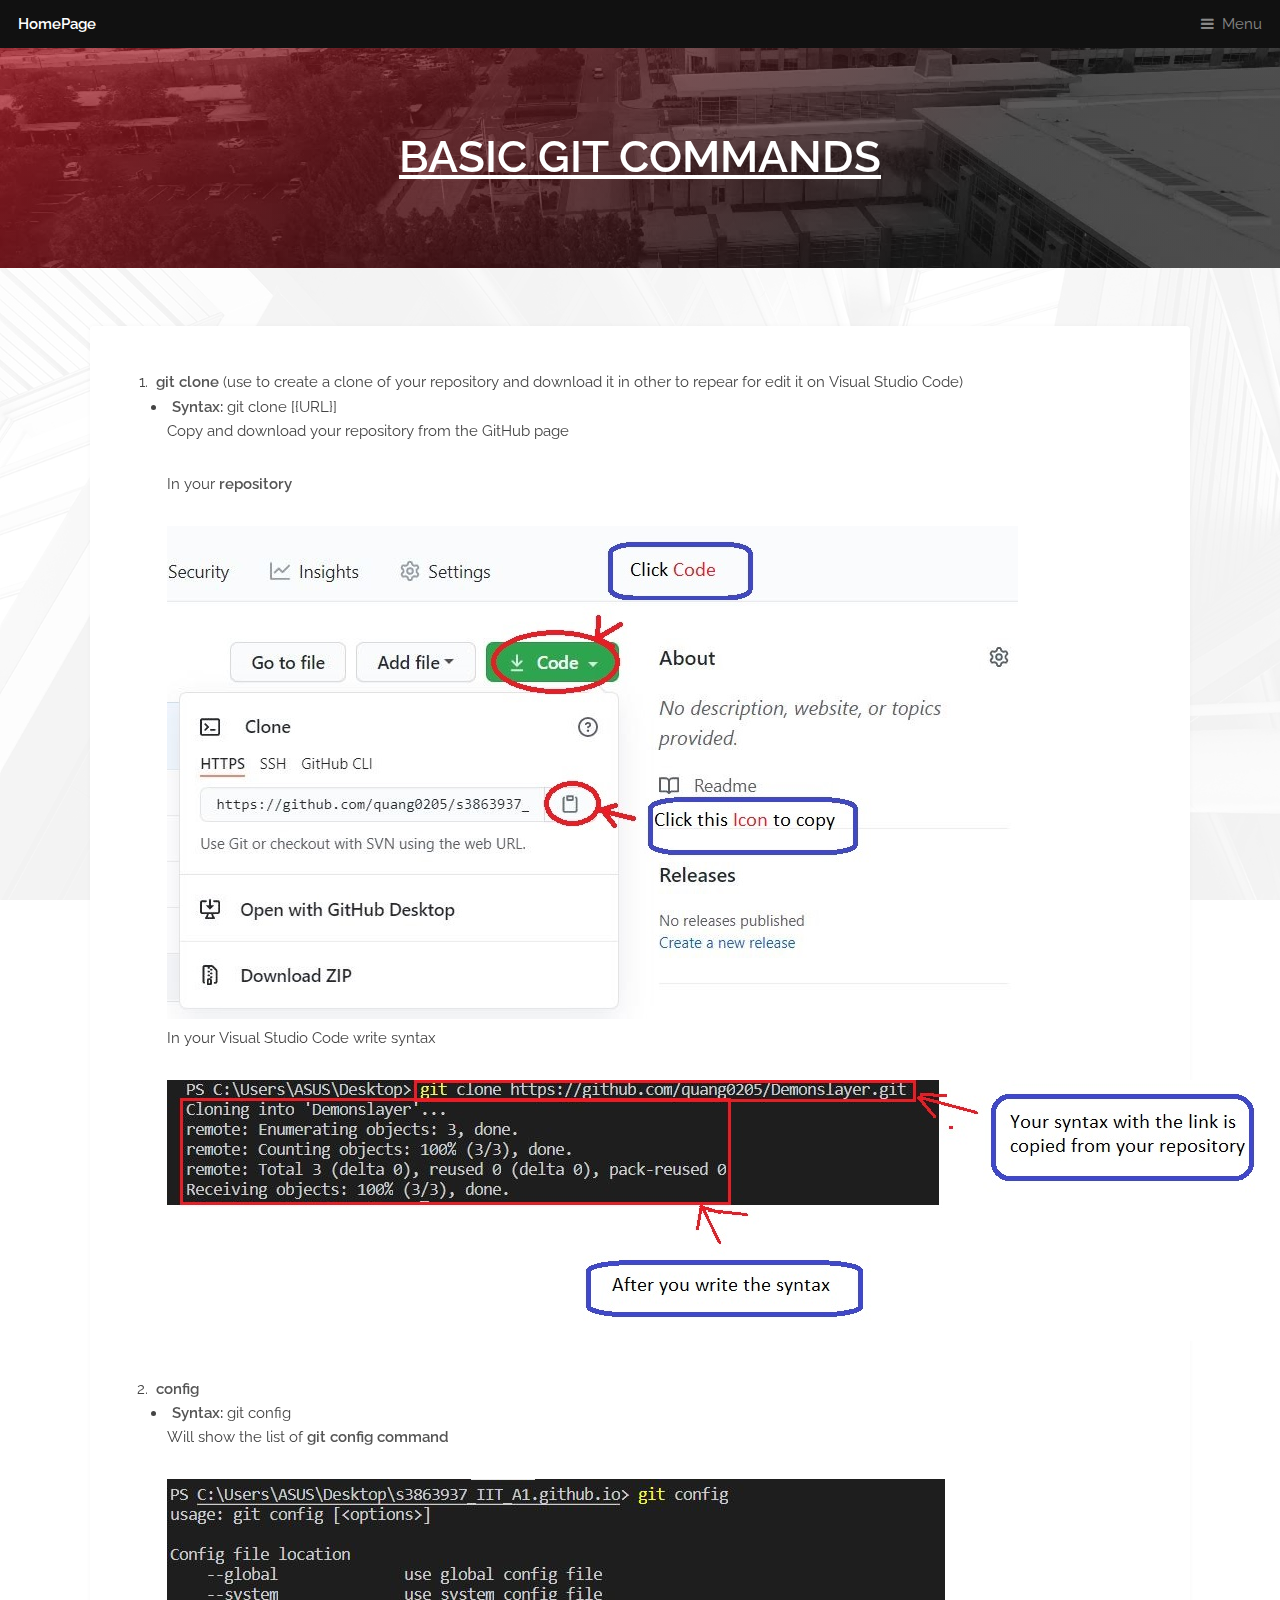
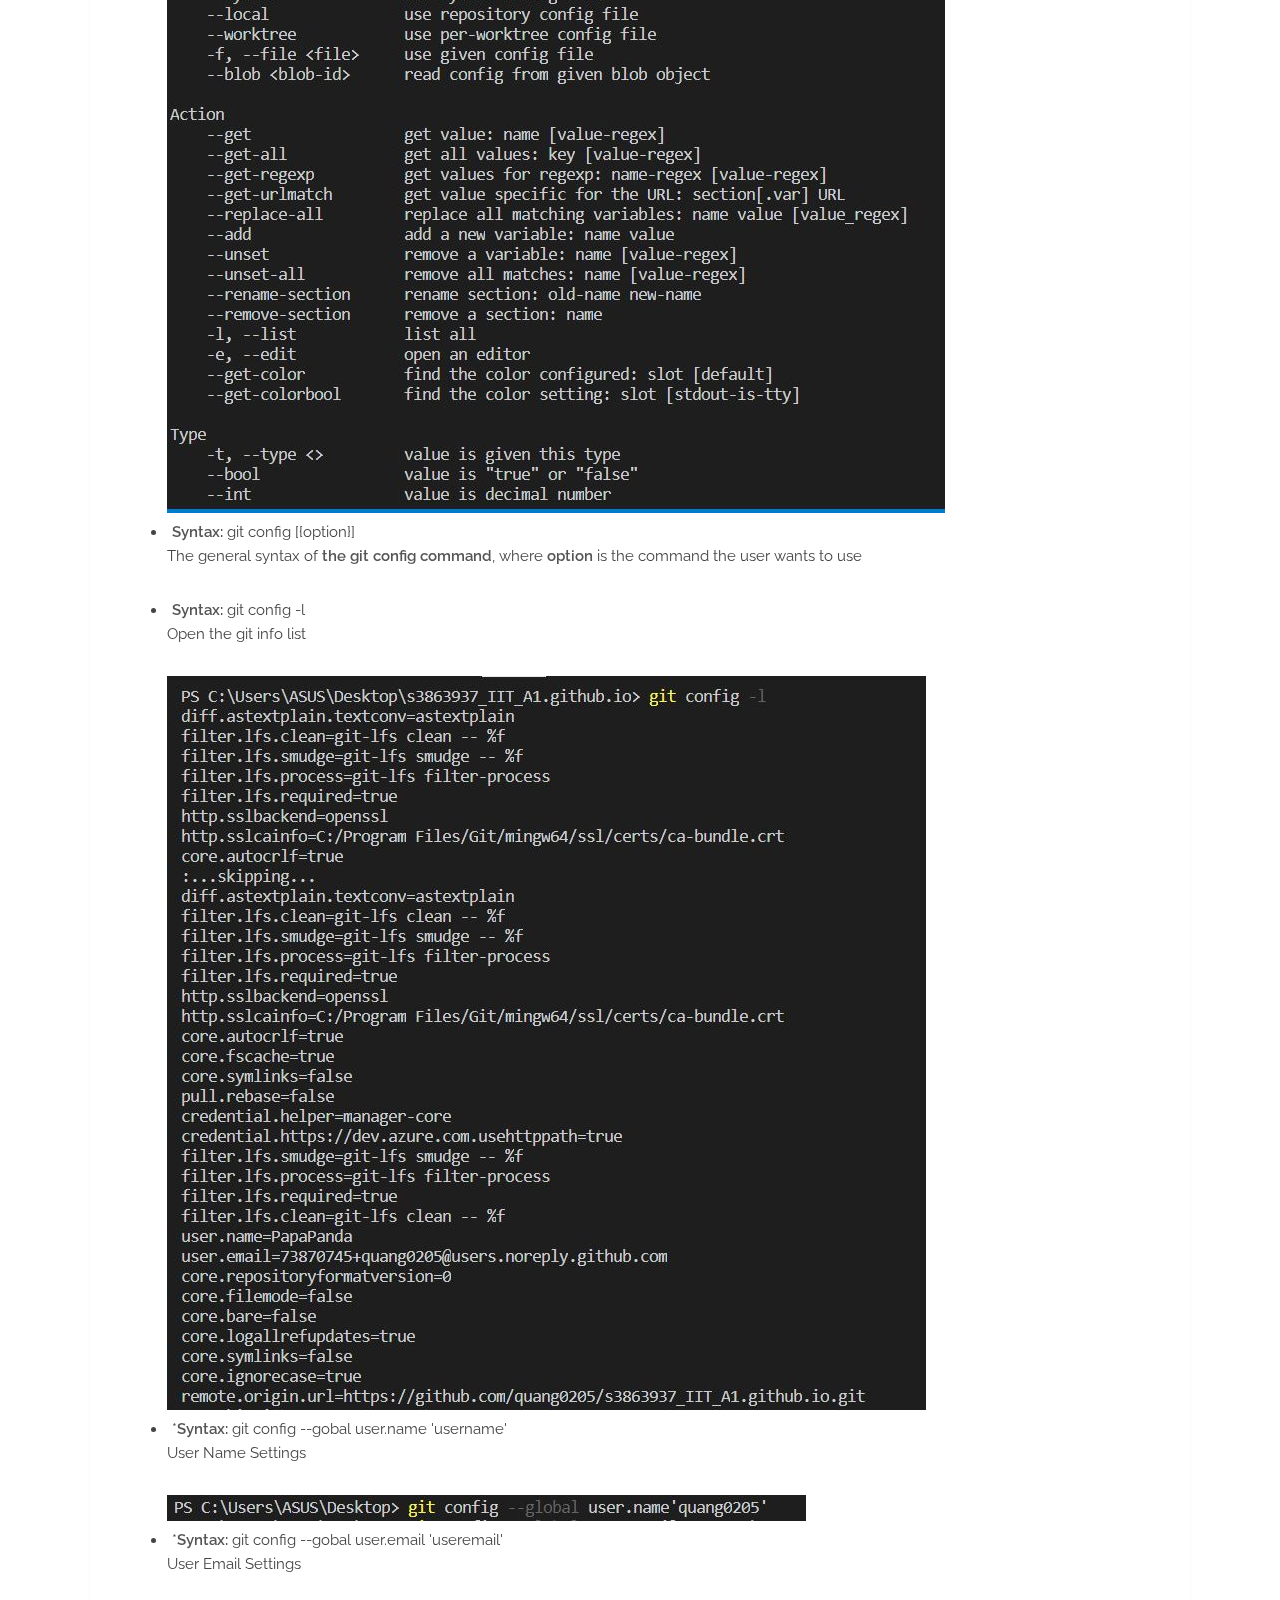
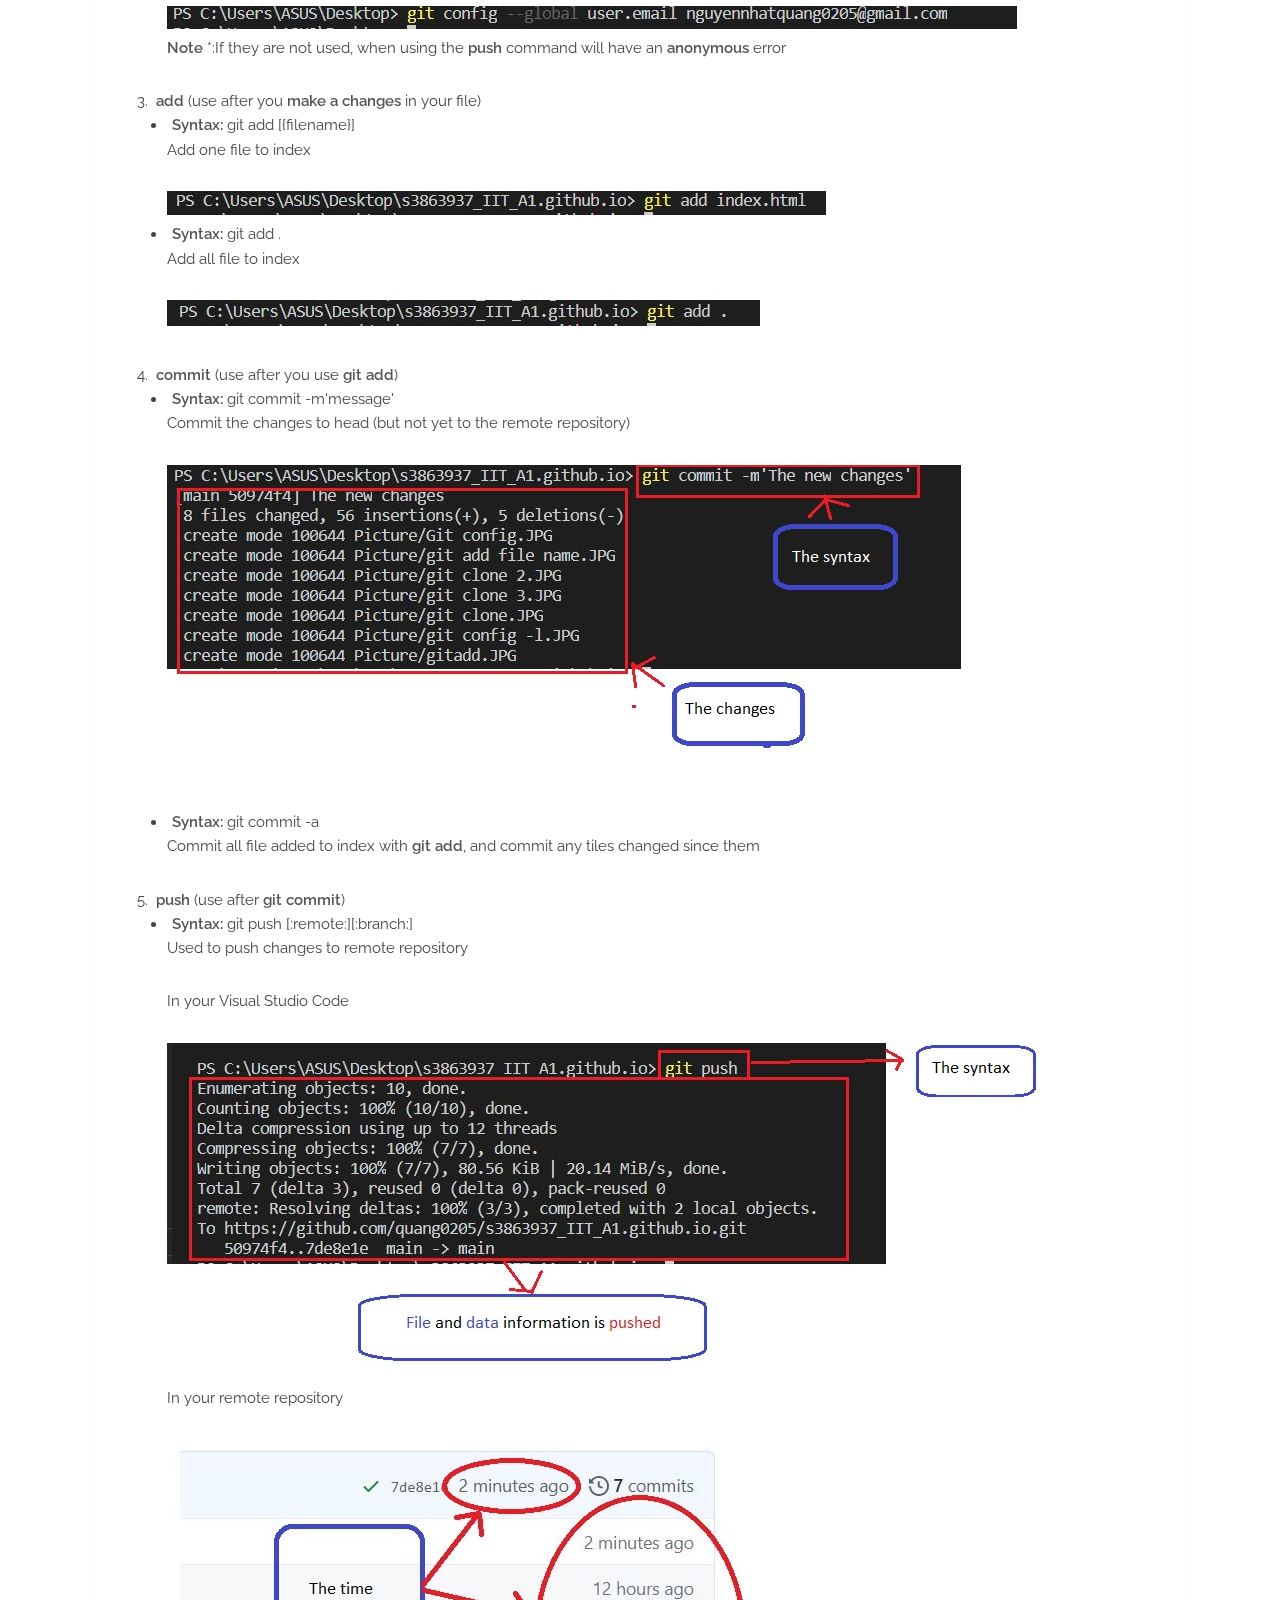
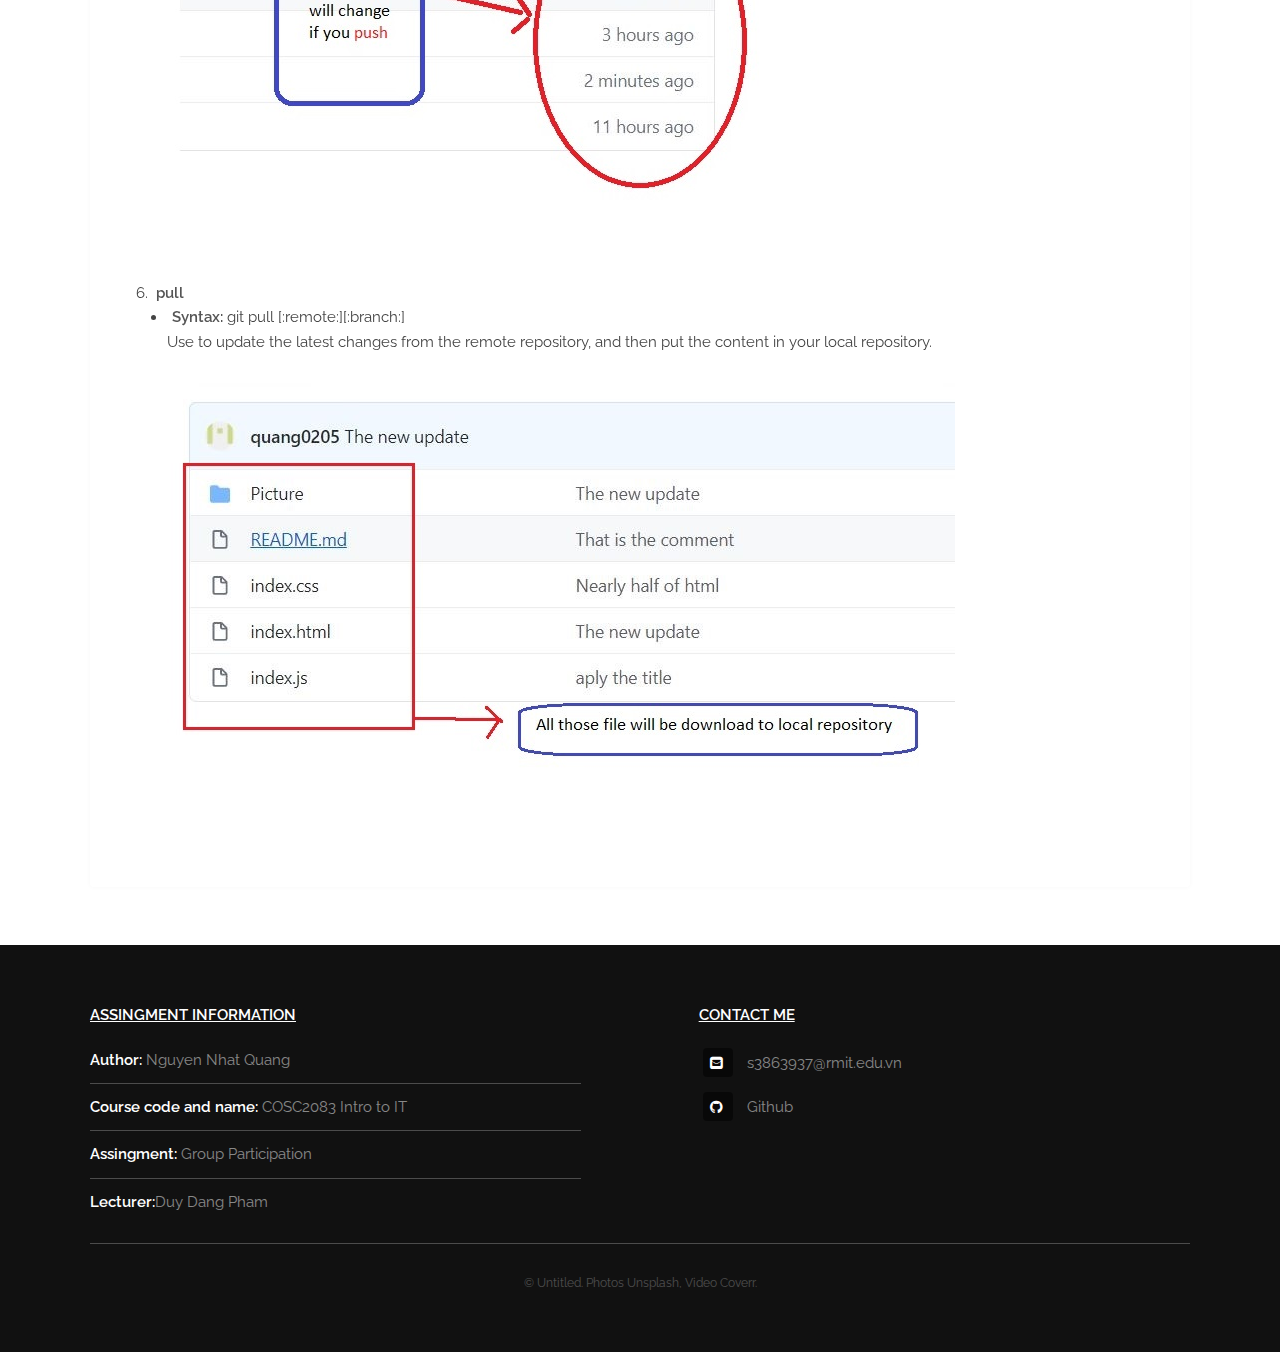
<file: Basic Git commands.html>
<!DOCTYPE HTML>
<!--
	Industrious by TEMPLATED
	templated.co @templatedco
	Released for free under the Creative Commons Attribution 3.0 license (templated.co/license)
-->
<html>
	<head>
		<title>Git and GitHub</title>
		<meta charset="utf-8" />
		<meta name="viewport" content="width=device-width, initial-scale=1, user-scalable=no" />
		<meta name="description" content="" />
		<meta name="keywords" content="" />
		<link rel="stylesheet" href="assets/css/main.css" />
	</head>
	<body class="is-preload">

		<!-- Header -->
			<header id="header">
				<a class="logo" href="index.html">HomePage</a>
				<nav>
					<a href="#menu">Menu</a>
				</nav>
			</header>

		<!-- Nav -->
        <nav id="menu">
            <ul class="links">
                <li><a href="index.html">Home</a></li>
                <li><a href="Git and GitHub at a glance.html">Introduction</a></li>
                <li><a href="How to install Git and GitHub.html">Install Git-GitHub</a></li>
                <li><a href="Basic Git commands.html">Basic Git Command</a></li>
                <li><a href="How to resolve conflicts.html">Resolve Conflicts</a></li>
                <li><a href="Branching.html">Branching</a></li>
                <li><a href="Extra tutorial.html">Extra tutorial</a></li>
            </ul>
        </nav>
            		<!-- Heading -->
			<div id="heading" >
				<h1><strong><u>Basic Git commands</u></strong></h1>
			</div>

		<!-- Main -->
			<section id="main" class="wrapper">
				<div class="inner">
					<div class="content">
                        <ol>
                            <li><strong> git clone</strong> (use to create a clone of your repository and download it in other to repear for edit it on Visual Studio Code)</li>
                                <ul>
                                    <li><strong>Syntax:</strong> git clone [{URL}]</li>
                                    <p>Copy and download your repository from the GitHub page</p>
                                    <p>In your <strong>repository</strong></p>
                                    <img src="./Picture/git clone 2.JPG" />
                                    <p>In your Visual Studio Code write syntax</p>
                                    <img src="./Picture/git clone 3.JPG" />
                                </ul>
                            <li><strong> config</strong></li>
                                <ul>
                                    <li><strong>Syntax:</strong> git config</li>
                                    <p>Will show the list of <strong>git config command</strong></p>
                                    <img src="./Picture/Git config.JPG" />
                                    <li><strong>Syntax:</strong> git config [{option}]</li>
                                    <p>The general syntax of <strong>the git config command</strong>, where <strong>option</strong> is the command the user wants to use</p>
                                    <li><strong>Syntax:</strong> git config -l </li>
                                    <p>Open the git info list</p>
                                    <img src="./Picture/git config -l.JPG" />
                                    <li>*<strong>Syntax:</strong> git config --gobal user.name 'username'</li>
                                    <p>User Name Settings</p>
                                    <img src="./Picture/Gift config username.JPG" />
                                    <li>*<strong>Syntax:</strong> git config --gobal user.email 'useremail'</li>
                                    <p>User Email Settings</p>
                                    <img src="./Picture/Git config email.JPG" />
                                    <p><strong> Note </strong>*:If they are not used, when using the <strong>push</strong> command will have an <strong>anonymous</strong>  error</p>
                                </ul>
                            <li><strong>add</strong> (use after you <strong>make a changes</strong> in your file)</li>
                                <ul>
                                    <li><strong>Syntax:</strong> git add [{filename}]</li>
                                    <p>Add one file to index</p>
                                    <img src="./Picture/git add file name.JPG" />
                                    <li><strong>Syntax:</strong> git add . </li>
                                    <p>Add all file to index</p>
                                    <img src="./Picture/gitadd.JPG" />
                                </ul>
                            <li><strong>commit</strong> (use after you use <strong>git add</strong>)</li>
                                <ul>
                                    <li><strong>Syntax:</strong> git commit -m'message'</li>
                                    <p>Commit the changes to head (but not yet to the remote repository)</p>
                                    <img src="./Picture/git commit -m.JPG" />
                                    <li><strong>Syntax:</strong> git commit -a</li>
                                    <p>Commit all file added to index with <strong>git add</strong>, and commit any tiles changed since them</p>
        
                                </ul>
                            <li><strong>push</strong> (use after <strong>git commit</strong>)</li>
                                <ul>
                                    <li><strong>Syntax:</strong> git push [:remote:][:branch:]</li>
                                    <p>Used to push changes to remote repository </p>
                                    <p>In your Visual Studio Code</p>
                                    <img src="./Picture/Git push.JPG" />
                                    <p>In your remote repository </p>
                                    <img src="./Picture/git push remote repository.JPG" />
                                </ul>
                            <li><strong>pull</strong></li>
                                <ul>
                                    <li><strong>Syntax:</strong> git pull [:remote:][:branch:]</li>
                                    <p>Use to update the latest changes from the remote repository, and then put the content in your local repository.</p>
                                    <img src="./Picture/Git pull.JPG" />
                                </ul>
                        </ol>
					</div>
				</div>
			</section>

<!-- Footer -->
<footer id="footer">
    <div class="inner">
        <div class="content">
            <section>
                <h4><Strong><u>Assingment Information </u></Strong></h4>
                <ul class="alt">
                    <li><strong>Author:</strong> Nguyen Nhat Quang</li>
                    <li><strong>Course code and name:</strong> COSC2083 Intro to IT</li>
                    <li><Strong>Assingment:</Strong> Group Participation</li>
                    <li><strong>Lecturer:</strong>Duy Dang Pham</li>
                </ul>
            </section>
            
            <section>
                <h4><Strong><u>Contact me</u></Strong></h4>
                <ul class="plain">
                    <li><i class="icon fa-envelope-square">&nbsp;</i>s3863937@rmit.edu.vn</a></li>
                    <li><a href="https://github.com/quang0205"><i class="icon fa-github">&nbsp;</i>Github</a></li>
                </ul>
            </section>
        </div>
        <div class="copyright">
            &copy; Untitled. Photos <a href="https://unsplash.co">Unsplash</a>, Video <a href="https://coverr.co">Coverr</a>.
        </div>
    </div>
</footer>


		<!-- Scripts -->
			<script src="assets/js/jquery.min.js"></script>
			<script src="assets/js/browser.min.js"></script>
			<script src="assets/js/breakpoints.min.js"></script>
			<script src="assets/js/util.js"></script>
			<script src="assets/js/main.js"></script>

	</body>
</html>
</file>
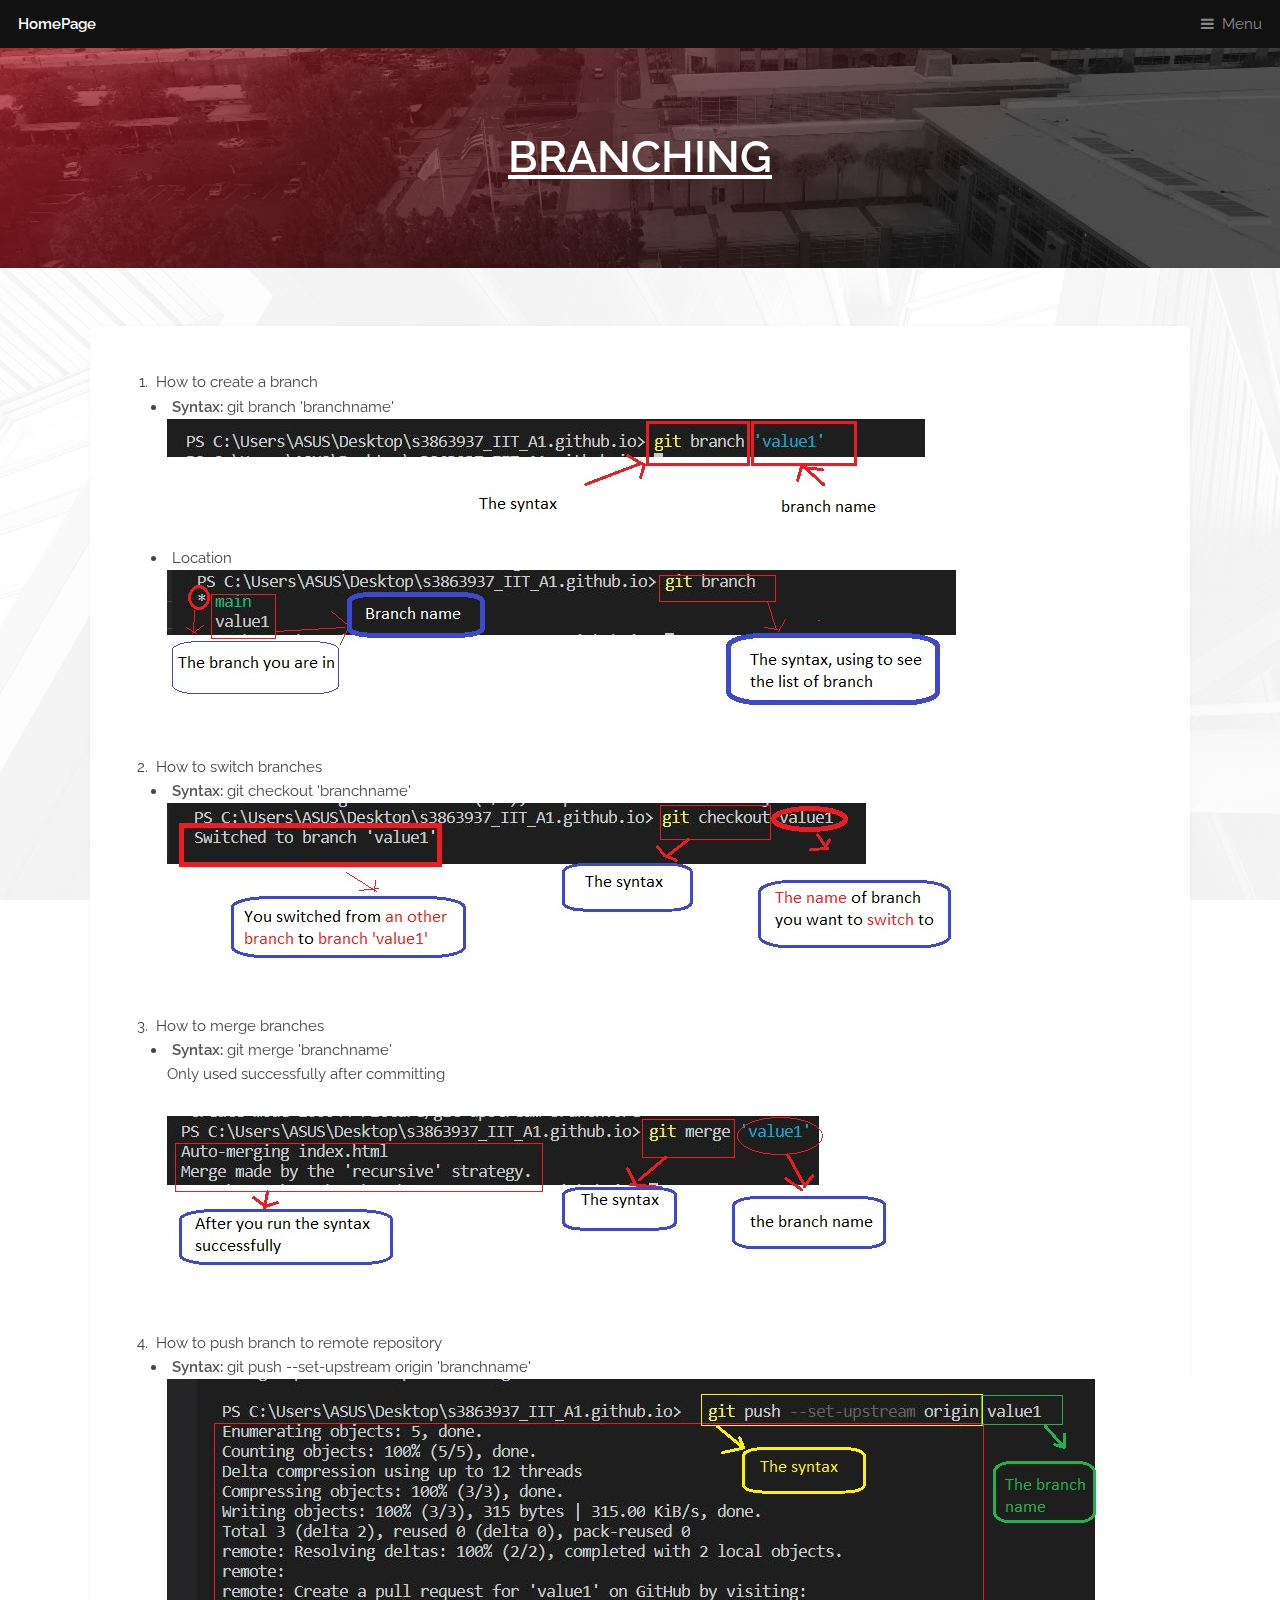
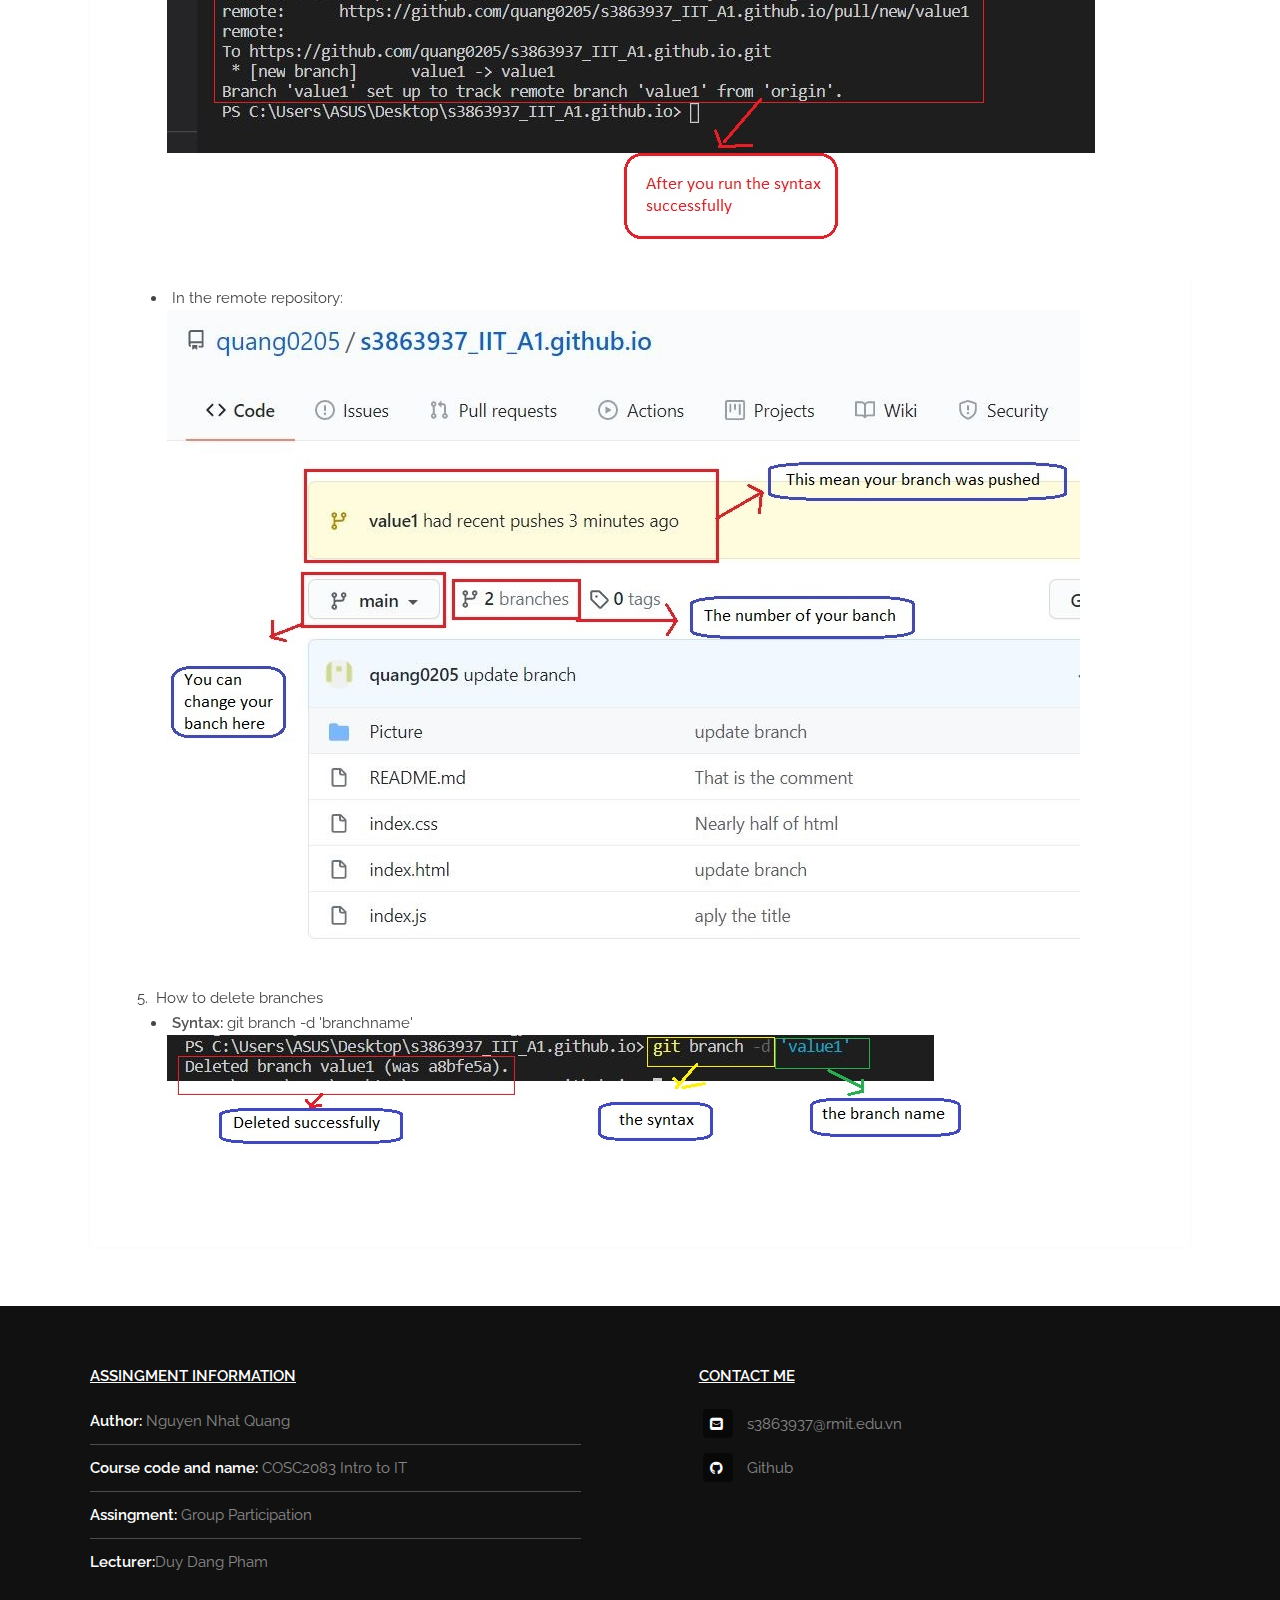
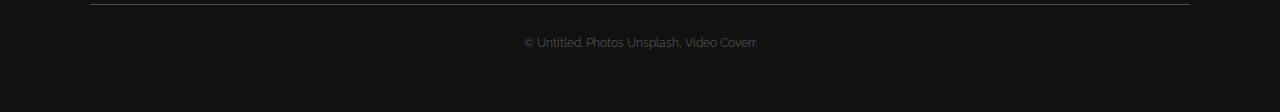
<file: Branching.html>
<!DOCTYPE HTML>
<!--
	Industrious by TEMPLATED
	templated.co @templatedco
	Released for free under the Creative Commons Attribution 3.0 license (templated.co/license)
-->
<html>
	<head>
		<title>Git and GitHub</title>
		<meta charset="utf-8" />
		<meta name="viewport" content="width=device-width, initial-scale=1, user-scalable=no" />
		<meta name="description" content="" />
		<meta name="keywords" content="" />
		<link rel="stylesheet" href="assets/css/main.css" />
	</head>
	<body class="is-preload">

		<!-- Header -->
			<header id="header">
				<a class="logo" href="index.html">HomePage</a>
				<nav>
					<a href="#menu">Menu</a>
				</nav>
			</header>

		<!-- Nav -->
        <nav id="menu">
            <ul class="links">
                <li><a href="index.html">Home</a></li>
                <li><a href="Git and GitHub at a glance.html">Introduction</a></li>
                <li><a href="How to install Git and GitHub.html">Install Git-GitHub</a></li>
                <li><a href="Basic Git commands.html">Basic Git Command</a></li>
                <li><a href="How to resolve conflicts.html">Resolve Conflicts</a></li>
                <li><a href="Branching.html">Branching</a></li>
                <li><a href="Extra tutorial.html">Extra tutorial</a></li>
            </ul>
        </nav>
            		<!-- Heading -->
			<div id="heading" >
				<h1><strong><u>Branching</u></strong></h1>
			</div>

		<!-- Main -->
			<section id="main" class="wrapper">
				<div class="inner">
					<div class="content">
                        <ol>
                            <li>How to create a branch</li>
                                <ul>
                                    <li><strong>Syntax:</strong> git branch 'branchname'</li>
                                    <img src="./Picture/git branch.JPG" />
                                    <li>Location</li>
                                    <img src="./Picture/git branch location.JPG" />
                                </ul>
                            <li>How to switch branches</li>
                                <ul>
                                    <li><strong>Syntax:</strong> git checkout 'branchname'</li>
                                    <img src="./Picture/git checkout.JPG" />
                                </ul>
                            <li>How to merge branches</li>
                                <ul>
                                    <li><strong>Syntax:</strong> git merge 'branchname'</li>
                                    <p>Only used successfully after committing</p>
                                    <img src="./Picture/git merge.JPG" />
                                </ul>
                            <li>How to push branch to remote repository</li>
                                <ul>
                                    <li><strong>Syntax:</strong> git push --set-upstream origin 'branchname'</li>
                                    <img src="./Picture/git upstream branch.JPG" />
                                    <li>In the remote repository:</li>
                                    <img src="./Picture/git upstream branch 1.JPG" />
                                </ul>
                            <li>How to delete branches</li>
                                <ul>
                                    <li><strong>Syntax:</strong> git branch -d 'branchname'</li>
                                    <img src="./Picture/git delete.JPG" />
                                </ul>
                        </ol>
					</div>
				</div>
			</section>

<!-- Footer -->
<footer id="footer">
    <div class="inner">
        <div class="content">
            <section>
                <h4><Strong><u>Assingment Information </u></Strong></h4>
                <ul class="alt">
                    <li><strong>Author:</strong> Nguyen Nhat Quang</li>
                    <li><strong>Course code and name:</strong> COSC2083 Intro to IT</li>
                    <li><Strong>Assingment:</Strong> Group Participation</li>
                    <li><strong>Lecturer:</strong>Duy Dang Pham</li>
                </ul>
            </section>
            
            <section>
                <h4><Strong><u>Contact me</u></Strong></h4>
                <ul class="plain">
                    <li><i class="icon fa-envelope-square">&nbsp;</i>s3863937@rmit.edu.vn</a></li>
                    <li><a href="https://github.com/quang0205"><i class="icon fa-github">&nbsp;</i>Github</a></li>
                </ul>
            </section>
        </div>
        <div class="copyright">
            &copy; Untitled. Photos <a href="https://unsplash.co">Unsplash</a>, Video <a href="https://coverr.co">Coverr</a>.
        </div>
    </div>
</footer>


		<!-- Scripts -->
			<script src="assets/js/jquery.min.js"></script>
			<script src="assets/js/browser.min.js"></script>
			<script src="assets/js/breakpoints.min.js"></script>
			<script src="assets/js/util.js"></script>
			<script src="assets/js/main.js"></script>

	</body>
</html>
</file>
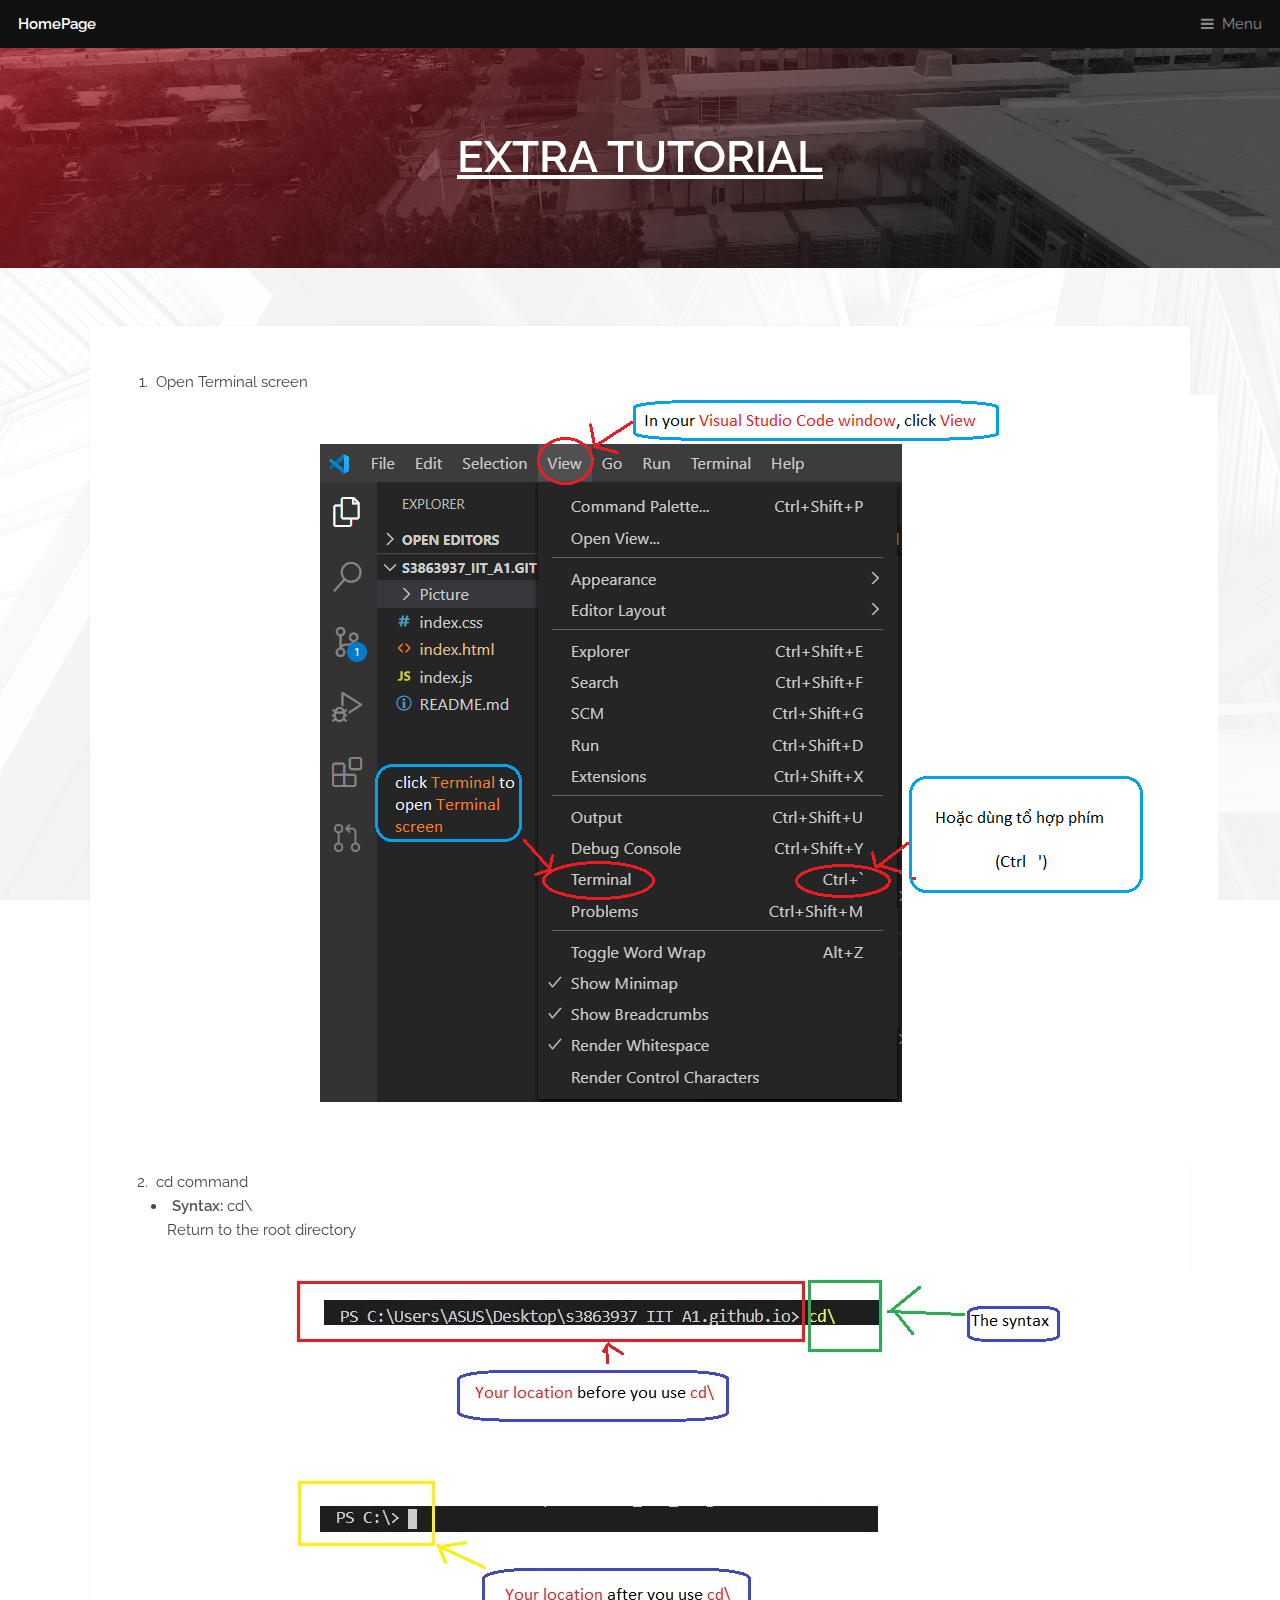
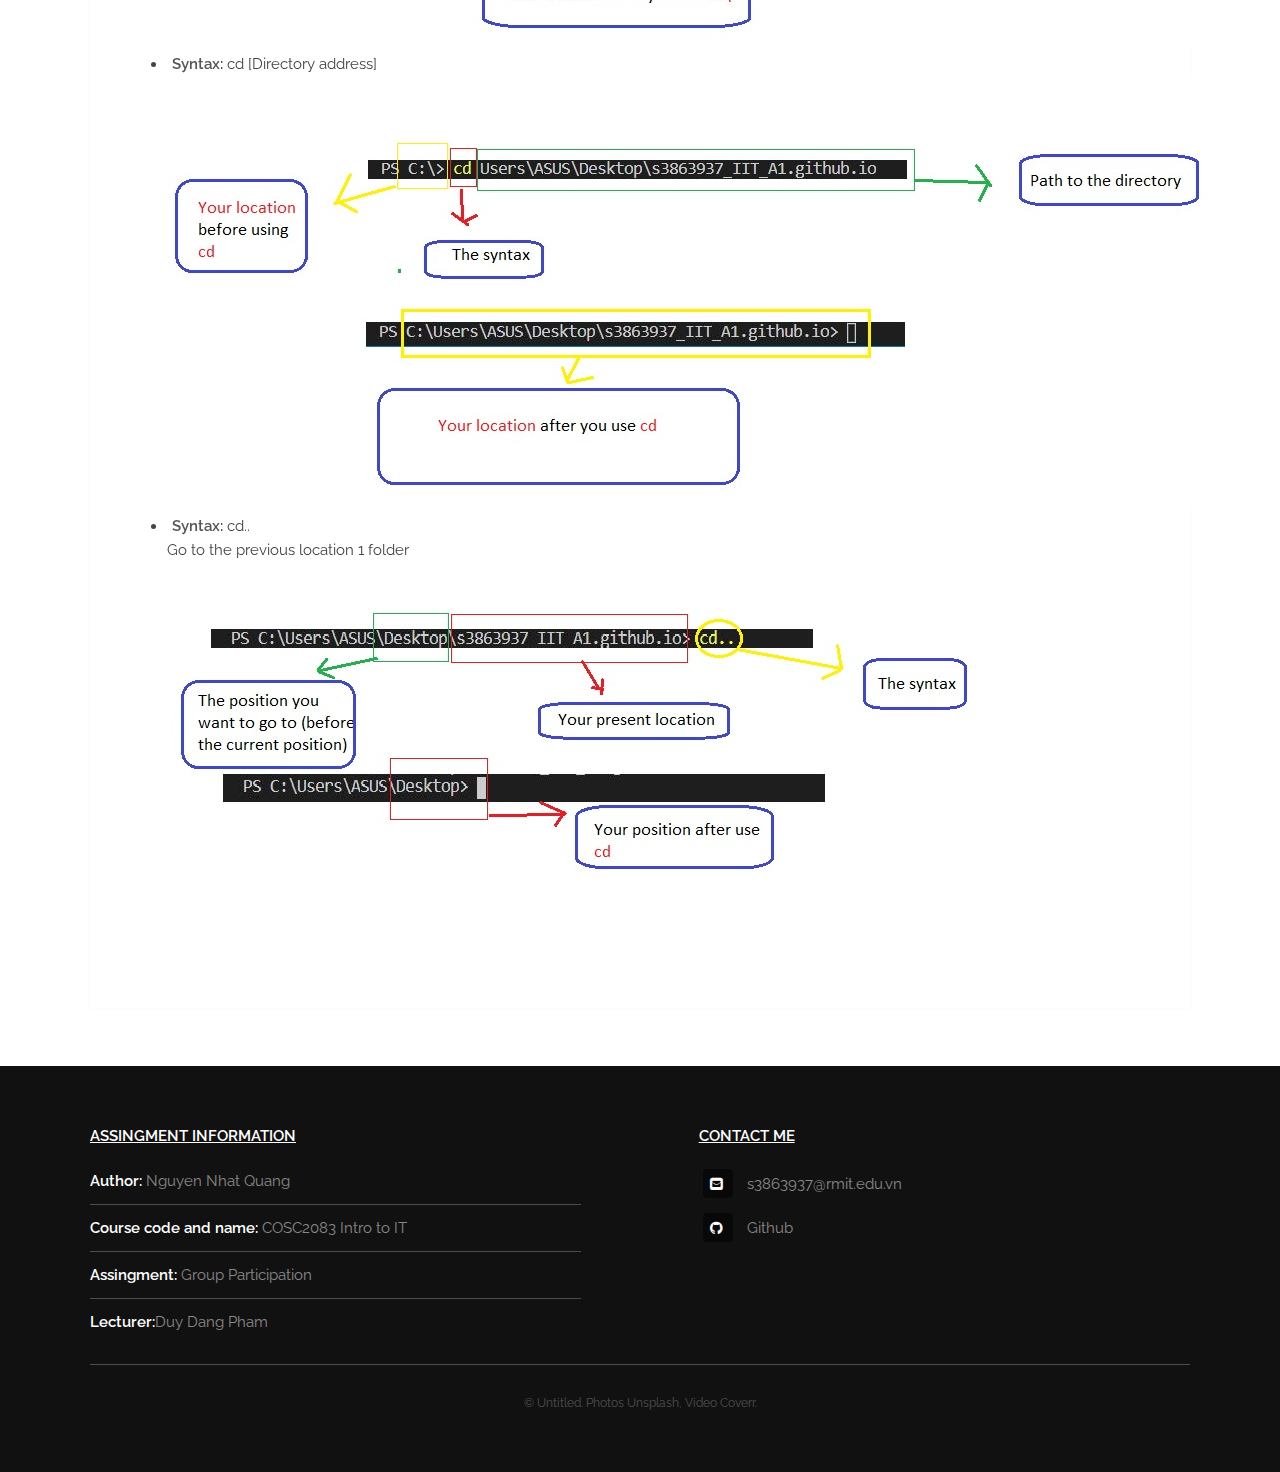
<file: Extra tutorial.html>
<!DOCTYPE HTML>
<!--
	Industrious by TEMPLATED
	templated.co @templatedco
	Released for free under the Creative Commons Attribution 3.0 license (templated.co/license)
-->
<html>
	<head>
		<title>Git and GitHub</title>
		<meta charset="utf-8" />
		<meta name="viewport" content="width=device-width, initial-scale=1, user-scalable=no" />
		<meta name="description" content="" />
		<meta name="keywords" content="" />
		<link rel="stylesheet" href="assets/css/main.css" />
	</head>
	<body class="is-preload">

		<!-- Header -->
			<header id="header">
				<a class="logo" href="index.html">HomePage</a>
				<nav>
					<a href="#menu">Menu</a>
				</nav>
			</header>

		<!-- Nav -->
        <nav id="menu">
            <ul class="links">
                <li><a href="index.html">Home</a></li>
                <li><a href="Git and GitHub at a glance.html">Introduction</a></li>
                <li><a href="How to install Git and GitHub.html">Install Git-GitHub</a></li>
                <li><a href="Basic Git commands.html">Basic Git Command</a></li>
                <li><a href="How to resolve conflicts.html">Resolve Conflicts</a></li>
                <li><a href="Branching.html">Branching</a></li>
                <li><a href="Extra tutorial.html">Extra tutorial</a></li>
            </ul>
        </nav>
            		<!-- Heading -->
			<div id="heading" >
				<h1><strong><u>Extra Tutorial</u></strong></h1>
			</div>

		<!-- Main -->
			<section id="main" class="wrapper">
				<div class="inner">
					<div class="content">
						<ol>
                            <li>Open Terminal screen</li>
                            <img src="./Picture/open terminal.png" />
                            <li>cd command</li>
                                <ul>
                                    <li><strong>Syntax:</strong> cd\</li>
                                    <p>Return to the root directory</p>
                                    <img src="./Picture/cd root 2.jpg" />
                                    <li><strong>Syntax:</strong> cd [Directory address]</li>
                                    <img src="./Picture/cd root 3.jpg" />
                                    <li><strong>Syntax:</strong> cd.. </li>
                                    <p>Go to the previous location 1 folder</p>
                                    <img src="./Picture/cd.JPG" />
                                </ul>
                        </ol>
					</div>
				</div>
			</section>

<!-- Footer -->
<footer id="footer">
    <div class="inner">
        <div class="content">
            <section>
                <h4><Strong><u>Assingment Information </u></Strong></h4>
                <ul class="alt">
                    <li><strong>Author:</strong> Nguyen Nhat Quang</li>
                    <li><strong>Course code and name:</strong> COSC2083 Intro to IT</li>
                    <li><Strong>Assingment:</Strong> Group Participation</li>
                    <li><strong>Lecturer:</strong>Duy Dang Pham</li>
                </ul>
            </section>
            
            <section>
                <h4><Strong><u>Contact me</u></Strong></h4>
                <ul class="plain">
                    <li><i class="icon fa-envelope-square">&nbsp;</i>s3863937@rmit.edu.vn</a></li>
                    <li><a href="https://github.com/quang0205"><i class="icon fa-github">&nbsp;</i>Github</a></li>
                </ul>
            </section>
        </div>
        <div class="copyright">
            &copy; Untitled. Photos <a href="https://unsplash.co">Unsplash</a>, Video <a href="https://coverr.co">Coverr</a>.
        </div>
    </div>
</footer>


		<!-- Scripts -->
			<script src="assets/js/jquery.min.js"></script>
			<script src="assets/js/browser.min.js"></script>
			<script src="assets/js/breakpoints.min.js"></script>
			<script src="assets/js/util.js"></script>
			<script src="assets/js/main.js"></script>

	</body>
</html>
</file>
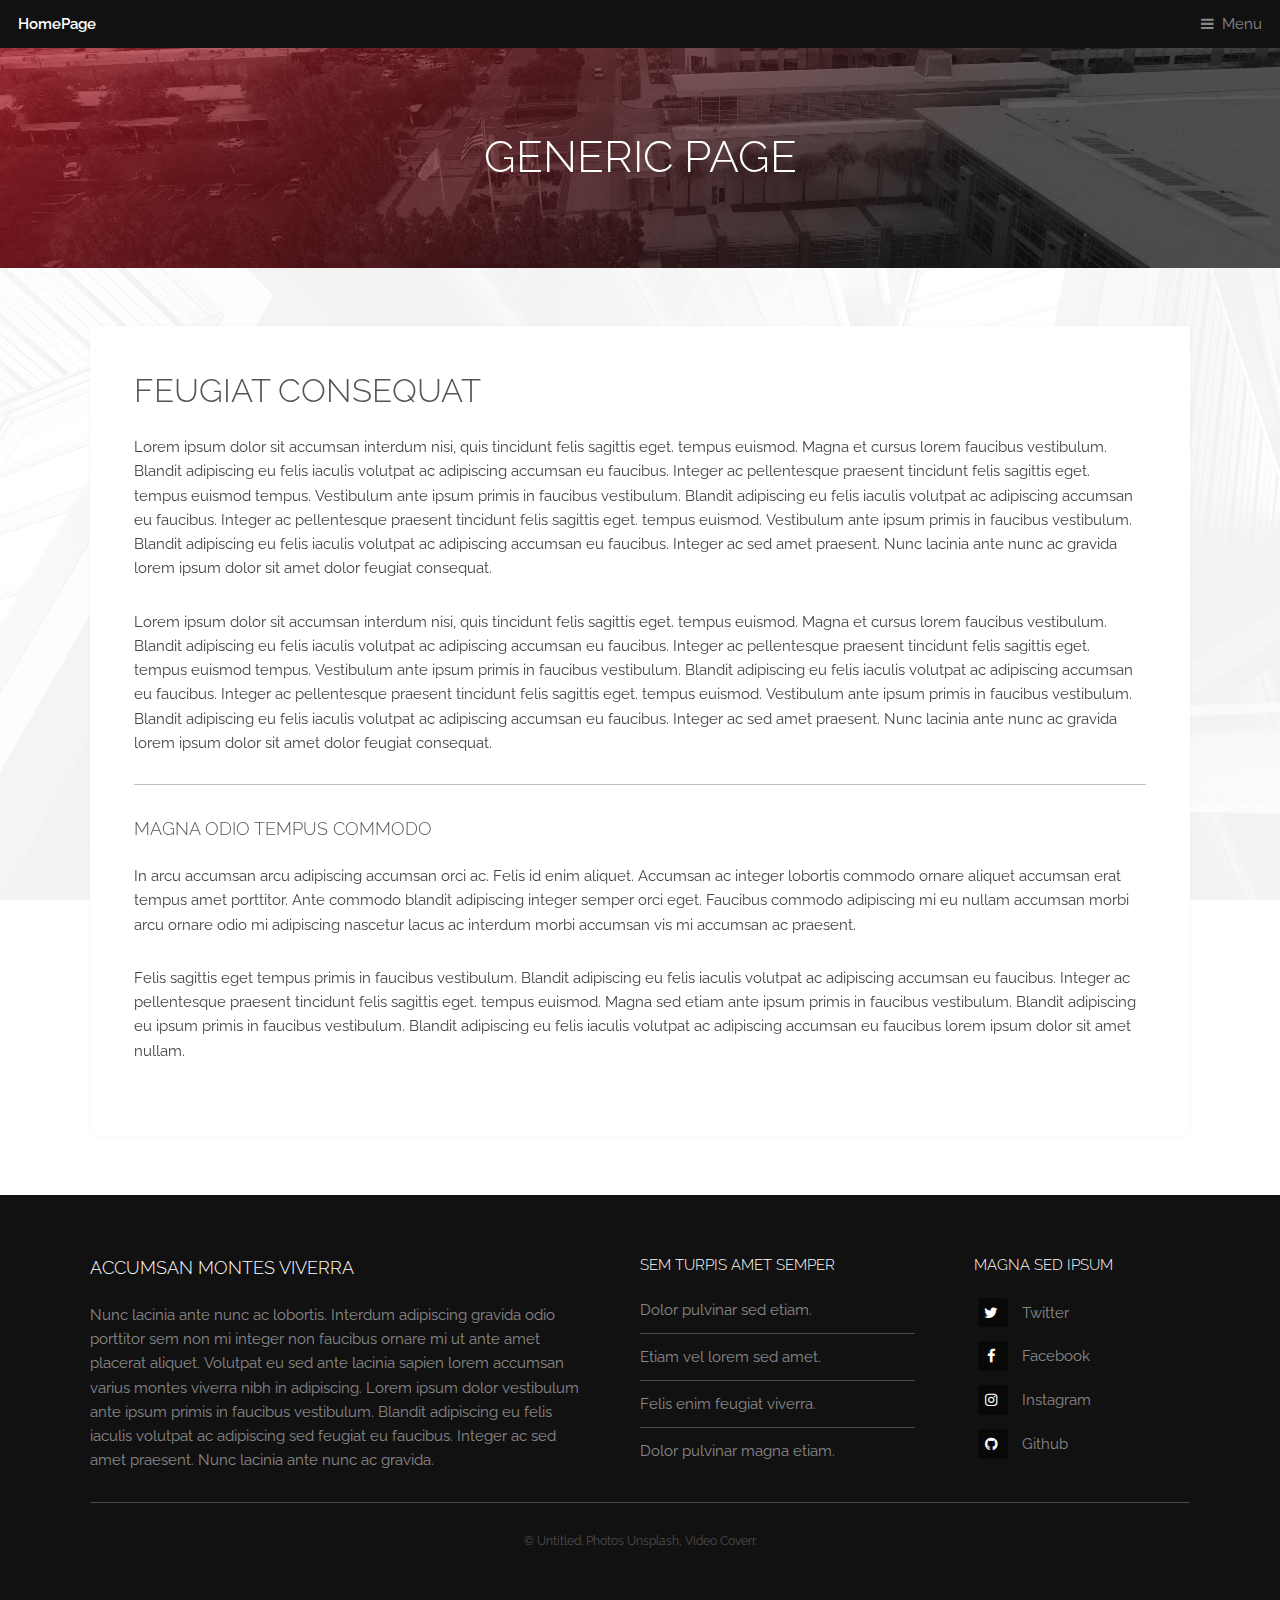
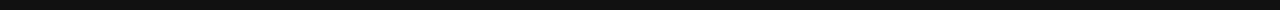
<file: generic.html>
<!DOCTYPE HTML>
<!--
	Industrious by TEMPLATED
	templated.co @templatedco
	Released for free under the Creative Commons Attribution 3.0 license (templated.co/license)
-->
<html>
	<head>
		<title>Git and GitHub</title>
		<meta charset="utf-8" />
		<meta name="viewport" content="width=device-width, initial-scale=1, user-scalable=no" />
		<meta name="description" content="" />
		<meta name="keywords" content="" />
		<link rel="stylesheet" href="assets/css/main.css" />
	</head>
	<body class="is-preload">

		<!-- Header -->
			<header id="header">
				<a class="logo" href="index.html">HomePage</a>
				<nav>
					<a href="#menu">Menu</a>
				</nav>
			</header>

		<!-- Nav -->
			<nav id="menu">
				<ul class="links">
					<li><a href="index.html">Home</a></li>
					<li><a href="elements.html">Elements</a></li>
					<li><a href="generic.html">Generic</a></li>
					<li><a href="Git and GitHub at a glance.html">Introduction</a></li>
					<li><a href="How to install Git and GitHub.html">Install Git-GitHub</a></li>
					<li><a href="Basic Git commands.html">Basic Git Command</a></li>
					<li><a href="How to resolve conflicts.html">Resolve Conflicts</a></li>
					<li><a href="Branching.html">Branching</a></li>
					<li><a href="Extra tutorial.html">Extra tutorial</a></li>
				</ul>
            </nav>

		<!-- Heading -->
			<div id="heading" >
				<h1>Generic Page</h1>
			</div>

		<!-- Main -->
			<section id="main" class="wrapper">
				<div class="inner">
					<div class="content">
						<header>
							<h2>Feugiat consequat</h2>
						</header>
						<p>Lorem ipsum dolor sit accumsan interdum nisi, quis tincidunt felis sagittis eget. tempus euismod. Magna et cursus lorem faucibus vestibulum. Blandit adipiscing eu felis iaculis volutpat ac adipiscing accumsan eu faucibus. Integer ac pellentesque praesent tincidunt felis sagittis eget. tempus euismod tempus. Vestibulum ante ipsum primis in faucibus vestibulum. Blandit adipiscing eu felis iaculis volutpat ac adipiscing accumsan eu faucibus. Integer ac pellentesque praesent tincidunt felis sagittis eget. tempus euismod. Vestibulum ante ipsum primis in faucibus vestibulum. Blandit adipiscing eu felis iaculis volutpat ac adipiscing accumsan eu faucibus. Integer ac sed amet praesent. Nunc lacinia ante nunc ac gravida lorem ipsum dolor sit amet dolor feugiat consequat. </p>
						<p>Lorem ipsum dolor sit accumsan interdum nisi, quis tincidunt felis sagittis eget. tempus euismod. Magna et cursus lorem faucibus vestibulum. Blandit adipiscing eu felis iaculis volutpat ac adipiscing accumsan eu faucibus. Integer ac pellentesque praesent tincidunt felis sagittis eget. tempus euismod tempus. Vestibulum ante ipsum primis in faucibus vestibulum. Blandit adipiscing eu felis iaculis volutpat ac adipiscing accumsan eu faucibus. Integer ac pellentesque praesent tincidunt felis sagittis eget. tempus euismod. Vestibulum ante ipsum primis in faucibus vestibulum. Blandit adipiscing eu felis iaculis volutpat ac adipiscing accumsan eu faucibus. Integer ac sed amet praesent. Nunc lacinia ante nunc ac gravida lorem ipsum dolor sit amet dolor feugiat consequat. </p>
						<hr />
						<h3>Magna odio tempus commodo</h3>
						<p>In arcu accumsan arcu adipiscing accumsan orci ac. Felis id enim aliquet. Accumsan ac integer lobortis commodo ornare aliquet accumsan erat tempus amet porttitor. Ante commodo blandit adipiscing integer semper orci eget. Faucibus commodo adipiscing mi eu nullam accumsan morbi arcu ornare odio mi adipiscing nascetur lacus ac interdum morbi accumsan vis mi accumsan ac praesent.</p>
						<p>Felis sagittis eget tempus primis in faucibus vestibulum. Blandit adipiscing eu felis iaculis volutpat ac adipiscing accumsan eu faucibus. Integer ac pellentesque praesent tincidunt felis sagittis eget. tempus euismod. Magna sed etiam ante ipsum primis in faucibus vestibulum. Blandit adipiscing eu ipsum primis in faucibus vestibulum. Blandit adipiscing eu felis iaculis volutpat ac adipiscing accumsan eu faucibus lorem ipsum dolor sit amet nullam.</p>
					</div>
				</div>
			</section>

		<!-- Footer -->
			<footer id="footer">
				<div class="inner">
					<div class="content">
						<section>
							<h3>Accumsan montes viverra</h3>
							<p>Nunc lacinia ante nunc ac lobortis. Interdum adipiscing gravida odio porttitor sem non mi integer non faucibus ornare mi ut ante amet placerat aliquet. Volutpat eu sed ante lacinia sapien lorem accumsan varius montes viverra nibh in adipiscing. Lorem ipsum dolor vestibulum ante ipsum primis in faucibus vestibulum. Blandit adipiscing eu felis iaculis volutpat ac adipiscing sed feugiat eu faucibus. Integer ac sed amet praesent. Nunc lacinia ante nunc ac gravida.</p>
						</section>
						<section>
							<h4>Sem turpis amet semper</h4>
							<ul class="alt">
								<li><a href="#">Dolor pulvinar sed etiam.</a></li>
								<li><a href="#">Etiam vel lorem sed amet.</a></li>
								<li><a href="#">Felis enim feugiat viverra.</a></li>
								<li><a href="#">Dolor pulvinar magna etiam.</a></li>
							</ul>
						</section>
						<section>
							<h4>Magna sed ipsum</h4>
							<ul class="plain">
								<li><a href="#"><i class="icon fa-twitter">&nbsp;</i>Twitter</a></li>
								<li><a href="#"><i class="icon fa-facebook">&nbsp;</i>Facebook</a></li>
								<li><a href="#"><i class="icon fa-instagram">&nbsp;</i>Instagram</a></li>
								<li><a href="#"><i class="icon fa-github">&nbsp;</i>Github</a></li>
							</ul>
						</section>
					</div>
					<div class="copyright">
						&copy; Untitled. Photos <a href="https://unsplash.co">Unsplash</a>, Video <a href="https://coverr.co">Coverr</a>.
					</div>
				</div>
			</footer>

		<!-- Scripts -->
			<script src="assets/js/jquery.min.js"></script>
			<script src="assets/js/browser.min.js"></script>
			<script src="assets/js/breakpoints.min.js"></script>
			<script src="assets/js/util.js"></script>
			<script src="assets/js/main.js"></script>

	</body>
</html>
</file>
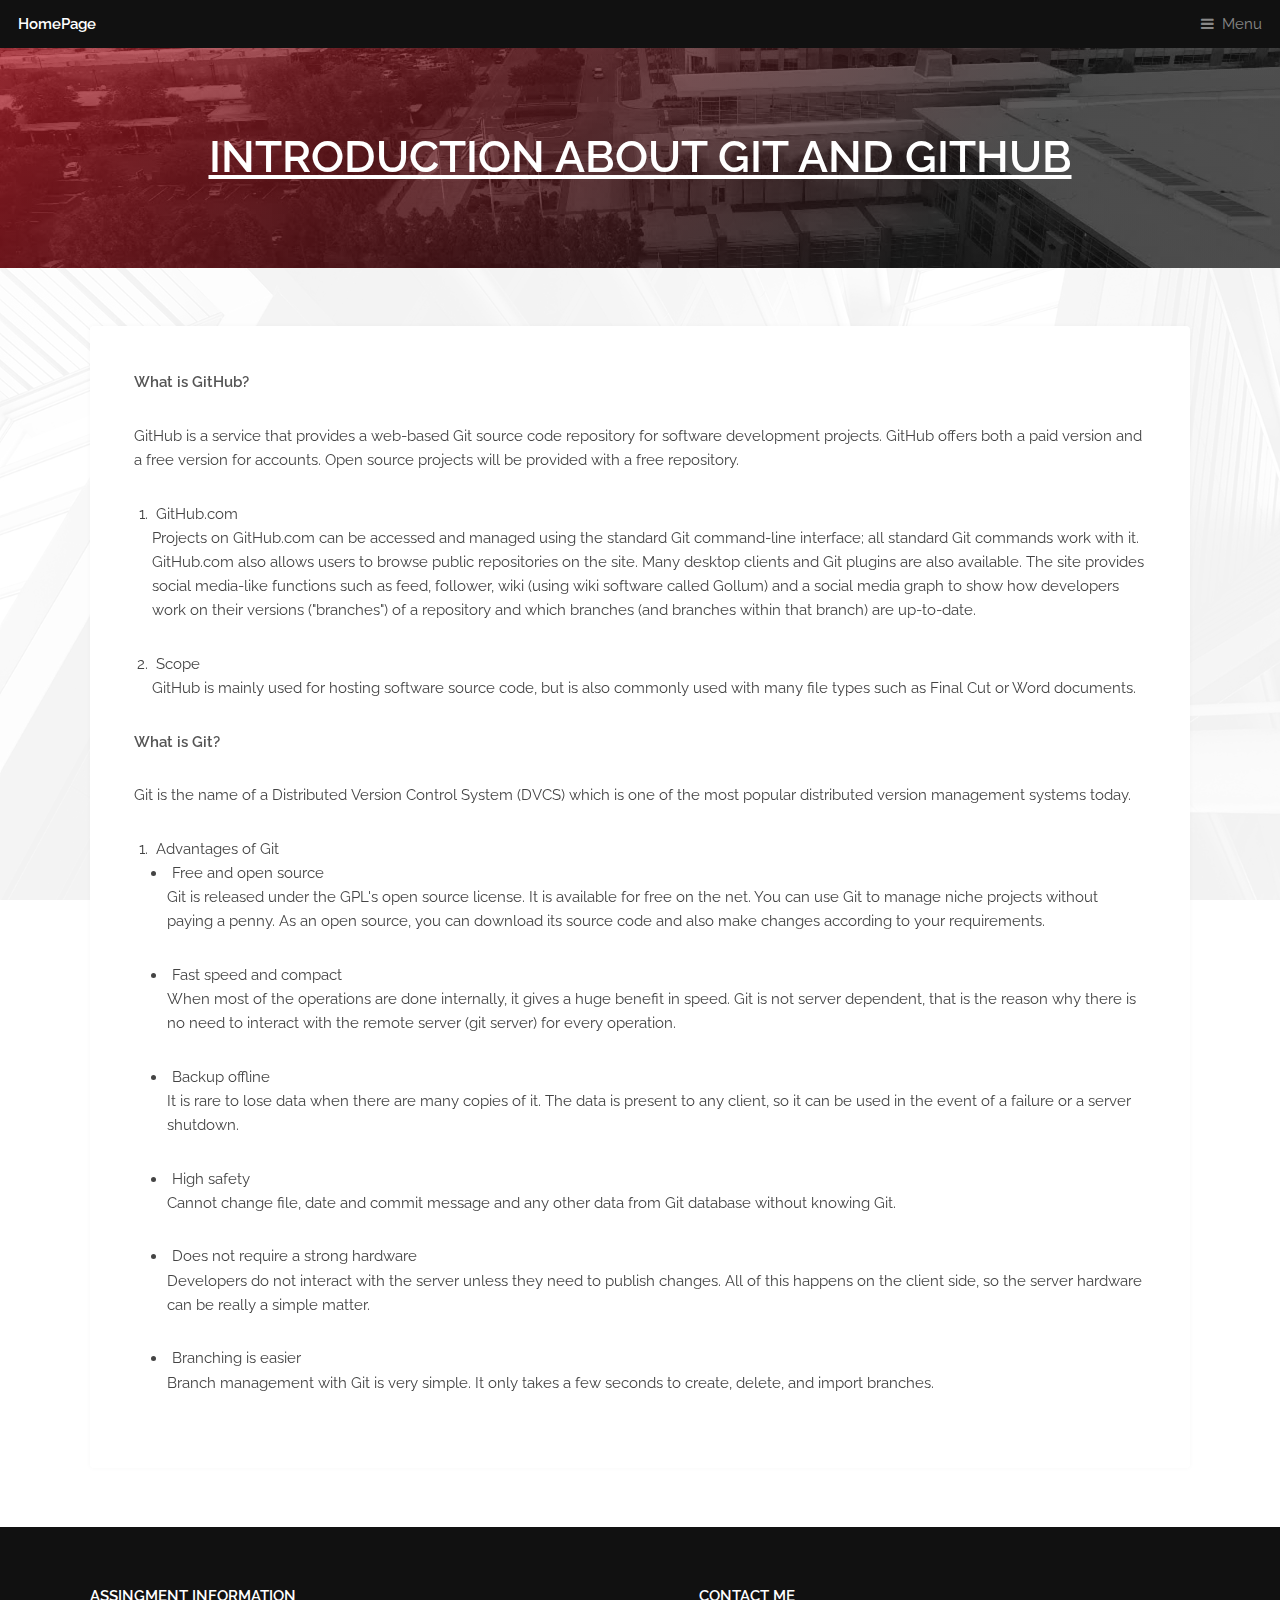
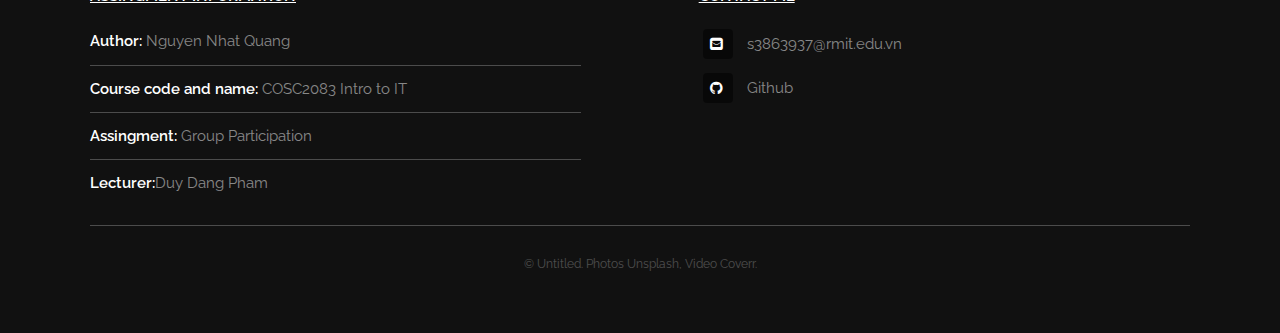
<file: Git and GitHub at a glance.html>
<!DOCTYPE HTML>
<!--
	Industrious by TEMPLATED
	templated.co @templatedco
	Released for free under the Creative Commons Attribution 3.0 license (templated.co/license)
-->
<html>
	<head>
		<title>Git and GitHub</title>
		<meta charset="utf-8" />
		<meta name="viewport" content="width=device-width, initial-scale=1, user-scalable=no" />
		<meta name="description" content="" />
		<meta name="keywords" content="" />
		<link rel="stylesheet" href="assets/css/main.css" />
	</head>
	<body class="is-preload">

		<!-- Header -->
			<header id="header">
				<a class="logo" href="index.html">HomePage</a>
				<nav>
					<a href="#menu">Menu</a>
				</nav>
			</header>

		<!-- Nav -->
			<nav id="menu">
				<ul class="links">
					<li><a href="index.html">Home</a></li>
					<li><a href="Git and GitHub at a glance.html">Introduction</a></li>
					<li><a href="How to install Git and GitHub.html">Install Git-GitHub</a></li>
					<li><a href="Basic Git commands.html">Basic Git Command</a></li>
					<li><a href="How to resolve conflicts.html">Resolve Conflicts</a></li>
					<li><a href="Branching.html">Branching</a></li>
					<li><a href="Extra tutorial.html">Extra tutorial</a></li>
				</ul>
            </nav>
            		<!-- Heading -->
			<div id="heading" >
				<h1><strong><u>Introduction about Git and GitHub</u></strong></h1>
			</div>

		<!-- Main -->
			<section id="main" class="wrapper">
				<div class="inner">
					<div class="content">
                            <p><strong> What is GitHub?</strong></p>
                                <p  >
                                    GitHub is a service that provides a web-based Git source code repository for software development projects. 
                                    GitHub offers both a paid version and a free version for accounts. 
                                    Open source projects will be provided with a free repository.
                                </p>
                                    <ol type="i">
                                        <li>GitHub.com</li>
                                        <p>
                                        Projects on GitHub.com can be accessed and managed using the standard Git command-line interface;
                                        all standard Git commands work with it. GitHub.com also allows users to browse public repositories on the site.
                                        Many desktop clients and Git plugins are also available. The site provides social media-like functions such as feed, follower, wiki (using wiki software called Gollum)
                                        and a social media graph to show how developers work on their versions ("branches") of a repository and which branches (and branches within that branch) are up-to-date.
                                        </p>
                                        <li>Scope</li>
                                        <p>
                                            GitHub is mainly used for hosting software source code, 
                                            but is also commonly used with many file types such as Final Cut or Word documents.
                                        </p>
                                    </ol>
                            <p><strong> What is Git? </strong></p>
                                <p>
                                    Git is the name of a Distributed Version Control System (DVCS)
                                    which is one of the most popular distributed version management systems today.
                                </p>
                            <ol type="i">
                                <li>Advantages of Git</li>
                                <ul style="list-style-type: disc">
                                    <li>Free and open source</li>
                                    <p>
                                        Git is released under the GPL's open source license. It is available for free on the net. 
                                        You can use Git to manage niche projects without paying a penny. 
                                        As an open source, you can download its source code and also make changes according to your requirements.
                                    </p>
                                    <li>Fast speed and compact</li>
                                    <p>
                                        When most of the operations are done internally, it gives a huge benefit in speed. 
                                        Git is not server dependent, that is the reason why there is no need to interact with the remote server (git server) for every operation.
                                    </p>
                                    <li>Backup offline</li>
                                    <p>
                                        It is rare to lose data when there are many copies of it. 
                                        The data is present to any client, so it can be used in the event of a failure or a server shutdown.
                                    </p>
                                    <li>High safety</li>
                                    <p>
                                        Cannot change file, date and commit message and any other data from Git database without knowing Git.
                                    </p>
                                    <li>Does not require a strong hardware</li>
                                    <p>
                                        Developers do not interact with the server unless they need to publish changes. 
                                        All of this happens on the client side, so the server hardware can be really a simple matter.
                                    </p>
                                    <li>Branching is easier</li>
                                    <p>
                                        Branch management with Git is very simple. It only takes a few seconds to create, delete, and import branches.
                                    </p>
                                </ul>
                            </ol>
					</div>
				</div>
			</section>

<!-- Footer -->
<footer id="footer">
    <div class="inner">
        <div class="content">
            <section>
                <h4><Strong><u>Assingment Information </u></Strong></h4>
                <ul class="alt">
                    <li><strong>Author:</strong> Nguyen Nhat Quang</li>
                    <li><strong>Course code and name:</strong> COSC2083 Intro to IT</li>
                    <li><Strong>Assingment:</Strong> Group Participation</li>
                    <li><strong>Lecturer:</strong>Duy Dang Pham</li>
                </ul>
            </section>
            
            <section>
                <h4><Strong><u>Contact me</u></Strong></h4>
                <ul class="plain">
                    <li><i class="icon fa-envelope-square">&nbsp;</i>s3863937@rmit.edu.vn</a></li>
                    <li><a href="https://github.com/quang0205"><i class="icon fa-github">&nbsp;</i>Github</a></li>
                </ul>
            </section>
        </div>
        <div class="copyright">
            &copy; Untitled. Photos <a href="https://unsplash.co">Unsplash</a>, Video <a href="https://coverr.co">Coverr</a>.
        </div>
    </div>
</footer>


		<!-- Scripts -->
			<script src="assets/js/jquery.min.js"></script>
			<script src="assets/js/browser.min.js"></script>
			<script src="assets/js/breakpoints.min.js"></script>
			<script src="assets/js/util.js"></script>
			<script src="assets/js/main.js"></script>

	</body>
</html>
</file>
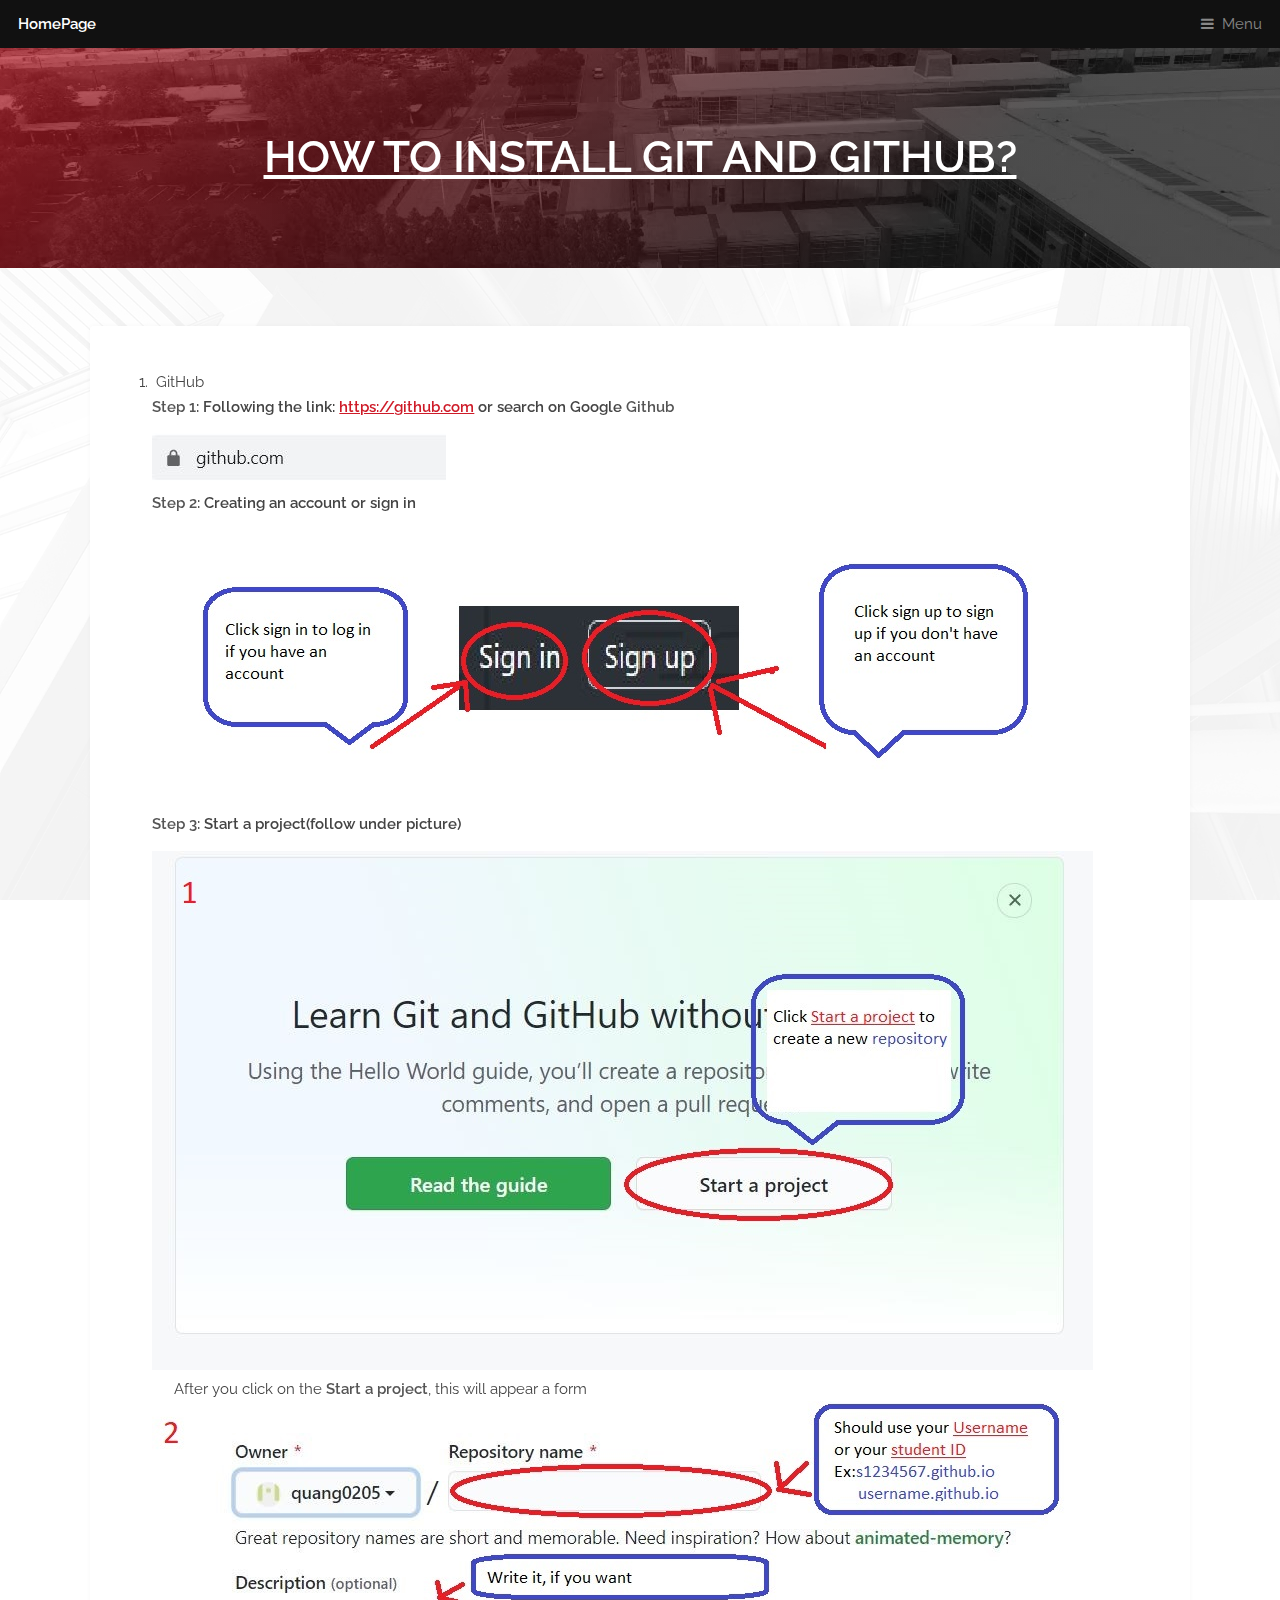
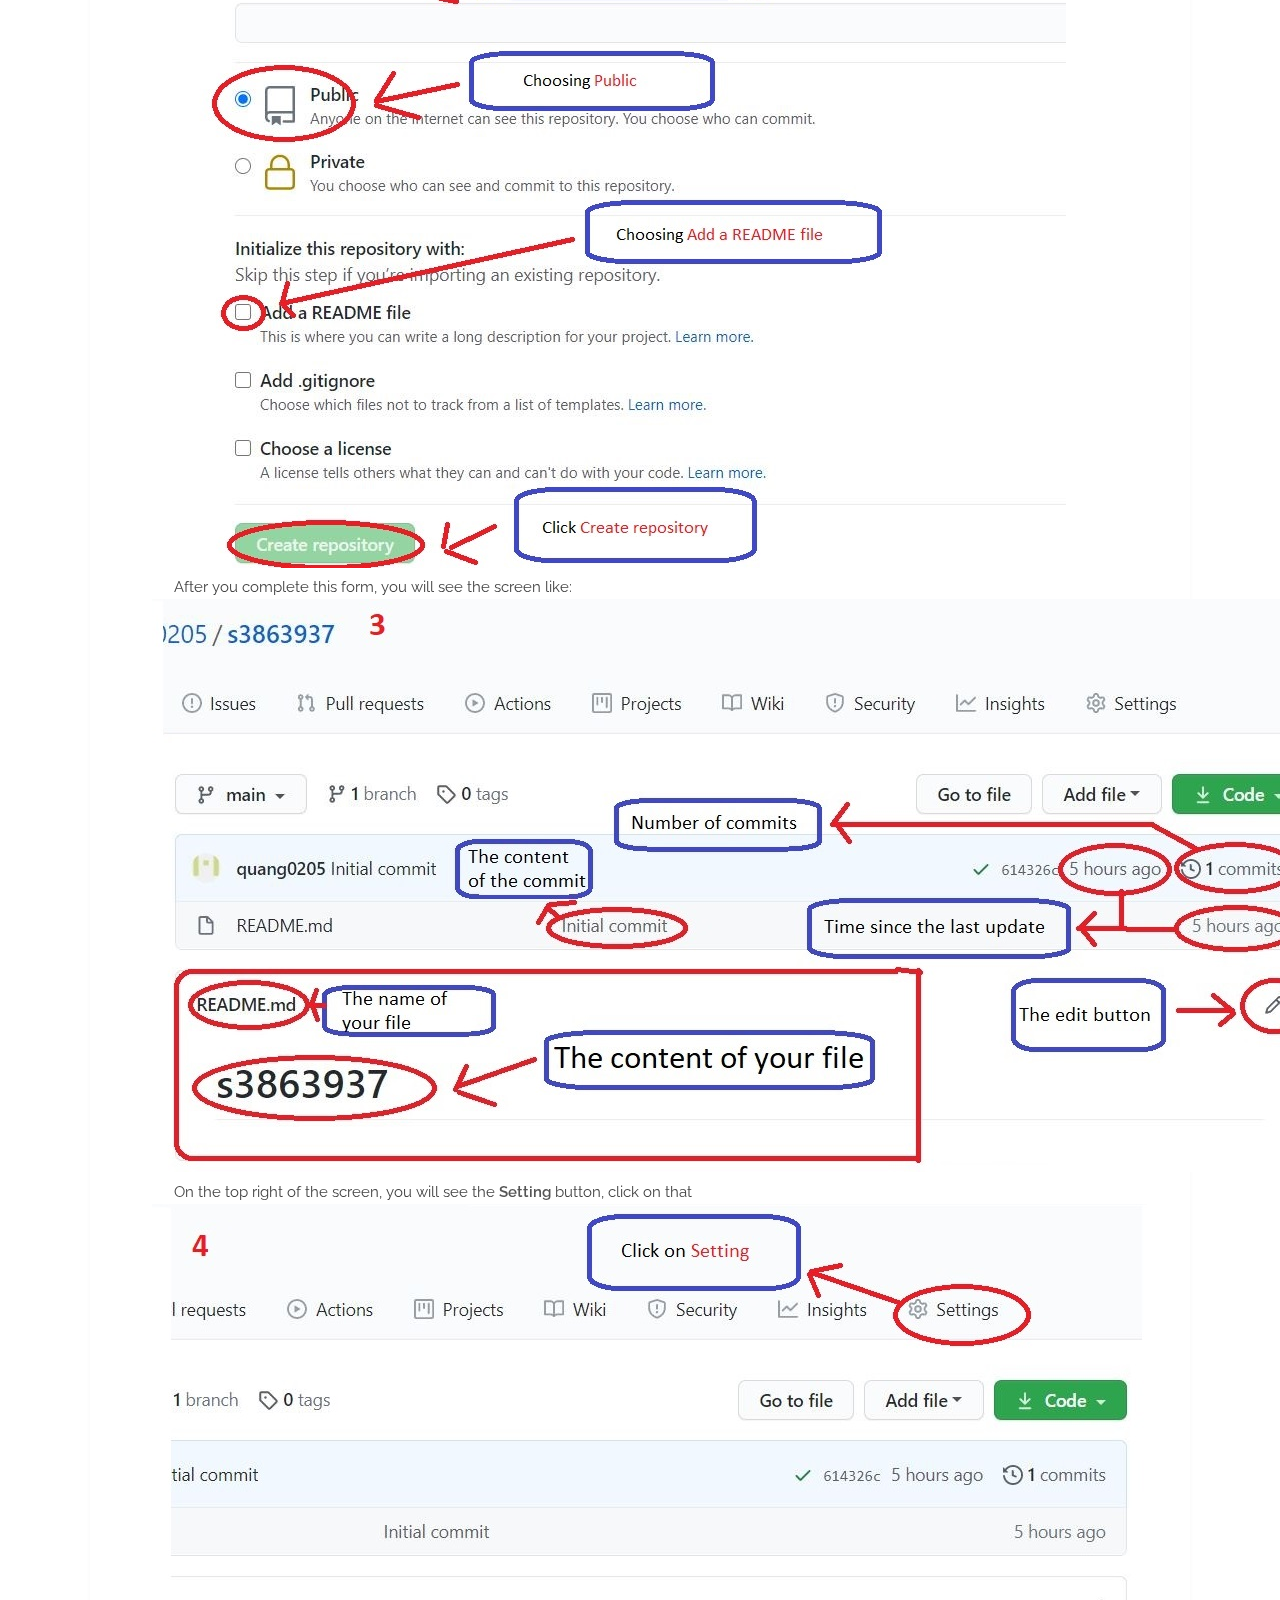
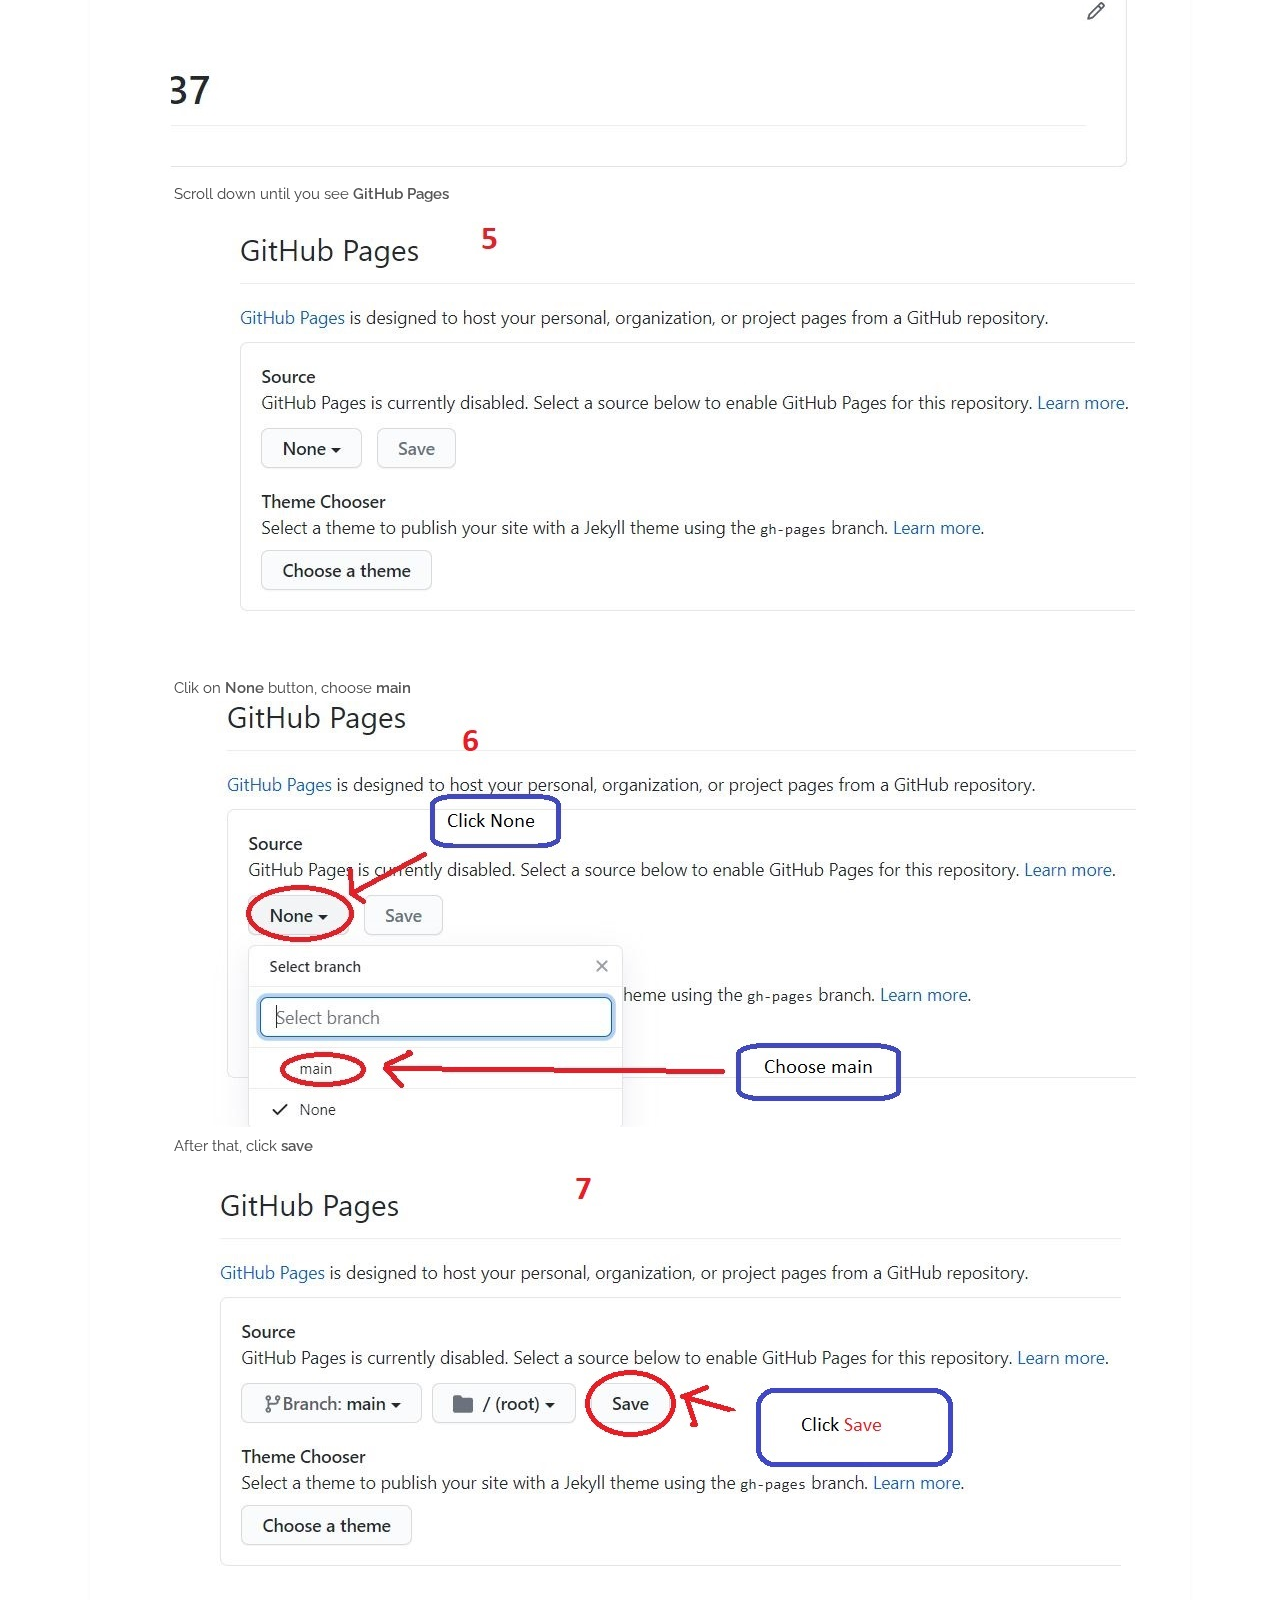
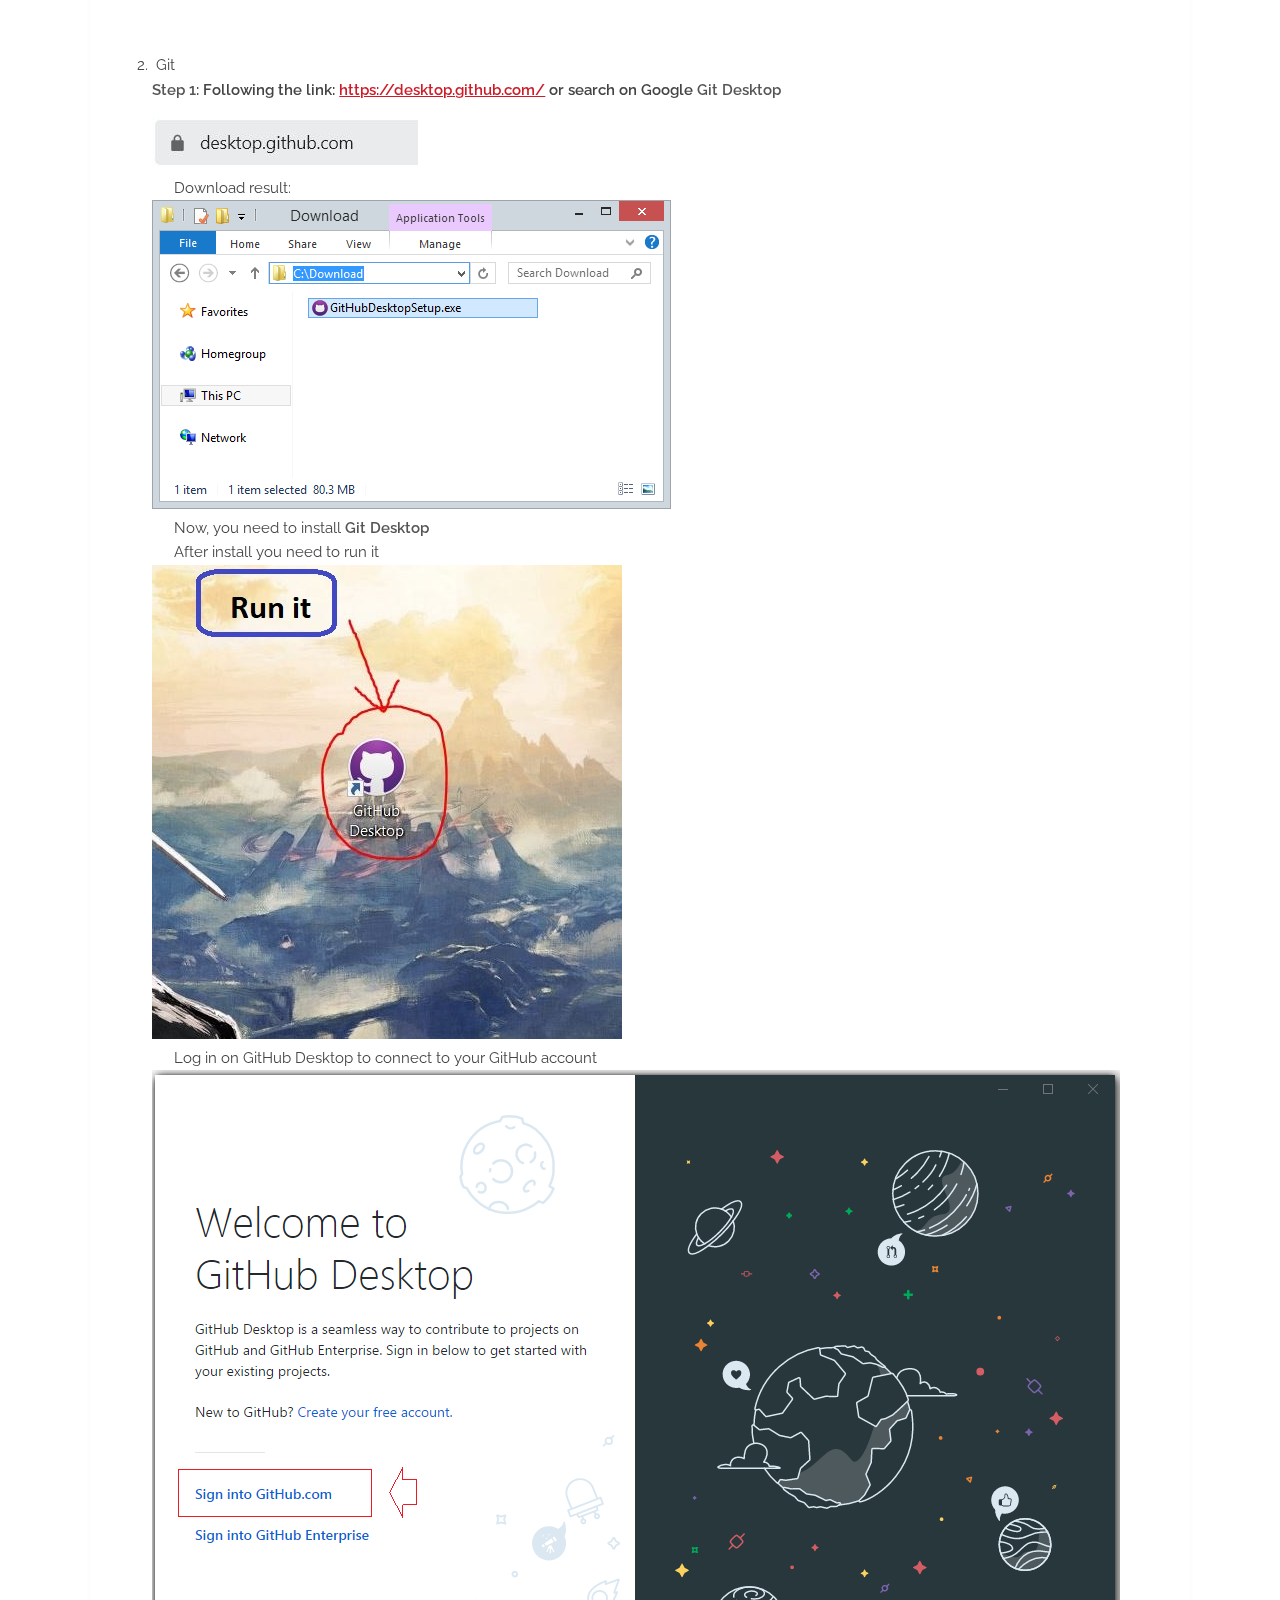
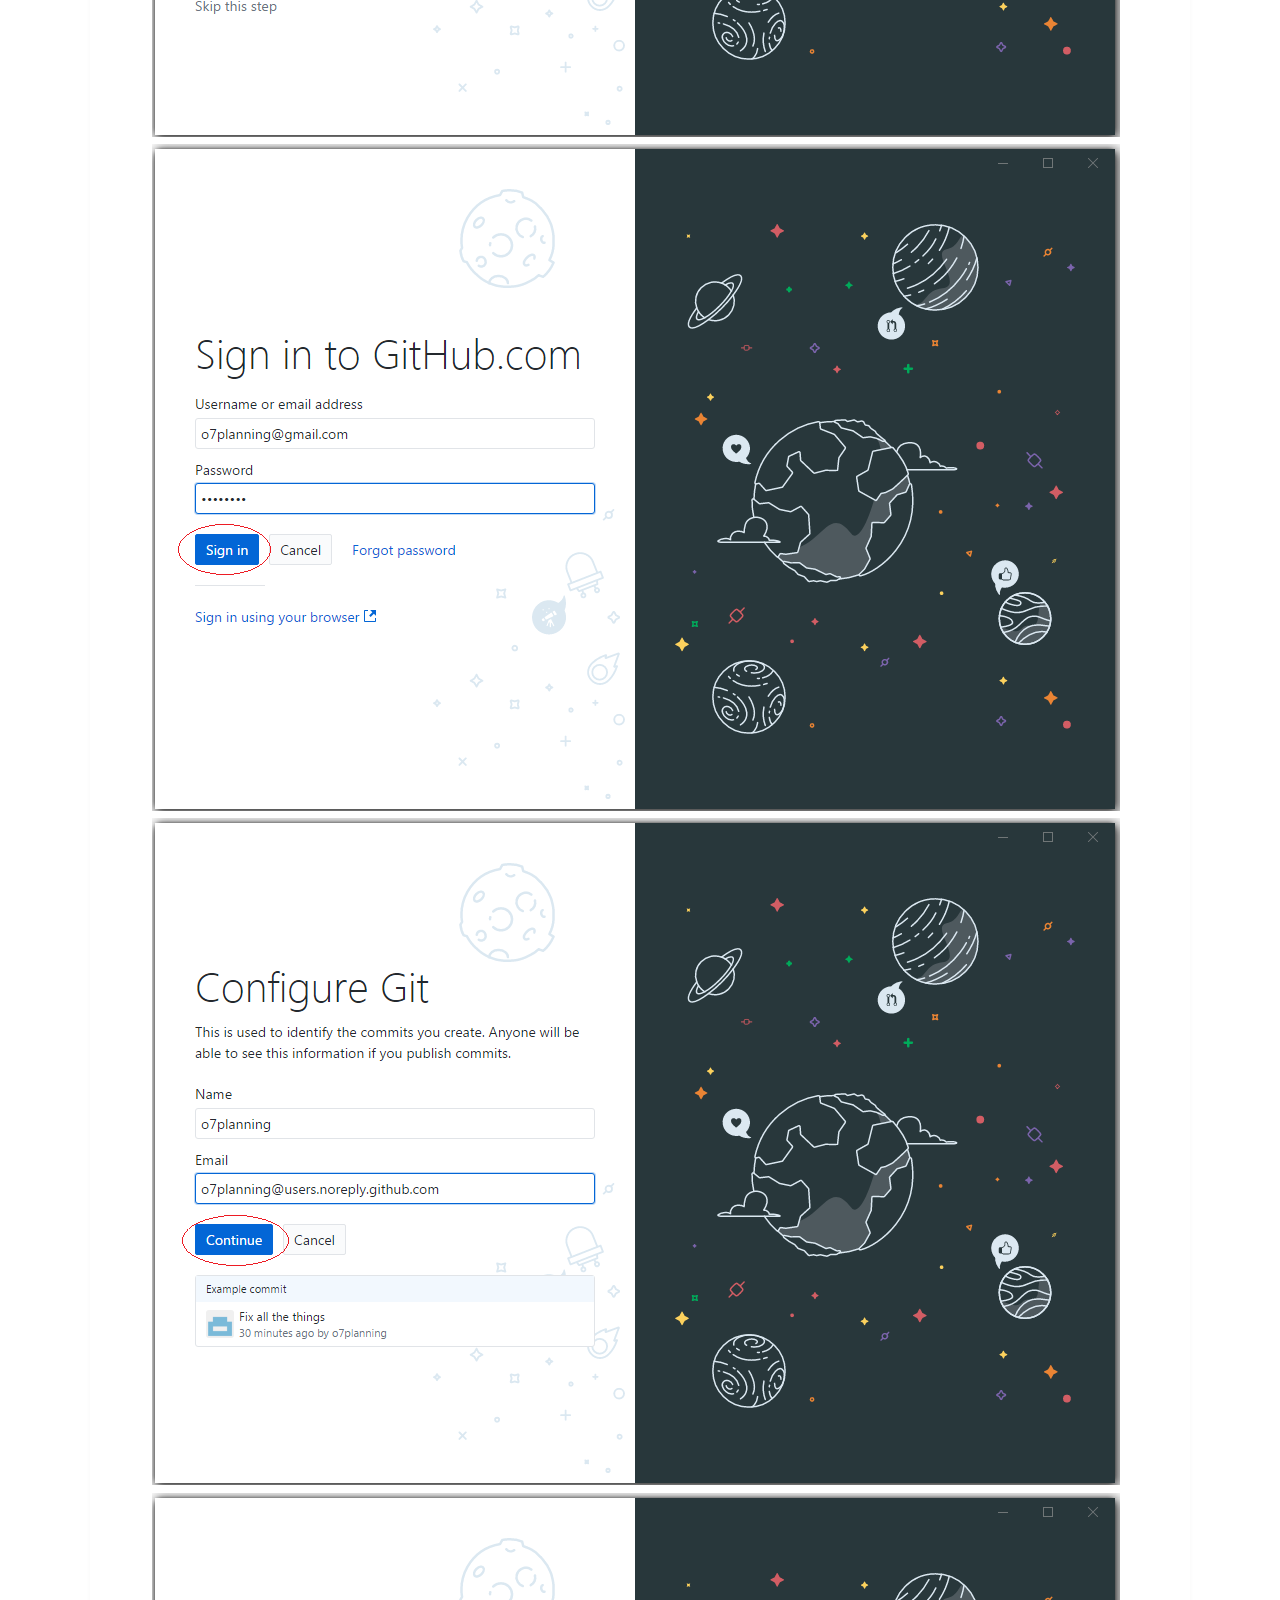
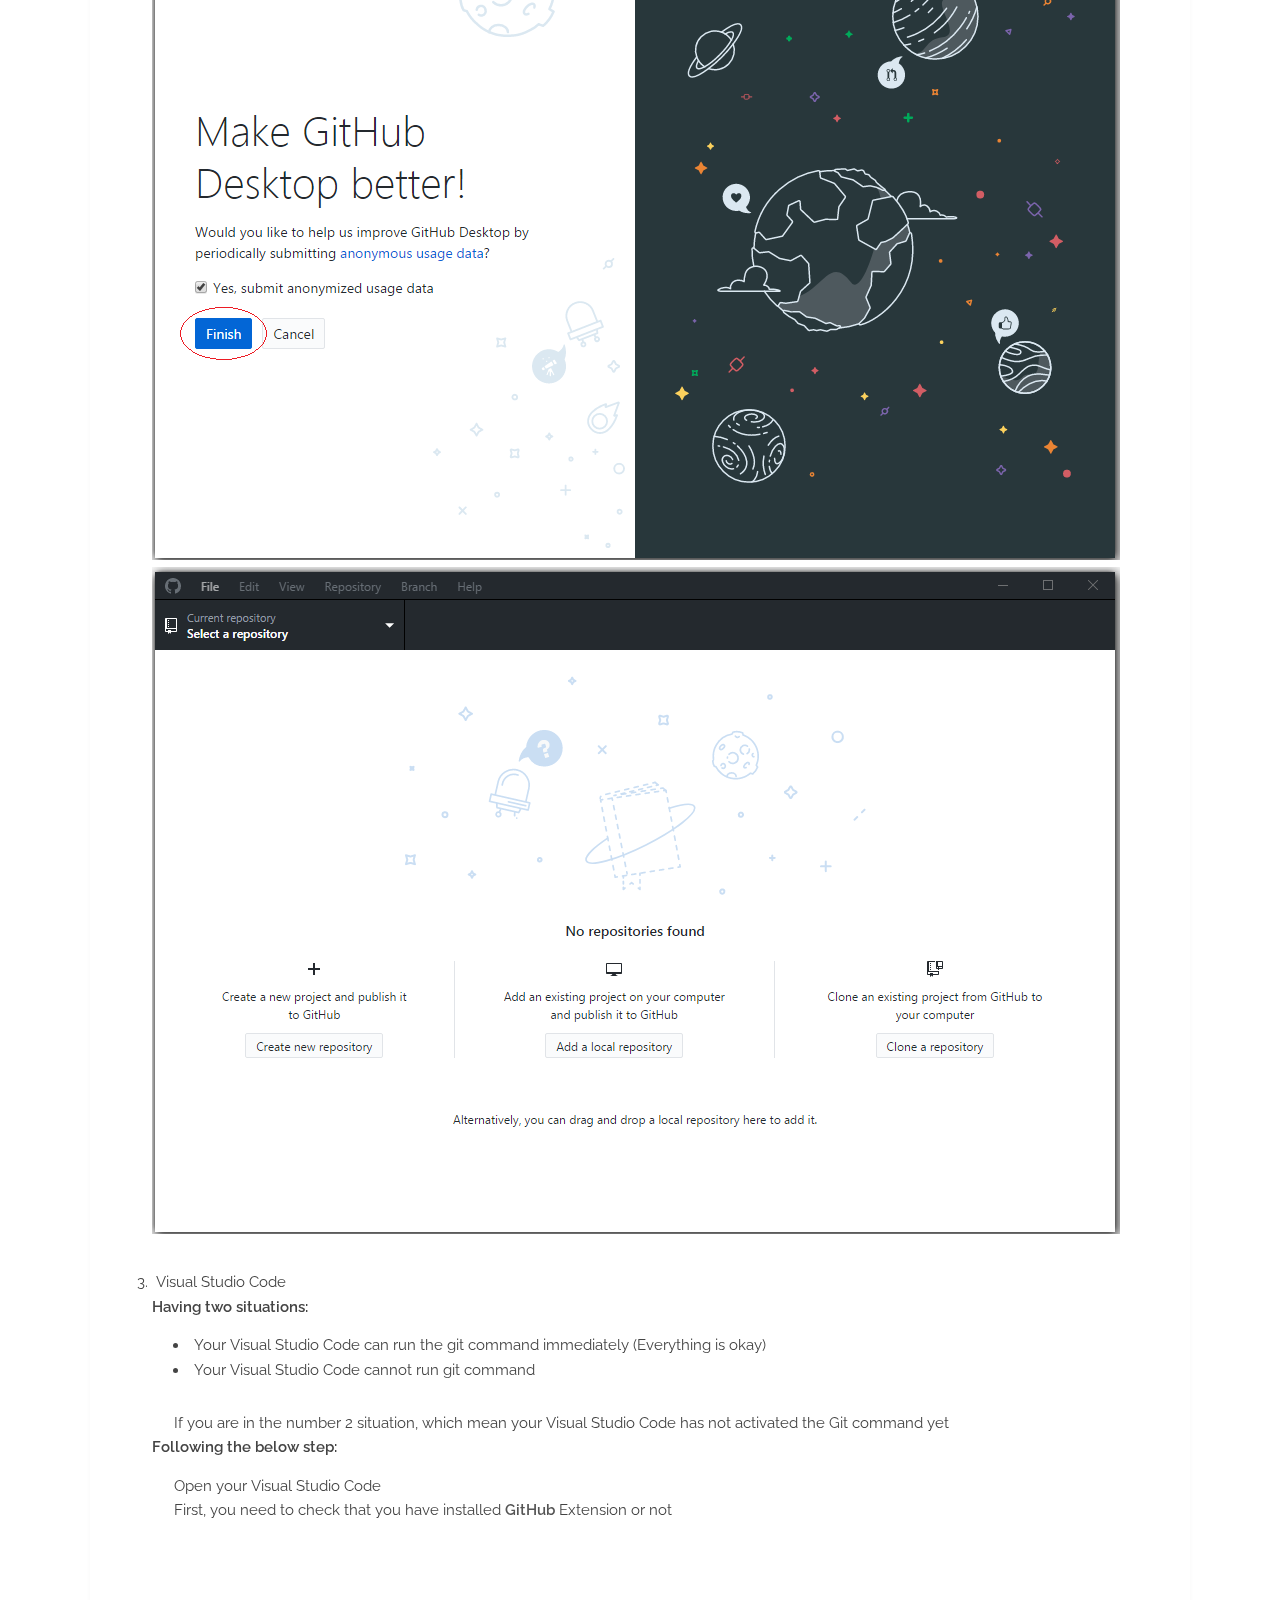
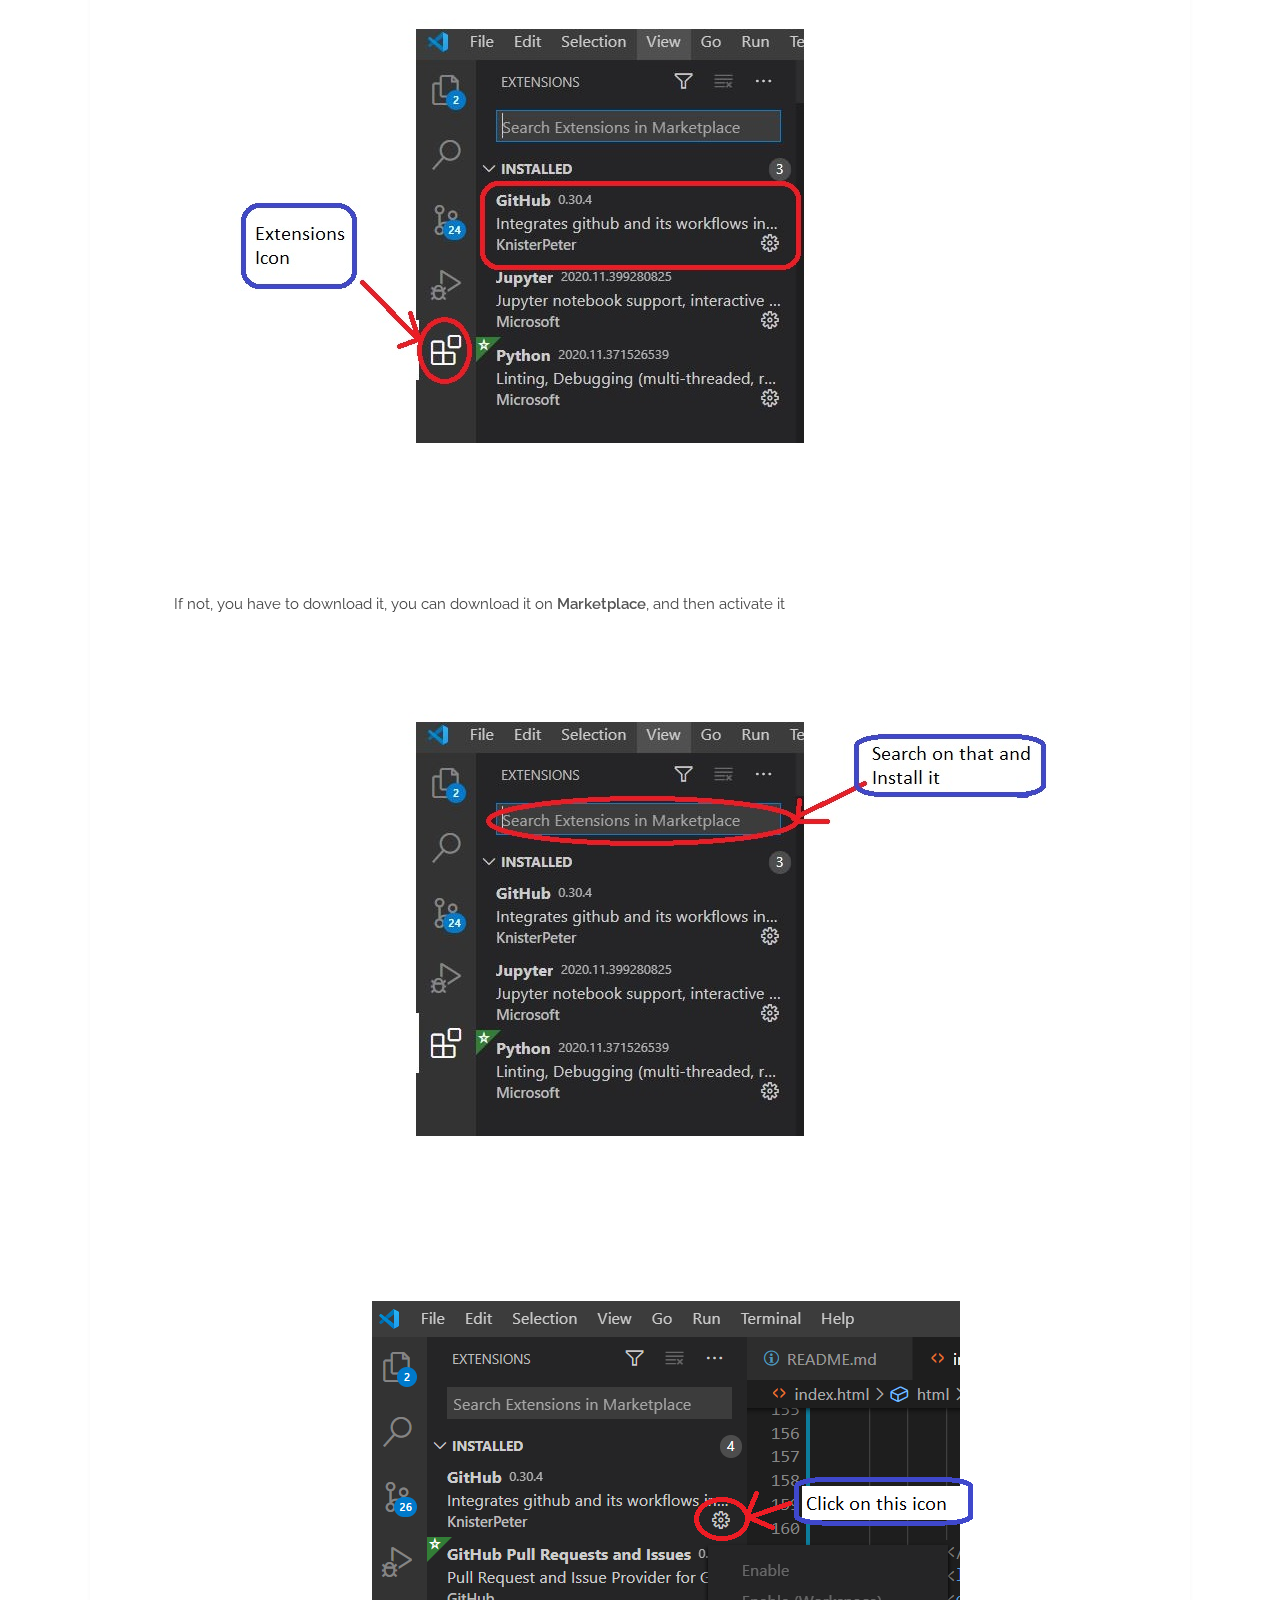
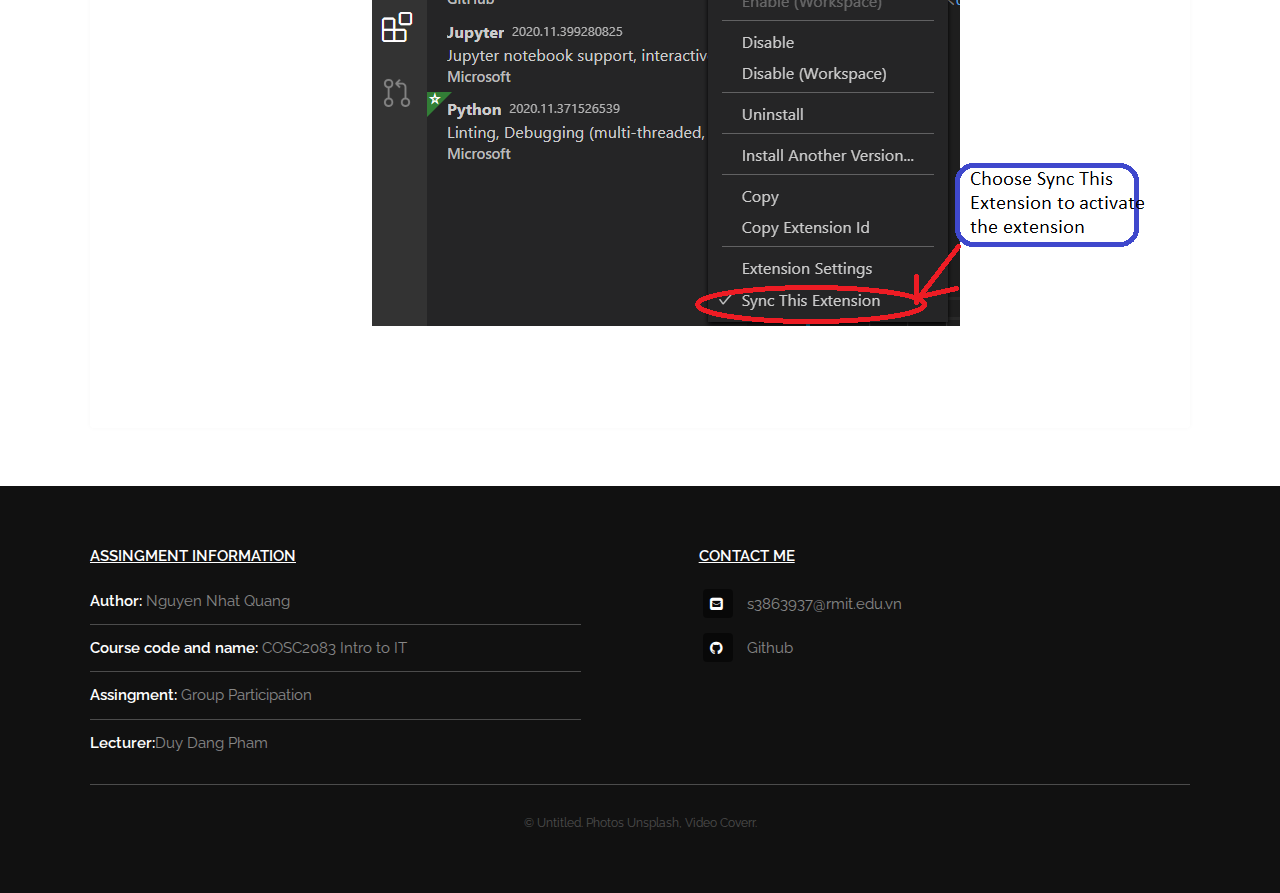
<file: How to install Git and GitHub.html>
<!DOCTYPE HTML>
<!--
	Industrious by TEMPLATED
	templated.co @templatedco
	Released for free under the Creative Commons Attribution 3.0 license (templated.co/license)
-->
<html>
	<head>
		<title>Git and GitHub</title>
		<meta charset="utf-8" />
		<meta name="viewport" content="width=device-width, initial-scale=1, user-scalable=no" />
		<meta name="description" content="" />
		<meta name="keywords" content="" />
		<link rel="stylesheet" href="assets/css/main.css" />
	</head>
	<body class="is-preload">

		<!-- Header -->
			<header id="header">
				<a class="logo" href="index.html">HomePage</a>
				<nav>
					<a href="#menu">Menu</a>
				</nav>
			</header>

		<!-- Nav -->
        <nav id="menu">
            <ul class="links">
                <li><a href="index.html">Home</a></li>
                <li><a href="Git and GitHub at a glance.html">Introduction</a></li>
                <li><a href="How to install Git and GitHub.html">Install Git-GitHub</a></li>
                <li><a href="Basic Git commands.html">Basic Git Command</a></li>
                <li><a href="How to resolve conflicts.html">Resolve Conflicts</a></li>
                <li><a href="Branching.html">Branching</a></li>
                <li><a href="Extra tutorial.html">Extra tutorial</a></li>
            </ul>
        </nav>
            		<!-- Heading -->
			<div id="heading" >
				<h1><strong><u> How to install Git and GitHub?</u></strong></h1>
			</div>

		<!-- Main -->
			<section id="main" class="wrapper">
				<div class="inner">
					<div class="content">
						<ol type="1">
                            <li>GitHub</li>
                            <dl>
                                <dt><strong>Step 1:</strong> Following the link: <a href="https://github.com">https://github.com</a> or search on Google <strong>Github</strong></dt>
                                <img src="./Picture/Capture.JPG" />
                                <dt><strong>Step 2:</strong> Creating an account or sign in</dt>
                                <img src="./Picture/Capture3.JPG" />
                                <dt><strong>Step 3:</strong> Start a project(follow under picture)</dt>
                                <img src="./Picture/5.JPG" />
                                <dd>After you click on the <strong>Start a project</strong>, this will appear a form </form></dd>
                                <img src="./Picture/Capture6.JPG" />
                                <dd>After you complete this form, you will see the screen like:</dd>
                                <img src="./Picture/Capture7(2).jpg" />
                                <dd>On the top right of the screen, you will see the <strong>Setting</strong> button, click on that</dd>
                                <img src="./Picture/Capture7.JPG" />
                                <dd>Scroll down until you see <strong>GitHub Pages</strong></dd>
                                <img src="./Picture/Capture8.JPG" />
                                <dd>Clik on <strong>None</strong> button, choose <strong>main</strong></dd>
                                <img src="./Picture/Capture9.JPG" />
                                <dd>After that, click <strong>save</strong></dd>
                                <img src="./Picture/Capture10.JPG" />
                            </dl>
                            <li>Git</li>
                            <dl>
                                <dt><strong>Step 1:</strong> Following the link: <a href="https://desktop.github.com/">https://desktop.github.com/</a> or search on Google <strong>Git Desktop</strong></dt>
                                <img src="./Picture/Git desktop 1.JPG" />
                                <dd>Download result:</dd>
                                <img src="./Picture/Git desktop 3.JPG" />
                                <dd>Now, you need to install <strong>Git Desktop</strong></dd>
                                <dd>After install you need to run it</dd>
                                <img src="./Picture/Capture111.JPG" />
                                <dd>Log in on GitHub Desktop to connect to your GitHub account</dd>
                                <img src="./Picture/70472.png" />
                                <img src="./Picture/70479.png" />
                                <img src="./Picture/70482.png" />
                                <img src="./Picture/15371648.png" />
                                <img src="./Picture/15371684.png" />
                            </dl>
                            <li>Visual Studio Code</li>
                            <dl>
                                <dt> Having two situations: </dt>
                                    <dd>
                                        <ul>
                                            <li> Your Visual Studio Code can run the git command immediately (Everything is okay) </li>
                                            <li> Your Visual Studio Code cannot run git command</li> 
                                        </ul>
                                        If you are in the number 2 situation, which mean your Visual Studio Code has not activated the Git command  yet
                                    </dd>
                                <dt>Following the below step:</dt>
                                    <dd>Open your Visual Studio Code</dd>
                                    <dd>First, you need to check that you have installed <strong>GitHub</strong> Extension or not</dd>
                                    <img src="./Picture/GitGGit.JPG" />
                                    <dd>If not, you have to download it, you can download it on <strong>Marketplace</strong>, and then activate it</dd>
                                    <img src="./Picture/GitGGit2.jpg" />
                                    <img src="./Picture/Gitgit3.png" />
                            </dl>
                        </ol>
					</div>
				</div>
			</section>

<!-- Footer -->
<footer id="footer">
    <div class="inner">
        <div class="content">
            <section>
                <h4><Strong><u>Assingment Information </u></Strong></h4>
                <ul class="alt">
                    <li><strong>Author:</strong> Nguyen Nhat Quang</li>
                    <li><strong>Course code and name:</strong> COSC2083 Intro to IT</li>
                    <li><Strong>Assingment:</Strong> Group Participation</li>
                    <li><strong>Lecturer:</strong>Duy Dang Pham</li>
                </ul>
            </section>
            
            <section>
                <h4><Strong><u>Contact me</u></Strong></h4>
                <ul class="plain">
                    <li><i class="icon fa-envelope-square">&nbsp;</i>s3863937@rmit.edu.vn</a></li>
                    <li><a href="https://github.com/quang0205"><i class="icon fa-github">&nbsp;</i>Github</a></li>
                </ul>
            </section>
        </div>
        <div class="copyright">
            &copy; Untitled. Photos <a href="https://unsplash.co">Unsplash</a>, Video <a href="https://coverr.co">Coverr</a>.
        </div>
    </div>
</footer>


		<!-- Scripts -->
			<script src="assets/js/jquery.min.js"></script>
			<script src="assets/js/browser.min.js"></script>
			<script src="assets/js/breakpoints.min.js"></script>
			<script src="assets/js/util.js"></script>
			<script src="assets/js/main.js"></script>

	</body>
</html>
</file>
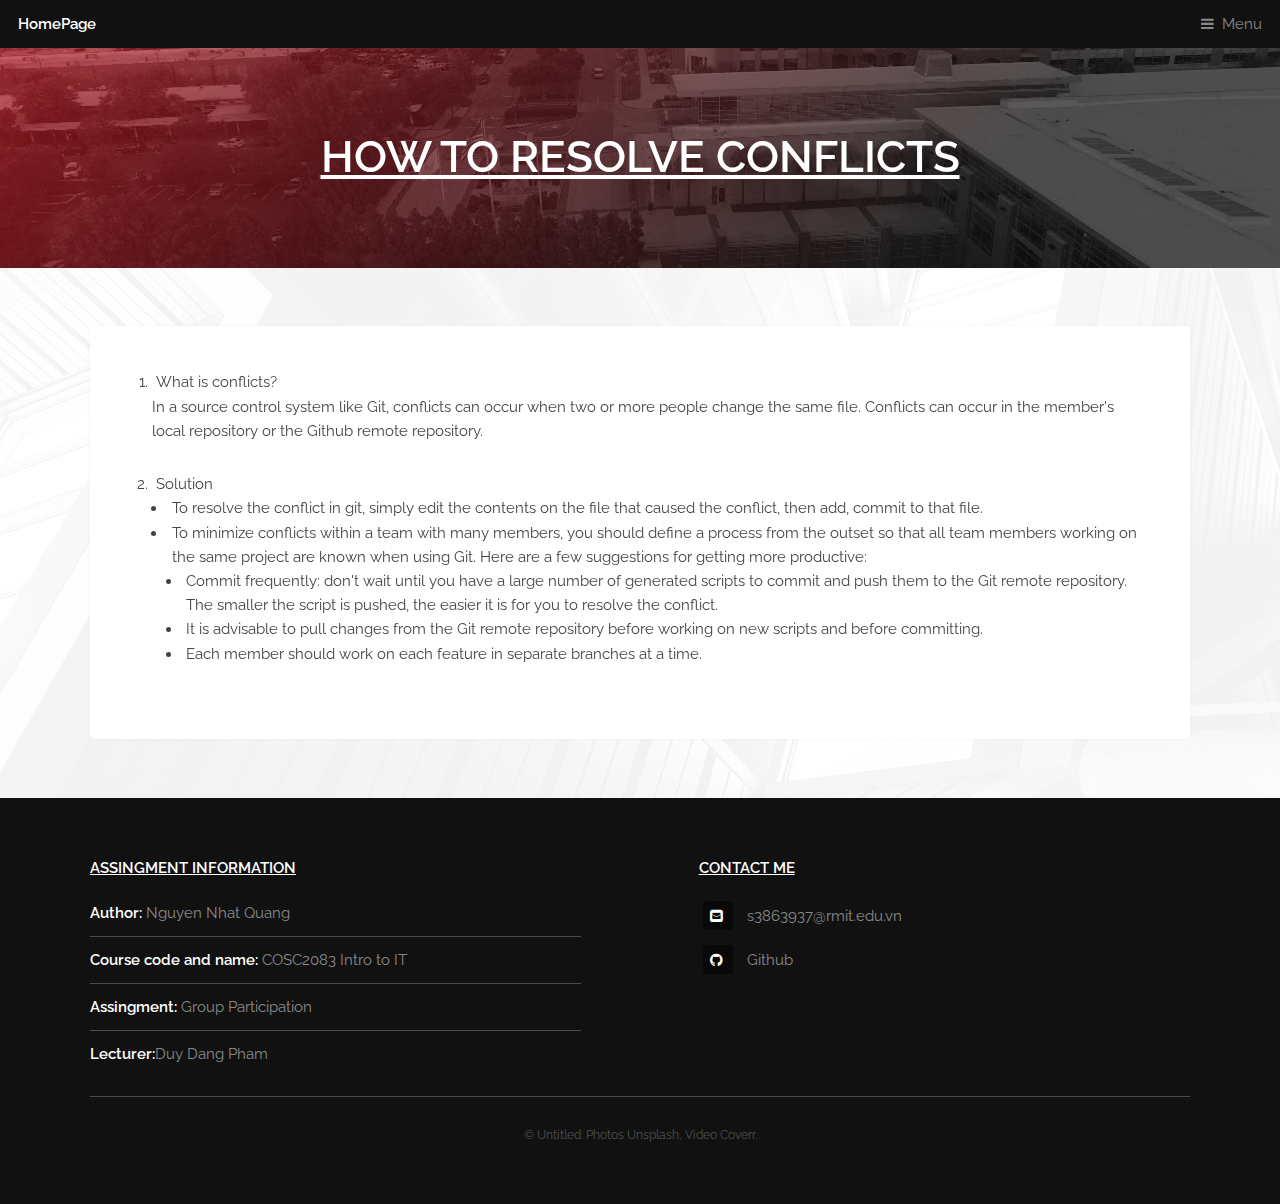
<file: How to resolve conflicts.html>
<!DOCTYPE HTML>
<!--
	Industrious by TEMPLATED
	templated.co @templatedco
	Released for free under the Creative Commons Attribution 3.0 license (templated.co/license)
-->
<html>
	<head>
		<title>Git and GitHub</title>
		<meta charset="utf-8" />
		<meta name="viewport" content="width=device-width, initial-scale=1, user-scalable=no" />
		<meta name="description" content="" />
		<meta name="keywords" content="" />
		<link rel="stylesheet" href="assets/css/main.css" />
	</head>
	<body class="is-preload">

		<!-- Header -->
			<header id="header">
				<a class="logo" href="index.html">HomePage</a>
				<nav>
					<a href="#menu">Menu</a>
				</nav>
			</header>

		<!-- Nav -->
        <nav id="menu">
            <ul class="links">
                <li><a href="index.html">Home</a></li>
                <li><a href="Git and GitHub at a glance.html">Introduction</a></li>
                <li><a href="How to install Git and GitHub.html">Install Git-GitHub</a></li>
                <li><a href="Basic Git commands.html">Basic Git Command</a></li>
                <li><a href="How to resolve conflicts.html">Resolve Conflicts</a></li>
                <li><a href="Branching.html">Branching</a></li>
                <li><a href="Extra tutorial.html">Extra tutorial</a></li>
            </ul>
        </nav>
            		<!-- Heading -->
			<div id="heading" >
				<h1><strong><u>How to resolve conflicts</u></strong></h1>
			</div>

		<!-- Main -->
			<section id="main" class="wrapper">
				<div class="inner">
					<div class="content">
                        <ol type="a">
                            <li>What is conflicts?</li>
                                <p>In a source control system like Git, conflicts can occur when two or more people change the same file. 
                                    Conflicts can occur in the member's local repository or the Github remote repository.
                                </p>
                            <li>Solution</li>
                                <ul>
                                    <li>To resolve the conflict in git, simply edit the contents on the file that caused the conflict, then add, commit to that file.</li>
                                    <li>To minimize conflicts within a team with many members, you should define a process from the outset so that all team members working on the same project are known when using Git. 
                                        Here are a few suggestions for getting more productive:
                                    </li>
                                        <ul style="list-style-type:disc">
                                            <li>Commit frequently: don't wait until you have a large number of generated scripts to commit and push them to the Git remote repository. 
                                                The smaller the script is pushed, the easier it is for you to resolve the conflict.
                                            </li>
                                            <li>It is advisable to pull changes from the Git remote repository before working on new scripts and before committing.</li>
                                            <li>Each member should work on each feature in separate branches at a time.</li>
                                        </ul>
                                </ul>
                        </ol>
					</div>
				</div>
			</section>

<!-- Footer -->
<footer id="footer">
    <div class="inner">
        <div class="content">
            <section>
                <h4><Strong><u>Assingment Information </u></Strong></h4>
                <ul class="alt">
                    <li><strong>Author:</strong> Nguyen Nhat Quang</li>
                    <li><strong>Course code and name:</strong> COSC2083 Intro to IT</li>
                    <li><Strong>Assingment:</Strong> Group Participation</li>
                    <li><strong>Lecturer:</strong>Duy Dang Pham</li>
                </ul>
            </section>
            
            <section>
                <h4><Strong><u>Contact me</u></Strong></h4>
                <ul class="plain">
                    <li><i class="icon fa-envelope-square">&nbsp;</i>s3863937@rmit.edu.vn</a></li>
                    <li><a href="https://github.com/quang0205"><i class="icon fa-github">&nbsp;</i>Github</a></li>
                </ul>
            </section>
        </div>
        <div class="copyright">
            &copy; Untitled. Photos <a href="https://unsplash.co">Unsplash</a>, Video <a href="https://coverr.co">Coverr</a>.
        </div>
    </div>
</footer>


		<!-- Scripts -->
			<script src="assets/js/jquery.min.js"></script>
			<script src="assets/js/browser.min.js"></script>
			<script src="assets/js/breakpoints.min.js"></script>
			<script src="assets/js/util.js"></script>
			<script src="assets/js/main.js"></script>

	</body>
</html>
</file>
<file: assets/css/main.css>
@import url(font-awesome.min.css);
@import url("https://fonts.googleapis.com/css?family=Raleway:200,300,400,500,600");
/*
	Industrious by TEMPLATED
	templated.co @templatedco
	Released for free under the Creative Commons Attribution 3.0 license (templated.co/license)
*/
/* Basic */
@-ms-viewport {
  width: device-width; }
body {
  -ms-overflow-style: scrollbar; }

@media screen and (max-width: 480px) {
  html, body {
    min-width: 320px; } }
html {
  box-sizing: border-box; }

*, *:before, *:after {
  box-sizing: inherit; }

body {
  background: #ffffff; }
  body.is-preload *, body.is-preload *:before, body.is-preload *:after {
    -moz-animation: none !important;
    -webkit-animation: none !important;
    -ms-animation: none !important;
    animation: none !important;
    -moz-transition: none !important;
    -webkit-transition: none !important;
    -ms-transition: none !important;
    transition: none !important; }

html, body, div, span, applet, object,
iframe, h1, h2, h3, h4, h5, h6, p, blockquote,
pre, a, abbr, acronym, address, big, cite,
code, del, dfn, em, img, ins, kbd, q, s, samp,
small, strike, strong, sub, sup, tt, var, b,
u, i, center, dl, dt, dd, ol, ul, li, fieldset,
form, label, legend, table, caption, tbody,
tfoot, thead, tr, th, td, article, aside,
canvas, details, embed, figure, figcaption,
footer, header, hgroup, menu, nav, output, ruby,
section, summary, time, mark, audio, video {
  margin: 0;
  padding: 0;
  border: 0;
  font-size: 100%;
  font: inherit;
  vertical-align: baseline; }

article, aside, details, figcaption, figure,
footer, header, hgroup, menu, nav, section {
  display: block; }

body {
  line-height: 1; }

ol, ul {
  list-style: none; }

blockquote, q {
  quotes: none; }
  blockquote:before, blockquote:after, q:before, q:after {
    content: '';
    content: none; }

table {
  border-collapse: collapse;
  border-spacing: 0; }

body {
  -webkit-text-size-adjust: none; }

mark {
  background-color: transparent;
  color: inherit; }

input::-moz-focus-inner {
  border: 0;
  padding: 0; }

input, select, textarea {
  -moz-appearance: none;
  -webkit-appearance: none;
  -ms-appearance: none;
  appearance: none; }

/* Typography */
html {
  font-size: 13pt; }
  @media screen and (max-width: 1680px) {
    html {
      font-size: 11pt; } }
  @media screen and (max-width: 980px) {
    html {
      font-size: 12pt; } }
  @media screen and (max-width: 480px) {
    html {
      font-size: 11pt; } }

body {
  background-color: #ffffff;
  color: #444444; }

body, input, select, textarea {
  font-family: "Raleway", Arial, Helvetica, sans-serif;
  font-weight: 400;
  font-size: 1rem;
  line-height: 1.65; }

a {
  -moz-transition: color 0.2s ease-in-out;
  -webkit-transition: color 0.2s ease-in-out;
  -ms-transition: color 0.2s ease-in-out;
  transition: color 0.2s ease-in-out;
  text-decoration: underline; }
  a:hover {
    text-decoration: none; }

strong, b {
  font-weight: 600; }

em, i {
  font-style: italic; }

p {
  margin: 0 0 2rem 0; }

header.special {
  text-align: center;
  margin-bottom: 4rem; }
  header.special p {
    max-width: 75%;
    margin-left: auto;
    margin-right: auto; }

h1, h2, h3, h4, h5, h6 {
  font-weight: 300;
  line-height: 1.5;
  text-transform: uppercase;
  margin: 0 0 1.5rem 0; }
  h1 a, h2 a, h3 a, h4 a, h5 a, h6 a {
    color: inherit;
    text-decoration: none; }

h1 {
  font-size: 3rem;
  line-height: 1.2; }

h2 {
  font-size: 2.25rem;
  line-height: 1.3; }

h3 {
  font-size: 1.25rem; }

h4 {
  font-size: 1rem; }

h5 {
  font-size: 0.9rem; }

h6 {
  font-size: 0.7rem; }

@media screen and (max-width: 736px) {
  h1 {
    font-size: 2.75rem;
    line-height: 1.3; }

  h2 {
    font-size: 1.75rem;
    line-height: 1.5; }

  h3 {
    font-size: 1.25rem; } }
sub {
  font-size: 0.8rem;
  position: relative;
  top: 0.5rem; }

sup {
  font-size: 0.8rem;
  position: relative;
  top: -0.5rem; }

blockquote {
  border-left: solid 0.5rem;
  font-style: italic;
  margin: 0 0 2rem 0;
  padding: 1rem 0 1rem 2rem; }

code {
  border-radius: 4px;
  border: solid 1px;
  font-family: "Courier New", monospace;
  font-size: 0.9rem;
  margin: 0 0.25rem;
  padding: 0.25rem 0.65rem; }

pre {
  -webkit-overflow-scrolling: touch;
  font-family: "Courier New", monospace;
  font-size: 0.9rem;
  margin: 0 0 2rem 0; }
  pre code {
    display: block;
    line-height: 1.75;
    padding: 1rem 1.5rem;
    overflow-x: auto; }

hr {
  border: 0;
  border-bottom: solid 1px;
  margin: 2rem 0; }
  hr.major {
    margin: 4rem 0; }

input, select, textarea {
  color: #555555; }

a {
  color: #ce1b28; }

strong, b {
  color: #555555; }

h1, h2, h3, h4, h5, h6 {
  color: #555555; }

blockquote {
  border-left-color: rgba(0, 0, 0, 0.25); }

code {
  background: rgba(0, 0, 0, 0.075);
  border-color: rgba(0, 0, 0, 0.25); }

hr {
  border-bottom-color: rgba(0, 0, 0, 0.25); }

/* Inner */
.inner {
  margin: 0 auto;
  width: 75rem;
  max-width: calc(100% - 6rem); }
  @media screen and (max-width: 480px) {
    .inner {
      max-width: calc(100% - 3rem); } }

/* Button */
input[type="submit"],
input[type="reset"],
input[type="button"],
button,
.button {
  -moz-appearance: none;
  -webkit-appearance: none;
  -ms-appearance: none;
  appearance: none;
  -moz-transition: background-color 0.2s ease-in-out, box-shadow 0.2s ease-in-out, color 0.2s ease-in-out;
  -webkit-transition: background-color 0.2s ease-in-out, box-shadow 0.2s ease-in-out, color 0.2s ease-in-out;
  -ms-transition: background-color 0.2s ease-in-out, box-shadow 0.2s ease-in-out, color 0.2s ease-in-out;
  transition: background-color 0.2s ease-in-out, box-shadow 0.2s ease-in-out, color 0.2s ease-in-out;
  border: 0;
  border-radius: 4px;
  cursor: pointer;
  display: inline-block;
  font-weight: 600;
  height: 3.25rem;
  line-height: 3.25rem;
  padding: 0 1.75rem;
  text-align: center;
  text-decoration: none;
  white-space: nowrap; }
  input[type="submit"].small,
  input[type="reset"].small,
  input[type="button"].small,
  button.small,
  .button.small {
    font-size: 0.8rem;
    height: 2.4375rem;
    line-height: 2.4375rem;
    padding: 0 1.25rem; }
  input[type="submit"].large,
  input[type="reset"].large,
  input[type="button"].large,
  button.large,
  .button.large {
    font-size: 1.35rem;
    height: 4.0625rem;
    line-height: 4.0625rem;
    padding: 0 2rem; }
  input[type="submit"].wide,
  input[type="reset"].wide,
  input[type="button"].wide,
  button.wide,
  .button.wide {
    min-width: 13rem; }
  input[type="submit"].icon:before,
  input[type="reset"].icon:before,
  input[type="button"].icon:before,
  button.icon:before,
  .button.icon:before {
    margin-right: 0.5rem; }
  input[type="submit"].fit,
  input[type="reset"].fit,
  input[type="button"].fit,
  button.fit,
  .button.fit {
    width: 100%; }
  input[type="submit"].disabled, input[type="submit"]:disabled,
  input[type="reset"].disabled,
  input[type="reset"]:disabled,
  input[type="button"].disabled,
  input[type="button"]:disabled,
  button.disabled,
  button:disabled,
  .button.disabled,
  .button:disabled {
    pointer-events: none;
    opacity: 0.25; }

input[type="submit"],
input[type="reset"],
input[type="button"],
button,
.button {
  background-color: transparent;
  box-shadow: inset 0 0 0 1px #555555;
  color: #555555 !important; }
  input[type="submit"]:hover,
  input[type="reset"]:hover,
  input[type="button"]:hover,
  button:hover,
  .button:hover {
    box-shadow: inset 0 0 0 1px #ce1b28;
    color: #ce1b28 !important; }
    input[type="submit"]:hover:active,
    input[type="reset"]:hover:active,
    input[type="button"]:hover:active,
    button:hover:active,
    .button:hover:active {
      background-color: rgba(206, 27, 40, 0.25); }
  input[type="submit"].primary,
  input[type="reset"].primary,
  input[type="button"].primary,
  button.primary,
  .button.primary {
    box-shadow: none;
    background-color: #ce1b28;
    color: #ffffff !important; }
    input[type="submit"].primary:hover,
    input[type="reset"].primary:hover,
    input[type="button"].primary:hover,
    button.primary:hover,
    .button.primary:hover {
      background-color: #e2212f;
      box-shadow: none; }
      input[type="submit"].primary:hover:active,
      input[type="reset"].primary:hover:active,
      input[type="button"].primary:hover:active,
      button.primary:hover:active,
      .button.primary:hover:active {
        background-color: #b71824; }

/* Form */
form {
  margin: 0 0 2rem 0; }

input[type="text"],
input[type="password"],
input[type="email"],
input[type="tel"],
input[type="search"],
input[type="url"],
select,
textarea {
  -moz-appearance: none;
  -webkit-appearance: none;
  -ms-appearance: none;
  appearance: none;
  border-radius: 4px;
  border: none;
  border: solid 1px;
  color: inherit;
  display: block;
  outline: 0;
  padding: 0 1rem;
  text-decoration: none;
  width: 100%; }
  input[type="text"]:invalid,
  input[type="password"]:invalid,
  input[type="email"]:invalid,
  input[type="tel"]:invalid,
  input[type="search"]:invalid,
  input[type="url"]:invalid,
  select:invalid,
  textarea:invalid {
    box-shadow: none; }

label {
  display: block;
  font-size: 1rem;
  font-weight: 600;
  margin: 0 0 1rem 0; }

input[type="text"],
input[type="password"],
input[type="email"],
input[type="tel"],
input[type="search"],
input[type="url"] {
  height: 3.25rem; }

select {
  background-size: 1.25rem;
  background-repeat: no-repeat;
  background-position: calc(100% - 1rem) center;
  height: 3.25rem;
  padding-right: 3.25rem;
  text-overflow: ellipsis; }
  select:focus::-ms-value {
    background-color: transparent; }
  select::-ms-expand {
    display: none; }

textarea {
  padding: 0.75rem 1rem; }

input[type="checkbox"],
input[type="radio"] {
  -moz-appearance: none;
  -webkit-appearance: none;
  -ms-appearance: none;
  appearance: none;
  display: block;
  float: left;
  margin-right: -2rem;
  opacity: 0;
  width: 1rem;
  z-index: -1; }
  input[type="checkbox"] + label,
  input[type="radio"] + label {
    text-decoration: none;
    cursor: pointer;
    display: inline-block;
    font-size: 1rem;
    font-weight: 400;
    padding-left: 2.825rem;
    padding-right: 0.875rem;
    position: relative; }
    input[type="checkbox"] + label:before,
    input[type="radio"] + label:before {
      -moz-osx-font-smoothing: grayscale;
      -webkit-font-smoothing: antialiased;
      font-family: FontAwesome;
      font-style: normal;
      font-weight: normal;
      text-transform: none !important; }
    input[type="checkbox"] + label:before,
    input[type="radio"] + label:before {
      border-radius: 4px;
      border: solid 1px;
      content: '';
      display: inline-block;
      height: 1.95rem;
      left: 0;
      line-height: 1.86875rem;
      position: absolute;
      text-align: center;
      top: -0.1625rem;
      width: 1.95rem; }
  input[type="checkbox"]:checked + label:before,
  input[type="radio"]:checked + label:before {
    content: '\f00c'; }

input[type="checkbox"] + label:before {
  border-radius: 4px; }

input[type="radio"] + label:before {
  border-radius: 100%; }

::-webkit-input-placeholder {
  opacity: 1.0; }

:-moz-placeholder {
  opacity: 1.0; }

::-moz-placeholder {
  opacity: 1.0; }

:-ms-input-placeholder {
  opacity: 1.0; }

label {
  color: #555555; }

input[type="text"],
input[type="password"],
input[type="email"],
input[type="tel"],
input[type="search"],
input[type="url"],
select,
textarea {
  background-color: rgba(0, 0, 0, 0.075);
  border-color: rgba(0, 0, 0, 0.25); }
  input[type="text"]:focus,
  input[type="password"]:focus,
  input[type="email"]:focus,
  input[type="tel"]:focus,
  input[type="search"]:focus,
  input[type="url"]:focus,
  select:focus,
  textarea:focus {
    border-color: #ce1b28;
    box-shadow: 0 0 0 1px #ce1b28; }

select {
  background-image: url("data:image/svg+xml;charset=utf8,%3Csvg xmlns='http://www.w3.org/2000/svg' width='40' height='40' preserveAspectRatio='none' viewBox='0 0 40 40'%3E%3Cpath d='M9.4,12.3l10.4,10.4l10.4-10.4c0.2-0.2,0.5-0.4,0.9-0.4c0.3,0,0.6,0.1,0.9,0.4l3.3,3.3c0.2,0.2,0.4,0.5,0.4,0.9 c0,0.4-0.1,0.6-0.4,0.9L20.7,31.9c-0.2,0.2-0.5,0.4-0.9,0.4c-0.3,0-0.6-0.1-0.9-0.4L4.3,17.3c-0.2-0.2-0.4-0.5-0.4-0.9 c0-0.4,0.1-0.6,0.4-0.9l3.3-3.3c0.2-0.2,0.5-0.4,0.9-0.4S9.1,12.1,9.4,12.3z' fill='rgba(0, 0, 0, 0.25)' /%3E%3C/svg%3E"); }
  select option {
    color: #444444;
    background-color: #ffffff; }

input[type="checkbox"] + label,
input[type="radio"] + label {
  color: #444444; }
  input[type="checkbox"] + label:before,
  input[type="radio"] + label:before {
    background: rgba(0, 0, 0, 0.075);
    border-color: rgba(0, 0, 0, 0.25); }
input[type="checkbox"]:checked + label:before,
input[type="radio"]:checked + label:before {
  background-color: #ce1b28;
  border-color: #ce1b28;
  color: #ffffff; }
input[type="checkbox"]:focus + label:before,
input[type="radio"]:focus + label:before {
  border-color: #ce1b28;
  box-shadow: 0 0 0 1px #ce1b28; }

::-webkit-input-placeholder {
  color: #bbbbbb !important; }

:-moz-placeholder {
  color: #bbbbbb !important; }

::-moz-placeholder {
  color: #bbbbbb !important; }

:-ms-input-placeholder {
  color: #bbbbbb !important; }

/* List */
ol {
  list-style: decimal;
  margin: 0 0 2rem 0;
  padding-left: 1.25rem; }
  ol li {
    padding-left: 0.25rem; }

ul {
  list-style: disc;
  margin: 0 0 2rem 0;
  padding-left: 1rem; }
  ul li {
    padding-left: 0.325rem; }
  ul.plain {
    list-style: none;
    padding-left: 0; }
    ul.plain li {
      margin-bottom: 1rem; }
      ul.plain li .icon {
        border-radius: 4px;
        color: #ffffff;
        display: inline-block;
        margin-right: 1rem;
        text-align: center;
        width: 2rem;
        height: 2rem;
        line-height: 2rem;
        background: rgba(0, 0, 0, 0.5); }
  ul.alt {
    list-style: none;
    padding-left: 0; }
    ul.alt li {
      border-top: solid 1px;
      padding: 0.75rem 0; }
      ul.alt li:first-child {
        border-top: 0;
        padding-top: 0; }
      ul.alt li:last-child {
        padding-bottom: 0; }

dl {
  margin: 0 0 2rem 0; }
  dl dt {
    display: block;
    font-weight: 600;
    margin: 0 0 1rem 0; }
  dl dd {
    margin-left: 1.5rem; }

ul.alt li {
  border-top-color: rgba(0, 0, 0, 0.25); }

/* Table */
.table-wrapper {
  -webkit-overflow-scrolling: touch;
  overflow-x: auto; }

table {
  margin: 0 0 2rem 0;
  width: 100%; }
  table tbody tr {
    border: solid 1px;
    border-left: 0;
    border-right: 0; }
  table td {
    padding: 0.75rem 0.75rem; }
  table th {
    font-size: 0.9rem;
    font-weight: 600;
    padding: 0 0.75rem 0.75rem 0.75rem;
    text-align: left; }
  table thead {
    border-bottom: solid 2px; }
  table tfoot {
    border-top: solid 2px; }
  table.alt {
    border-collapse: separate; }
    table.alt tbody tr td {
      border: solid 1px;
      border-left-width: 0;
      border-top-width: 0; }
      table.alt tbody tr td:first-child {
        border-left-width: 1px; }
    table.alt tbody tr:first-child td {
      border-top-width: 1px; }
    table.alt thead {
      border-bottom: 0; }
    table.alt tfoot {
      border-top: 0; }

table tbody tr {
  border-color: rgba(0, 0, 0, 0.25); }
  table tbody tr:nth-child(2n + 1) {
    background-color: rgba(0, 0, 0, 0.075); }
table th {
  color: #555555; }
table thead {
  border-bottom-color: rgba(0, 0, 0, 0.25); }
table tfoot {
  border-top-color: rgba(0, 0, 0, 0.25); }
table.alt tbody tr td {
  border-color: rgba(0, 0, 0, 0.25); }

/* Highlights */
.highlights {
  width: 100%;
  margin: 2.5rem 0;
  display: -moz-flex;
  display: -webkit-flex;
  display: -ms-flex;
  display: flex;
  -moz-flex-wrap: wrap;
  -webkit-flex-wrap: wrap;
  -ms-flex-wrap: wrap;
  flex-wrap: wrap;
  -moz-align-items: -moz-stretch;
  -webkit-align-items: -webkit-stretch;
  -ms-align-items: -ms-stretch;
  align-items: stretch; }
  .highlights > * {
    -moz-flex-shrink: 1;
    -webkit-flex-shrink: 1;
    -ms-flex-shrink: 1;
    flex-shrink: 1;
    -moz-flex-grow: 0;
    -webkit-flex-grow: 0;
    -ms-flex-grow: 0;
    flex-grow: 0; }
  .highlights > * {
    width: 33.3333333333%; }
  .highlights > * {
    padding: 1.5rem;
    width: calc(33.3333333333% + 1rem); }
  .highlights > :nth-child(-n + 3) {
    padding-top: 0; }
  .highlights > :nth-last-child(-n + 3) {
    padding-bottom: 0; }
  .highlights > :nth-child(3n + 1) {
    padding-left: 0; }
  .highlights > :nth-child(3n) {
    padding-right: 0; }
  .highlights > :nth-child(3n + 1),
  .highlights > :nth-child(3n) {
    width: calc(33.3333333333% + -0.5rem); }
  .highlights .content {
    border-radius: 4px;
    height: 100%;
    padding: 3rem;
    text-align: center; }
    .highlights .content .icon {
      font-size: 5rem; }
  .highlights > div > :last-child {
    margin-bottom: 0; }
  @media screen and (max-width: 980px) {
    .highlights > * {
      width: 50%; }
    .highlights > * {
      padding: 1rem;
      width: calc(33.3333333333% + 0.6666666667rem); }
    .highlights > :nth-child(-n + 3) {
      padding-top: 1rem; }
    .highlights > :nth-last-child(-n + 3) {
      padding-bottom: 1rem; }
    .highlights > :nth-child(3n + 1) {
      padding-left: 1rem; }
    .highlights > :nth-child(3n) {
      padding-right: 1rem; }
    .highlights > :nth-child(3n + 1),
    .highlights > :nth-child(3n) {
      padding: 1rem;
      width: calc(50% + 1rem); }
    .highlights > * {
      padding: 1rem;
      width: calc(50% + 1rem); }
    .highlights > :nth-child(-n + 2) {
      padding-top: 0; }
    .highlights > :nth-last-child(-n + 2) {
      padding-bottom: 0; }
    .highlights > :nth-child(2n + 1) {
      padding-left: 0; }
    .highlights > :nth-child(2n) {
      padding-right: 0; }
    .highlights > :nth-child(2n + 1),
    .highlights > :nth-child(2n) {
      width: calc(50% + 0rem); }
    .highlights .content {
      padding: 2rem; } }
  @media screen and (max-width: 736px) {
    .highlights > * {
      width: 100%; }
    .highlights > * {
      padding: 1rem;
      width: calc(33.3333333333% + 0.6666666667rem); }
    .highlights > :nth-child(-n + 3) {
      padding-top: 1rem; }
    .highlights > :nth-last-child(-n + 3) {
      padding-bottom: 1rem; }
    .highlights > :nth-child(3n + 1) {
      padding-left: 1rem; }
    .highlights > :nth-child(3n) {
      padding-right: 1rem; }
    .highlights > :nth-child(3n + 1),
    .highlights > :nth-child(3n) {
      padding: 1rem;
      width: calc(100% + 2rem); }
    .highlights > * {
      padding: 1rem;
      width: calc(50% + 1rem); }
    .highlights > :nth-child(-n + 2) {
      padding-top: 1rem; }
    .highlights > :nth-last-child(-n + 2) {
      padding-bottom: 1rem; }
    .highlights > :nth-child(2n + 1) {
      padding-left: 1rem; }
    .highlights > :nth-child(2n) {
      padding-right: 1rem; }
    .highlights > :nth-child(2n + 1),
    .highlights > :nth-child(2n) {
      padding: 1rem;
      width: calc(100% + 2rem); }
    .highlights > * {
      padding: 1rem;
      width: calc(100% + 2rem); }
    .highlights > :nth-child(-n + 1) {
      padding-top: 0; }
    .highlights > :nth-last-child(-n + 1) {
      padding-bottom: 0; }
    .highlights > :nth-child(1n + 1) {
      padding-left: 0; }
    .highlights > :nth-child(1n) {
      padding-right: 0; }
    .highlights > :nth-child(1n + 1),
    .highlights > :nth-child(1n) {
      width: calc(100% + 1rem); } }

.highlights .content {
  background: #ffffff;
  box-shadow: 0px 0px 4px 1px rgba(0, 0, 0, 0.025); }

/* Testimonials */
.testimonials {
  margin: 2.5rem 0;
  width: 100%;
  display: -moz-flex;
  display: -webkit-flex;
  display: -ms-flex;
  display: flex;
  -moz-flex-wrap: wrap;
  -webkit-flex-wrap: wrap;
  -ms-flex-wrap: wrap;
  flex-wrap: wrap;
  -moz-align-items: -moz-stretch;
  -webkit-align-items: -webkit-stretch;
  -ms-align-items: -ms-stretch;
  align-items: stretch; }
  .testimonials > * {
    -moz-flex-shrink: 1;
    -webkit-flex-shrink: 1;
    -ms-flex-shrink: 1;
    flex-shrink: 1;
    -moz-flex-grow: 0;
    -webkit-flex-grow: 0;
    -ms-flex-grow: 0;
    flex-grow: 0; }
  .testimonials > * {
    width: 33.3333333333%; }
  .testimonials > * {
    padding: 1.5rem;
    width: calc(33.3333333333% + 1rem); }
  .testimonials > :nth-child(-n + 3) {
    padding-top: 0; }
  .testimonials > :nth-last-child(-n + 3) {
    padding-bottom: 0; }
  .testimonials > :nth-child(3n + 1) {
    padding-left: 0; }
  .testimonials > :nth-child(3n) {
    padding-right: 0; }
  .testimonials > :nth-child(3n + 1),
  .testimonials > :nth-child(3n) {
    width: calc(33.3333333333% + -0.5rem); }
  .testimonials .content {
    border-radius: 4px;
    height: 100%;
    padding: 3rem; }
    .testimonials .content .author {
      display: -moz-flex;
      display: -webkit-flex;
      display: -ms-flex;
      display: flex;
      -moz-align-items: center;
      -webkit-align-items: center;
      -ms-align-items: center;
      align-items: center; }
      .testimonials .content .author blockquote {
        margin: 0; }
      .testimonials .content .author .image {
        margin-right: 2rem;
        width: 20%; }
        .testimonials .content .author .image img {
          border-radius: 100%;
          max-width: 100%; }
    .testimonials .content .credit {
      font-size: 0.75rem; }
    .testimonials .content p:last-child {
      margin: 0; }
  .testimonials > div > :last-child {
    margin-bottom: 0; }
  @media screen and (max-width: 980px) {
    .testimonials > * {
      width: 50%; }
    .testimonials > * {
      padding: 1rem;
      width: calc(33.3333333333% + 0.6666666667rem); }
    .testimonials > :nth-child(-n + 3) {
      padding-top: 1rem; }
    .testimonials > :nth-last-child(-n + 3) {
      padding-bottom: 1rem; }
    .testimonials > :nth-child(3n + 1) {
      padding-left: 1rem; }
    .testimonials > :nth-child(3n) {
      padding-right: 1rem; }
    .testimonials > :nth-child(3n + 1),
    .testimonials > :nth-child(3n) {
      padding: 1rem;
      width: calc(50% + 1rem); }
    .testimonials > * {
      padding: 1rem;
      width: calc(50% + 1rem); }
    .testimonials > :nth-child(-n + 2) {
      padding-top: 0; }
    .testimonials > :nth-last-child(-n + 2) {
      padding-bottom: 0; }
    .testimonials > :nth-child(2n + 1) {
      padding-left: 0; }
    .testimonials > :nth-child(2n) {
      padding-right: 0; }
    .testimonials > :nth-child(2n + 1),
    .testimonials > :nth-child(2n) {
      width: calc(50% + 0rem); }
    .testimonials .content {
      padding: 2rem; } }
  @media screen and (max-width: 736px) {
    .testimonials > * {
      width: 100%; }
    .testimonials > * {
      padding: 1rem;
      width: calc(33.3333333333% + 0.6666666667rem); }
    .testimonials > :nth-child(-n + 3) {
      padding-top: 1rem; }
    .testimonials > :nth-last-child(-n + 3) {
      padding-bottom: 1rem; }
    .testimonials > :nth-child(3n + 1) {
      padding-left: 1rem; }
    .testimonials > :nth-child(3n) {
      padding-right: 1rem; }
    .testimonials > :nth-child(3n + 1),
    .testimonials > :nth-child(3n) {
      padding: 1rem;
      width: calc(100% + 2rem); }
    .testimonials > * {
      padding: 1rem;
      width: calc(50% + 1rem); }
    .testimonials > :nth-child(-n + 2) {
      padding-top: 1rem; }
    .testimonials > :nth-last-child(-n + 2) {
      padding-bottom: 1rem; }
    .testimonials > :nth-child(2n + 1) {
      padding-left: 1rem; }
    .testimonials > :nth-child(2n) {
      padding-right: 1rem; }
    .testimonials > :nth-child(2n + 1),
    .testimonials > :nth-child(2n) {
      padding: 1rem;
      width: calc(100% + 2rem); }
    .testimonials > * {
      padding: 1rem;
      width: calc(100% + 2rem); }
    .testimonials > :nth-child(-n + 1) {
      padding-top: 0; }
    .testimonials > :nth-last-child(-n + 1) {
      padding-bottom: 0; }
    .testimonials > :nth-child(1n + 1) {
      padding-left: 0; }
    .testimonials > :nth-child(1n) {
      padding-right: 0; }
    .testimonials > :nth-child(1n + 1),
    .testimonials > :nth-child(1n) {
      width: calc(100% + 1rem); } }

.testimonials .content {
  background: #ffffff;
  box-shadow: 0px 0px 4px 1px rgba(0, 0, 0, 0.025); }
  .testimonials .content .credit strong {
    color: #ce1b28; }

/* Actions */
ul.actions {
  display: -moz-flex;
  display: -webkit-flex;
  display: -ms-flex;
  display: flex;
  cursor: default;
  list-style: none;
  margin-left: -1rem;
  padding-left: 0; }
  ul.actions li {
    padding: 0 0 0 1rem;
    vertical-align: middle; }
  ul.actions.special {
    -moz-justify-content: center;
    -webkit-justify-content: center;
    -ms-justify-content: center;
    justify-content: center;
    width: calc(100% + 1rem); }
  ul.actions.stacked {
    -moz-flex-direction: column;
    -webkit-flex-direction: column;
    -ms-flex-direction: column;
    flex-direction: column;
    margin-left: 0; }
    ul.actions.stacked li {
      padding: 1.3rem 0 0 0; }
      ul.actions.stacked li:first-child {
        padding-top: 0; }
  ul.actions.fit {
    width: calc(100% + 1rem); }
    ul.actions.fit li {
      -moz-flex-grow: 1;
      -webkit-flex-grow: 1;
      -ms-flex-grow: 1;
      flex-grow: 1;
      -moz-flex-shrink: 1;
      -webkit-flex-shrink: 1;
      -ms-flex-shrink: 1;
      flex-shrink: 1;
      width: 100%; }
      ul.actions.fit li > * {
        width: 100%; }
    ul.actions.fit.stacked {
      width: 100%; }
  @media screen and (max-width: 480px) {
    ul.actions:not(.fixed) {
      -moz-flex-direction: column;
      -webkit-flex-direction: column;
      -ms-flex-direction: column;
      flex-direction: column;
      margin-left: 0;
      width: 100% !important; }
      ul.actions:not(.fixed) li {
        -moz-flex-grow: 1;
        -webkit-flex-grow: 1;
        -ms-flex-grow: 1;
        flex-grow: 1;
        -moz-flex-shrink: 1;
        -webkit-flex-shrink: 1;
        -ms-flex-shrink: 1;
        flex-shrink: 1;
        padding: 1rem 0 0 0;
        text-align: center;
        width: 100%; }
        ul.actions:not(.fixed) li > * {
          width: 100%; }
        ul.actions:not(.fixed) li:first-child {
          padding-top: 0; }
        ul.actions:not(.fixed) li input[type="submit"],
        ul.actions:not(.fixed) li input[type="reset"],
        ul.actions:not(.fixed) li input[type="button"],
        ul.actions:not(.fixed) li button,
        ul.actions:not(.fixed) li .button {
          width: 100%; }
          ul.actions:not(.fixed) li input[type="submit"].icon:before,
          ul.actions:not(.fixed) li input[type="reset"].icon:before,
          ul.actions:not(.fixed) li input[type="button"].icon:before,
          ul.actions:not(.fixed) li button.icon:before,
          ul.actions:not(.fixed) li .button.icon:before {
            margin-left: -0.5rem; } }

/* Grid */
.row {
  display: flex;
  flex-wrap: wrap;
  box-sizing: border-box; }
  .row > * {
    box-sizing: border-box; }
  .row.gtr-uniform > * > :last-child {
    margin-bottom: 0; }

.row > .imp {
  order: -1; }
.row > .col-1 {
  width: 8.3333333333%; }
.row > .off-1 {
  margin-left: 8.3333333333%; }
.row > .col-2 {
  width: 16.6666666667%; }
.row > .off-2 {
  margin-left: 16.6666666667%; }
.row > .col-3 {
  width: 25%; }
.row > .off-3 {
  margin-left: 25%; }
.row > .col-4 {
  width: 33.3333333333%; }
.row > .off-4 {
  margin-left: 33.3333333333%; }
.row > .col-5 {
  width: 41.6666666667%; }
.row > .off-5 {
  margin-left: 41.6666666667%; }
.row > .col-6 {
  width: 50%; }
.row > .off-6 {
  margin-left: 50%; }
.row > .col-7 {
  width: 58.3333333333%; }
.row > .off-7 {
  margin-left: 58.3333333333%; }
.row > .col-8 {
  width: 66.6666666667%; }
.row > .off-8 {
  margin-left: 66.6666666667%; }
.row > .col-9 {
  width: 75%; }
.row > .off-9 {
  margin-left: 75%; }
.row > .col-10 {
  width: 83.3333333333%; }
.row > .off-10 {
  margin-left: 83.3333333333%; }
.row > .col-11 {
  width: 91.6666666667%; }
.row > .off-11 {
  margin-left: 91.6666666667%; }
.row > .col-12 {
  width: 100%; }
.row > .off-12 {
  margin-left: 100%; }
.row.gtr-0 {
  margin-top: 0;
  margin-left: 0rem; }
  .row.gtr-0 > * {
    padding: 0 0 0 0rem; }
  .row.gtr-0.gtr-uniform {
    margin-top: 0rem; }
    .row.gtr-0.gtr-uniform > * {
      padding-top: 0rem; }
.row.gtr-25 {
  margin-top: 0;
  margin-left: -0.75rem; }
  .row.gtr-25 > * {
    padding: 0 0 0 0.75rem; }
  .row.gtr-25.gtr-uniform {
    margin-top: -0.75rem; }
    .row.gtr-25.gtr-uniform > * {
      padding-top: 0.75rem; }
.row.gtr-50 {
  margin-top: 0;
  margin-left: -1.5rem; }
  .row.gtr-50 > * {
    padding: 0 0 0 1.5rem; }
  .row.gtr-50.gtr-uniform {
    margin-top: -1.5rem; }
    .row.gtr-50.gtr-uniform > * {
      padding-top: 1.5rem; }
.row {
  margin-top: 0;
  margin-left: -3rem; }
  .row > * {
    padding: 0 0 0 3rem; }
  .row.gtr-uniform {
    margin-top: -3rem; }
    .row.gtr-uniform > * {
      padding-top: 3rem; }
.row.gtr-150 {
  margin-top: 0;
  margin-left: -4.5rem; }
  .row.gtr-150 > * {
    padding: 0 0 0 4.5rem; }
  .row.gtr-150.gtr-uniform {
    margin-top: -4.5rem; }
    .row.gtr-150.gtr-uniform > * {
      padding-top: 4.5rem; }
.row.gtr-200 {
  margin-top: 0;
  margin-left: -6rem; }
  .row.gtr-200 > * {
    padding: 0 0 0 6rem; }
  .row.gtr-200.gtr-uniform {
    margin-top: -6rem; }
    .row.gtr-200.gtr-uniform > * {
      padding-top: 6rem; }

@media screen and (max-width: 1680px) {
  .row {
    display: flex;
    flex-wrap: wrap;
    box-sizing: border-box; }
    .row > * {
      box-sizing: border-box; }
    .row.gtr-uniform > * > :last-child {
      margin-bottom: 0; }

  .row > .imp-xlarge {
    order: -1; }
  .row > .col-1-xlarge {
    width: 8.3333333333%; }
  .row > .off-1-xlarge {
    margin-left: 8.3333333333%; }
  .row > .col-2-xlarge {
    width: 16.6666666667%; }
  .row > .off-2-xlarge {
    margin-left: 16.6666666667%; }
  .row > .col-3-xlarge {
    width: 25%; }
  .row > .off-3-xlarge {
    margin-left: 25%; }
  .row > .col-4-xlarge {
    width: 33.3333333333%; }
  .row > .off-4-xlarge {
    margin-left: 33.3333333333%; }
  .row > .col-5-xlarge {
    width: 41.6666666667%; }
  .row > .off-5-xlarge {
    margin-left: 41.6666666667%; }
  .row > .col-6-xlarge {
    width: 50%; }
  .row > .off-6-xlarge {
    margin-left: 50%; }
  .row > .col-7-xlarge {
    width: 58.3333333333%; }
  .row > .off-7-xlarge {
    margin-left: 58.3333333333%; }
  .row > .col-8-xlarge {
    width: 66.6666666667%; }
  .row > .off-8-xlarge {
    margin-left: 66.6666666667%; }
  .row > .col-9-xlarge {
    width: 75%; }
  .row > .off-9-xlarge {
    margin-left: 75%; }
  .row > .col-10-xlarge {
    width: 83.3333333333%; }
  .row > .off-10-xlarge {
    margin-left: 83.3333333333%; }
  .row > .col-11-xlarge {
    width: 91.6666666667%; }
  .row > .off-11-xlarge {
    margin-left: 91.6666666667%; }
  .row > .col-12-xlarge {
    width: 100%; }
  .row > .off-12-xlarge {
    margin-left: 100%; }
  .row.gtr-0 {
    margin-top: 0;
    margin-left: 0rem; }
    .row.gtr-0 > * {
      padding: 0 0 0 0rem; }
    .row.gtr-0.gtr-uniform {
      margin-top: 0rem; }
      .row.gtr-0.gtr-uniform > * {
        padding-top: 0rem; }
  .row.gtr-25 {
    margin-top: 0;
    margin-left: -0.75rem; }
    .row.gtr-25 > * {
      padding: 0 0 0 0.75rem; }
    .row.gtr-25.gtr-uniform {
      margin-top: -0.75rem; }
      .row.gtr-25.gtr-uniform > * {
        padding-top: 0.75rem; }
  .row.gtr-50 {
    margin-top: 0;
    margin-left: -1.5rem; }
    .row.gtr-50 > * {
      padding: 0 0 0 1.5rem; }
    .row.gtr-50.gtr-uniform {
      margin-top: -1.5rem; }
      .row.gtr-50.gtr-uniform > * {
        padding-top: 1.5rem; }
  .row {
    margin-top: 0;
    margin-left: -3rem; }
    .row > * {
      padding: 0 0 0 3rem; }
    .row.gtr-uniform {
      margin-top: -3rem; }
      .row.gtr-uniform > * {
        padding-top: 3rem; }
  .row.gtr-150 {
    margin-top: 0;
    margin-left: -4.5rem; }
    .row.gtr-150 > * {
      padding: 0 0 0 4.5rem; }
    .row.gtr-150.gtr-uniform {
      margin-top: -4.5rem; }
      .row.gtr-150.gtr-uniform > * {
        padding-top: 4.5rem; }
  .row.gtr-200 {
    margin-top: 0;
    margin-left: -6rem; }
    .row.gtr-200 > * {
      padding: 0 0 0 6rem; }
    .row.gtr-200.gtr-uniform {
      margin-top: -6rem; }
      .row.gtr-200.gtr-uniform > * {
        padding-top: 6rem; } }
@media screen and (max-width: 1280px) {
  .row {
    display: flex;
    flex-wrap: wrap;
    box-sizing: border-box; }
    .row > * {
      box-sizing: border-box; }
    .row.gtr-uniform > * > :last-child {
      margin-bottom: 0; }

  .row > .imp-large {
    order: -1; }
  .row > .col-1-large {
    width: 8.3333333333%; }
  .row > .off-1-large {
    margin-left: 8.3333333333%; }
  .row > .col-2-large {
    width: 16.6666666667%; }
  .row > .off-2-large {
    margin-left: 16.6666666667%; }
  .row > .col-3-large {
    width: 25%; }
  .row > .off-3-large {
    margin-left: 25%; }
  .row > .col-4-large {
    width: 33.3333333333%; }
  .row > .off-4-large {
    margin-left: 33.3333333333%; }
  .row > .col-5-large {
    width: 41.6666666667%; }
  .row > .off-5-large {
    margin-left: 41.6666666667%; }
  .row > .col-6-large {
    width: 50%; }
  .row > .off-6-large {
    margin-left: 50%; }
  .row > .col-7-large {
    width: 58.3333333333%; }
  .row > .off-7-large {
    margin-left: 58.3333333333%; }
  .row > .col-8-large {
    width: 66.6666666667%; }
  .row > .off-8-large {
    margin-left: 66.6666666667%; }
  .row > .col-9-large {
    width: 75%; }
  .row > .off-9-large {
    margin-left: 75%; }
  .row > .col-10-large {
    width: 83.3333333333%; }
  .row > .off-10-large {
    margin-left: 83.3333333333%; }
  .row > .col-11-large {
    width: 91.6666666667%; }
  .row > .off-11-large {
    margin-left: 91.6666666667%; }
  .row > .col-12-large {
    width: 100%; }
  .row > .off-12-large {
    margin-left: 100%; }
  .row.gtr-0 {
    margin-top: 0;
    margin-left: 0rem; }
    .row.gtr-0 > * {
      padding: 0 0 0 0rem; }
    .row.gtr-0.gtr-uniform {
      margin-top: 0rem; }
      .row.gtr-0.gtr-uniform > * {
        padding-top: 0rem; }
  .row.gtr-25 {
    margin-top: 0;
    margin-left: -0.375rem; }
    .row.gtr-25 > * {
      padding: 0 0 0 0.375rem; }
    .row.gtr-25.gtr-uniform {
      margin-top: -0.375rem; }
      .row.gtr-25.gtr-uniform > * {
        padding-top: 0.375rem; }
  .row.gtr-50 {
    margin-top: 0;
    margin-left: -0.75rem; }
    .row.gtr-50 > * {
      padding: 0 0 0 0.75rem; }
    .row.gtr-50.gtr-uniform {
      margin-top: -0.75rem; }
      .row.gtr-50.gtr-uniform > * {
        padding-top: 0.75rem; }
  .row {
    margin-top: 0;
    margin-left: -1.5rem; }
    .row > * {
      padding: 0 0 0 1.5rem; }
    .row.gtr-uniform {
      margin-top: -1.5rem; }
      .row.gtr-uniform > * {
        padding-top: 1.5rem; }
  .row.gtr-150 {
    margin-top: 0;
    margin-left: -2.25rem; }
    .row.gtr-150 > * {
      padding: 0 0 0 2.25rem; }
    .row.gtr-150.gtr-uniform {
      margin-top: -2.25rem; }
      .row.gtr-150.gtr-uniform > * {
        padding-top: 2.25rem; }
  .row.gtr-200 {
    margin-top: 0;
    margin-left: -3rem; }
    .row.gtr-200 > * {
      padding: 0 0 0 3rem; }
    .row.gtr-200.gtr-uniform {
      margin-top: -3rem; }
      .row.gtr-200.gtr-uniform > * {
        padding-top: 3rem; } }
@media screen and (max-width: 980px) {
  .row {
    display: flex;
    flex-wrap: wrap;
    box-sizing: border-box; }
    .row > * {
      box-sizing: border-box; }
    .row.gtr-uniform > * > :last-child {
      margin-bottom: 0; }

  .row > .imp-medium {
    order: -1; }
  .row > .col-1-medium {
    width: 8.3333333333%; }
  .row > .off-1-medium {
    margin-left: 8.3333333333%; }
  .row > .col-2-medium {
    width: 16.6666666667%; }
  .row > .off-2-medium {
    margin-left: 16.6666666667%; }
  .row > .col-3-medium {
    width: 25%; }
  .row > .off-3-medium {
    margin-left: 25%; }
  .row > .col-4-medium {
    width: 33.3333333333%; }
  .row > .off-4-medium {
    margin-left: 33.3333333333%; }
  .row > .col-5-medium {
    width: 41.6666666667%; }
  .row > .off-5-medium {
    margin-left: 41.6666666667%; }
  .row > .col-6-medium {
    width: 50%; }
  .row > .off-6-medium {
    margin-left: 50%; }
  .row > .col-7-medium {
    width: 58.3333333333%; }
  .row > .off-7-medium {
    margin-left: 58.3333333333%; }
  .row > .col-8-medium {
    width: 66.6666666667%; }
  .row > .off-8-medium {
    margin-left: 66.6666666667%; }
  .row > .col-9-medium {
    width: 75%; }
  .row > .off-9-medium {
    margin-left: 75%; }
  .row > .col-10-medium {
    width: 83.3333333333%; }
  .row > .off-10-medium {
    margin-left: 83.3333333333%; }
  .row > .col-11-medium {
    width: 91.6666666667%; }
  .row > .off-11-medium {
    margin-left: 91.6666666667%; }
  .row > .col-12-medium {
    width: 100%; }
  .row > .off-12-medium {
    margin-left: 100%; }
  .row.gtr-0 {
    margin-top: 0;
    margin-left: 0rem; }
    .row.gtr-0 > * {
      padding: 0 0 0 0rem; }
    .row.gtr-0.gtr-uniform {
      margin-top: 0rem; }
      .row.gtr-0.gtr-uniform > * {
        padding-top: 0rem; }
  .row.gtr-25 {
    margin-top: 0;
    margin-left: -0.375rem; }
    .row.gtr-25 > * {
      padding: 0 0 0 0.375rem; }
    .row.gtr-25.gtr-uniform {
      margin-top: -0.375rem; }
      .row.gtr-25.gtr-uniform > * {
        padding-top: 0.375rem; }
  .row.gtr-50 {
    margin-top: 0;
    margin-left: -0.75rem; }
    .row.gtr-50 > * {
      padding: 0 0 0 0.75rem; }
    .row.gtr-50.gtr-uniform {
      margin-top: -0.75rem; }
      .row.gtr-50.gtr-uniform > * {
        padding-top: 0.75rem; }
  .row {
    margin-top: 0;
    margin-left: -1.5rem; }
    .row > * {
      padding: 0 0 0 1.5rem; }
    .row.gtr-uniform {
      margin-top: -1.5rem; }
      .row.gtr-uniform > * {
        padding-top: 1.5rem; }
  .row.gtr-150 {
    margin-top: 0;
    margin-left: -2.25rem; }
    .row.gtr-150 > * {
      padding: 0 0 0 2.25rem; }
    .row.gtr-150.gtr-uniform {
      margin-top: -2.25rem; }
      .row.gtr-150.gtr-uniform > * {
        padding-top: 2.25rem; }
  .row.gtr-200 {
    margin-top: 0;
    margin-left: -3rem; }
    .row.gtr-200 > * {
      padding: 0 0 0 3rem; }
    .row.gtr-200.gtr-uniform {
      margin-top: -3rem; }
      .row.gtr-200.gtr-uniform > * {
        padding-top: 3rem; } }
@media screen and (max-width: 736px) {
  .row {
    display: flex;
    flex-wrap: wrap;
    box-sizing: border-box; }
    .row > * {
      box-sizing: border-box; }
    .row.gtr-uniform > * > :last-child {
      margin-bottom: 0; }

  .row > .imp-small {
    order: -1; }
  .row > .col-1-small {
    width: 8.3333333333%; }
  .row > .off-1-small {
    margin-left: 8.3333333333%; }
  .row > .col-2-small {
    width: 16.6666666667%; }
  .row > .off-2-small {
    margin-left: 16.6666666667%; }
  .row > .col-3-small {
    width: 25%; }
  .row > .off-3-small {
    margin-left: 25%; }
  .row > .col-4-small {
    width: 33.3333333333%; }
  .row > .off-4-small {
    margin-left: 33.3333333333%; }
  .row > .col-5-small {
    width: 41.6666666667%; }
  .row > .off-5-small {
    margin-left: 41.6666666667%; }
  .row > .col-6-small {
    width: 50%; }
  .row > .off-6-small {
    margin-left: 50%; }
  .row > .col-7-small {
    width: 58.3333333333%; }
  .row > .off-7-small {
    margin-left: 58.3333333333%; }
  .row > .col-8-small {
    width: 66.6666666667%; }
  .row > .off-8-small {
    margin-left: 66.6666666667%; }
  .row > .col-9-small {
    width: 75%; }
  .row > .off-9-small {
    margin-left: 75%; }
  .row > .col-10-small {
    width: 83.3333333333%; }
  .row > .off-10-small {
    margin-left: 83.3333333333%; }
  .row > .col-11-small {
    width: 91.6666666667%; }
  .row > .off-11-small {
    margin-left: 91.6666666667%; }
  .row > .col-12-small {
    width: 100%; }
  .row > .off-12-small {
    margin-left: 100%; }
  .row.gtr-0 {
    margin-top: 0;
    margin-left: 0rem; }
    .row.gtr-0 > * {
      padding: 0 0 0 0rem; }
    .row.gtr-0.gtr-uniform {
      margin-top: 0rem; }
      .row.gtr-0.gtr-uniform > * {
        padding-top: 0rem; }
  .row.gtr-25 {
    margin-top: 0;
    margin-left: -0.3125rem; }
    .row.gtr-25 > * {
      padding: 0 0 0 0.3125rem; }
    .row.gtr-25.gtr-uniform {
      margin-top: -0.3125rem; }
      .row.gtr-25.gtr-uniform > * {
        padding-top: 0.3125rem; }
  .row.gtr-50 {
    margin-top: 0;
    margin-left: -0.625rem; }
    .row.gtr-50 > * {
      padding: 0 0 0 0.625rem; }
    .row.gtr-50.gtr-uniform {
      margin-top: -0.625rem; }
      .row.gtr-50.gtr-uniform > * {
        padding-top: 0.625rem; }
  .row {
    margin-top: 0;
    margin-left: -1.25rem; }
    .row > * {
      padding: 0 0 0 1.25rem; }
    .row.gtr-uniform {
      margin-top: -1.25rem; }
      .row.gtr-uniform > * {
        padding-top: 1.25rem; }
  .row.gtr-150 {
    margin-top: 0;
    margin-left: -1.875rem; }
    .row.gtr-150 > * {
      padding: 0 0 0 1.875rem; }
    .row.gtr-150.gtr-uniform {
      margin-top: -1.875rem; }
      .row.gtr-150.gtr-uniform > * {
        padding-top: 1.875rem; }
  .row.gtr-200 {
    margin-top: 0;
    margin-left: -2.5rem; }
    .row.gtr-200 > * {
      padding: 0 0 0 2.5rem; }
    .row.gtr-200.gtr-uniform {
      margin-top: -2.5rem; }
      .row.gtr-200.gtr-uniform > * {
        padding-top: 2.5rem; } }
@media screen and (max-width: 480px) {
  .row {
    display: flex;
    flex-wrap: wrap;
    box-sizing: border-box; }
    .row > * {
      box-sizing: border-box; }
    .row.gtr-uniform > * > :last-child {
      margin-bottom: 0; }

  .row > .imp-xsmall {
    order: -1; }
  .row > .col-1-xsmall {
    width: 8.3333333333%; }
  .row > .off-1-xsmall {
    margin-left: 8.3333333333%; }
  .row > .col-2-xsmall {
    width: 16.6666666667%; }
  .row > .off-2-xsmall {
    margin-left: 16.6666666667%; }
  .row > .col-3-xsmall {
    width: 25%; }
  .row > .off-3-xsmall {
    margin-left: 25%; }
  .row > .col-4-xsmall {
    width: 33.3333333333%; }
  .row > .off-4-xsmall {
    margin-left: 33.3333333333%; }
  .row > .col-5-xsmall {
    width: 41.6666666667%; }
  .row > .off-5-xsmall {
    margin-left: 41.6666666667%; }
  .row > .col-6-xsmall {
    width: 50%; }
  .row > .off-6-xsmall {
    margin-left: 50%; }
  .row > .col-7-xsmall {
    width: 58.3333333333%; }
  .row > .off-7-xsmall {
    margin-left: 58.3333333333%; }
  .row > .col-8-xsmall {
    width: 66.6666666667%; }
  .row > .off-8-xsmall {
    margin-left: 66.6666666667%; }
  .row > .col-9-xsmall {
    width: 75%; }
  .row > .off-9-xsmall {
    margin-left: 75%; }
  .row > .col-10-xsmall {
    width: 83.3333333333%; }
  .row > .off-10-xsmall {
    margin-left: 83.3333333333%; }
  .row > .col-11-xsmall {
    width: 91.6666666667%; }
  .row > .off-11-xsmall {
    margin-left: 91.6666666667%; }
  .row > .col-12-xsmall {
    width: 100%; }
  .row > .off-12-xsmall {
    margin-left: 100%; }
  .row.gtr-0 {
    margin-top: 0;
    margin-left: 0rem; }
    .row.gtr-0 > * {
      padding: 0 0 0 0rem; }
    .row.gtr-0.gtr-uniform {
      margin-top: 0rem; }
      .row.gtr-0.gtr-uniform > * {
        padding-top: 0rem; }
  .row.gtr-25 {
    margin-top: 0;
    margin-left: -0.3125rem; }
    .row.gtr-25 > * {
      padding: 0 0 0 0.3125rem; }
    .row.gtr-25.gtr-uniform {
      margin-top: -0.3125rem; }
      .row.gtr-25.gtr-uniform > * {
        padding-top: 0.3125rem; }
  .row.gtr-50 {
    margin-top: 0;
    margin-left: -0.625rem; }
    .row.gtr-50 > * {
      padding: 0 0 0 0.625rem; }
    .row.gtr-50.gtr-uniform {
      margin-top: -0.625rem; }
      .row.gtr-50.gtr-uniform > * {
        padding-top: 0.625rem; }
  .row {
    margin-top: 0;
    margin-left: -1.25rem; }
    .row > * {
      padding: 0 0 0 1.25rem; }
    .row.gtr-uniform {
      margin-top: -1.25rem; }
      .row.gtr-uniform > * {
        padding-top: 1.25rem; }
  .row.gtr-150 {
    margin-top: 0;
    margin-left: -1.875rem; }
    .row.gtr-150 > * {
      padding: 0 0 0 1.875rem; }
    .row.gtr-150.gtr-uniform {
      margin-top: -1.875rem; }
      .row.gtr-150.gtr-uniform > * {
        padding-top: 1.875rem; }
  .row.gtr-200 {
    margin-top: 0;
    margin-left: -2.5rem; }
    .row.gtr-200 > * {
      padding: 0 0 0 2.5rem; }
    .row.gtr-200.gtr-uniform {
      margin-top: -2.5rem; }
      .row.gtr-200.gtr-uniform > * {
        padding-top: 2.5rem; } }
/* Icon */
.icon {
  text-decoration: none;
  border-bottom: none;
  position: relative; }
  .icon:before {
    -moz-osx-font-smoothing: grayscale;
    -webkit-font-smoothing: antialiased;
    font-family: FontAwesome;
    font-style: normal;
    font-weight: normal;
    text-transform: none !important; }
  .icon > .label {
    display: none; }

/* Icons */
ul.icons {
  cursor: default;
  list-style: none;
  padding-left: 0; }
  ul.icons li {
    display: inline-block;
    padding: 0 1rem 0 0; }
    ul.icons li:last-child {
      padding-right: 0; }
    ul.icons li .icon:before {
      font-size: 2rem; }

/* Image */
.image {
  border-radius: 4px;
  border: 0;
  display: inline-block;
  position: relative; }
  .image img {
    border-radius: 4px;
    display: block; }
  .image.left, .image.right {
    max-width: 40%; }
    .image.left img, .image.right img {
      width: 100%; }
  .image.left {
    float: left;
    margin: 0 2rem 2rem 0;
    top: 0.25rem; }
  .image.right {
    float: right;
    margin: 0 0 2rem 2rem;
    top: 0.25rem; }
  .image.fit {
    display: block;
    margin: 0 0 2rem 0;
    width: 100%; }
    .image.fit img {
      width: 100%; }
  .image.main {
    display: block;
    margin: 0 0 3rem 0;
    width: 100%; }
    .image.main img {
      width: 100%; }

/* Wrapper */
.wrapper {
  padding: 8rem 0 6rem 0 ;
  position: relative;
  z-index: 1; }
  @media screen and (max-width: 1280px) {
    .wrapper {
      padding: 4rem 0 2rem 0 ; } }
  @media screen and (max-width: 736px) {
    .wrapper {
      padding: 3rem 0 1rem 0 ; } }
  @media screen and (max-width: 480px) {
    .wrapper {
      padding: 2rem 0 0.1rem 0 ; } }

/* Banner */
#banner {
  -ms-flex-align: center;
  -ms-flex-pack: center;
  background-color: #111111;
  color: rgba(255, 255, 255, 0.5);
  -moz-align-items: center;
  -webkit-align-items: center;
  -ms-align-items: center;
  align-items: center;
  display: -moz-flex;
  display: -webkit-flex;
  display: -ms-flex;
  display: flex;
  -moz-justify-content: center;
  -webkit-justify-content: center;
  -ms-justify-content: center;
  justify-content: center;
  background-image: url("../../images/banner.jpg");
  background-position: center;
  background-repeat: no-repeat;
  background-size: cover;
  border-top: 0;
  display: -ms-flexbox;
  height: 35rem !important;
  min-height: 35rem;
  overflow: hidden;
  position: relative;
  text-align: center;
  width: 100%; }
  #banner input, #banner select, #banner textarea {
    color: #ffffff; }
  #banner a {
    color: #ce1b28; }
  #banner strong, #banner b {
    color: #ffffff; }
  #banner h1, #banner h2, #banner h3, #banner h4, #banner h5, #banner h6 {
    color: #ffffff; }
  #banner blockquote {
    border-left-color: rgba(255, 255, 255, 0.25); }
  #banner code {
    background: rgba(255, 255, 255, 0.075);
    border-color: rgba(255, 255, 255, 0.25); }
  #banner hr {
    border-bottom-color: rgba(255, 255, 255, 0.25); }
  #banner input[type="submit"],
  #banner input[type="reset"],
  #banner input[type="button"],
  #banner button,
  #banner .button {
    background-color: transparent;
    box-shadow: inset 0 0 0 1px #ffffff;
    color: #ffffff !important; }
    #banner input[type="submit"]:hover,
    #banner input[type="reset"]:hover,
    #banner input[type="button"]:hover,
    #banner button:hover,
    #banner .button:hover {
      box-shadow: inset 0 0 0 1px #ce1b28;
      color: #ce1b28 !important; }
      #banner input[type="submit"]:hover:active,
      #banner input[type="reset"]:hover:active,
      #banner input[type="button"]:hover:active,
      #banner button:hover:active,
      #banner .button:hover:active {
        background-color: rgba(206, 27, 40, 0.25); }
    #banner input[type="submit"].primary,
    #banner input[type="reset"].primary,
    #banner input[type="button"].primary,
    #banner button.primary,
    #banner .button.primary {
      box-shadow: none;
      background-color: #ce1b28;
      color: #ffffff !important; }
      #banner input[type="submit"].primary:hover,
      #banner input[type="reset"].primary:hover,
      #banner input[type="button"].primary:hover,
      #banner button.primary:hover,
      #banner .button.primary:hover {
        background-color: #e2212f;
        box-shadow: none; }
        #banner input[type="submit"].primary:hover:active,
        #banner input[type="reset"].primary:hover:active,
        #banner input[type="button"].primary:hover:active,
        #banner button.primary:hover:active,
        #banner .button.primary:hover:active {
          background-color: #b71824; }
  #banner label {
    color: #ffffff; }
  #banner input[type="text"],
  #banner input[type="password"],
  #banner input[type="email"],
  #banner input[type="tel"],
  #banner input[type="search"],
  #banner input[type="url"],
  #banner select,
  #banner textarea {
    background-color: rgba(255, 255, 255, 0.075);
    border-color: rgba(255, 255, 255, 0.25); }
    #banner input[type="text"]:focus,
    #banner input[type="password"]:focus,
    #banner input[type="email"]:focus,
    #banner input[type="tel"]:focus,
    #banner input[type="search"]:focus,
    #banner input[type="url"]:focus,
    #banner select:focus,
    #banner textarea:focus {
      border-color: #ce1b28;
      box-shadow: 0 0 0 1px #ce1b28; }
  #banner select {
    background-image: url("data:image/svg+xml;charset=utf8,%3Csvg xmlns='http://www.w3.org/2000/svg' width='40' height='40' preserveAspectRatio='none' viewBox='0 0 40 40'%3E%3Cpath d='M9.4,12.3l10.4,10.4l10.4-10.4c0.2-0.2,0.5-0.4,0.9-0.4c0.3,0,0.6,0.1,0.9,0.4l3.3,3.3c0.2,0.2,0.4,0.5,0.4,0.9 c0,0.4-0.1,0.6-0.4,0.9L20.7,31.9c-0.2,0.2-0.5,0.4-0.9,0.4c-0.3,0-0.6-0.1-0.9-0.4L4.3,17.3c-0.2-0.2-0.4-0.5-0.4-0.9 c0-0.4,0.1-0.6,0.4-0.9l3.3-3.3c0.2-0.2,0.5-0.4,0.9-0.4S9.1,12.1,9.4,12.3z' fill='rgba(255, 255, 255, 0.25)' /%3E%3C/svg%3E"); }
    #banner select option {
      color: rgba(255, 255, 255, 0.5);
      background-color: #111111; }
  #banner input[type="checkbox"] + label,
  #banner input[type="radio"] + label {
    color: rgba(255, 255, 255, 0.5); }
    #banner input[type="checkbox"] + label:before,
    #banner input[type="radio"] + label:before {
      background: rgba(255, 255, 255, 0.075);
      border-color: rgba(255, 255, 255, 0.25); }
  #banner input[type="checkbox"]:checked + label:before,
  #banner input[type="radio"]:checked + label:before {
    background-color: #ce1b28;
    border-color: #ce1b28;
    color: #ffffff; }
  #banner input[type="checkbox"]:focus + label:before,
  #banner input[type="radio"]:focus + label:before {
    border-color: #ce1b28;
    box-shadow: 0 0 0 1px #ce1b28; }
  #banner ::-webkit-input-placeholder {
    color: rgba(255, 255, 255, 0.4) !important; }
  #banner :-moz-placeholder {
    color: rgba(255, 255, 255, 0.4) !important; }
  #banner ::-moz-placeholder {
    color: rgba(255, 255, 255, 0.4) !important; }
  #banner :-ms-input-placeholder {
    color: rgba(255, 255, 255, 0.4) !important; }
  #banner ul.alt li {
    border-top-color: rgba(255, 255, 255, 0.25); }
  #banner table tbody tr {
    border-color: rgba(255, 255, 255, 0.25); }
    #banner table tbody tr:nth-child(2n + 1) {
      background-color: rgba(255, 255, 255, 0.075); }
  #banner table th {
    color: #ffffff; }
  #banner table thead {
    border-bottom-color: rgba(255, 255, 255, 0.25); }
  #banner table tfoot {
    border-top-color: rgba(255, 255, 255, 0.25); }
  #banner table.alt tbody tr td {
    border-color: rgba(255, 255, 255, 0.25); }
  #banner .highlights .content {
    background: #111111;
    box-shadow: 0px 0px 4px 1px rgba(255, 255, 255, 0.025); }
  #banner .testimonials .content {
    background: #111111;
    box-shadow: 0px 0px 4px 1px rgba(255, 255, 255, 0.025); }
    #banner .testimonials .content .credit strong {
      color: #ce1b28; }
  #banner > .inner {
    -moz-transform: scale(1.0);
    -webkit-transform: scale(1.0);
    -ms-transform: scale(1.0);
    transform: scale(1.0);
    -moz-transition: opacity 1s ease, -moz-transform 1s ease;
    -webkit-transition: opacity 1s ease, -webkit-transform 1s ease;
    -ms-transition: opacity 1s ease, -ms-transform 1s ease;
    transition: opacity 1s ease, transform 1s ease;
    opacity: 1;
    position: relative;
    z-index: 3; }
    #banner > .inner > :last-child {
      margin-bottom: 0; }
  #banner h1 {
    font-size: 4rem;
    margin-bottom: 1rem; }
  #banner p {
    font-size: 1.5rem; }
  #banner a {
    color: rgba(255, 255, 255, 0.5);
    text-decoration: none; }
    #banner a:hover {
      color: #ffffff; }
  #banner video {
    -moz-transform: translateX(50%) translateY(50%);
    -webkit-transform: translateX(50%) translateY(50%);
    -ms-transform: translateX(50%) translateY(50%);
    transform: translateX(50%) translateY(50%);
    bottom: 50%;
    height: auto;
    min-height: 100%;
    min-width: 100%;
    overflow: hidden;
    position: absolute;
    right: 50%;
    width: auto; }
  #banner:before {
    -moz-transition: opacity 3s ease;
    -webkit-transition: opacity 3s ease;
    -ms-transition: opacity 3s ease;
    transition: opacity 3s ease;
    -moz-transition-delay: 1.25s;
    -webkit-transition-delay: 1.25s;
    -ms-transition-delay: 1.25s;
    transition-delay: 1.25s;
    background: #111111;
    content: '';
    display: block;
    height: 100%;
    left: 0;
    opacity: 0.45;
    position: absolute;
    top: 0;
    width: 100%;
    z-index: 1; }
  #banner:after {
    background: linear-gradient(135deg, #ce1b28 0%, #111111 74%);
    content: ' ';
    display: block;
    height: 100%;
    left: 0;
    opacity: 0.6;
    position: absolute;
    top: 0;
    webkit-linear-gradientidth: 100%;
    width: 100%;
    z-index: 1; }
  #banner.small {
    height: 30vh !important;
    min-height: 30vh; }
  @media screen and (max-width: 1280px) {
    #banner video {
      display: none; } }
  @media screen and (max-width: 736px) {
    #banner {
      height: auto !important;
      min-height: 0;
      padding: 4rem 2rem 4rem 2rem; }
      #banner .inner {
        width: 100%; }
      #banner h1 {
        font-size: 1.75rem;
        margin-bottom: 0.5rem;
        padding-bottom: 0; }
      #banner p {
        font-size: 1.25rem; }
      #banner br {
        display: none; }
      #banner .button {
        width: 100%; } }
  @media screen and (max-width: 480px) {
    #banner p {
      font-size: 1rem; } }
  body.is-preload #banner .inner {
    -moz-transform: scale(0.99);
    -webkit-transform: scale(0.99);
    -ms-transform: scale(0.99);
    transform: scale(0.99);
    opacity: 0; }
  body.is-preload #banner:before {
    opacity: 1; }

/* CTA */
#cta {
  background-color: #ce1b28;
  color: rgba(255, 255, 255, 0.75);
  background-attachment: fixed;
  background-image: linear-gradient(rgba(206, 27, 40, 0.25), rgba(206, 27, 40, 0.25)), url(../../images/cta01.jpg);
  background-position: bottom;
  background-repeat: no-repeat;
  background-size: cover;
  position: relative;
  text-align: center;
  z-index: 1; }
  #cta input, #cta select, #cta textarea {
    color: #ffffff; }
  #cta a {
    color: #ffffff; }
  #cta strong, #cta b {
    color: #ffffff; }
  #cta h1, #cta h2, #cta h3, #cta h4, #cta h5, #cta h6 {
    color: #ffffff; }
  #cta blockquote {
    border-left-color: rgba(255, 255, 255, 0.25); }
  #cta code {
    background: rgba(255, 255, 255, 0.075);
    border-color: rgba(255, 255, 255, 0.25); }
  #cta hr {
    border-bottom-color: rgba(255, 255, 255, 0.25); }
  #cta input[type="submit"],
  #cta input[type="reset"],
  #cta input[type="button"],
  #cta button,
  #cta .button {
    background-color: transparent;
    box-shadow: inset 0 0 0 1px #ffffff;
    color: #ffffff !important; }
    #cta input[type="submit"]:hover,
    #cta input[type="reset"]:hover,
    #cta input[type="button"]:hover,
    #cta button:hover,
    #cta .button:hover {
      background-color: rgba(255, 255, 255, 0.1); }
      #cta input[type="submit"]:hover:active,
      #cta input[type="reset"]:hover:active,
      #cta input[type="button"]:hover:active,
      #cta button:hover:active,
      #cta .button:hover:active {
        background-color: rgba(255, 255, 255, 0.25); }
    #cta input[type="submit"].primary,
    #cta input[type="reset"].primary,
    #cta input[type="button"].primary,
    #cta button.primary,
    #cta .button.primary {
      box-shadow: none;
      background-color: #ffffff;
      color: #ce1b28 !important; }
      #cta input[type="submit"].primary:hover,
      #cta input[type="reset"].primary:hover,
      #cta input[type="button"].primary:hover,
      #cta button.primary:hover,
      #cta .button.primary:hover {
        background-color: rgba(255, 255, 255, 0.875);
        box-shadow: none; }
        #cta input[type="submit"].primary:hover:active,
        #cta input[type="reset"].primary:hover:active,
        #cta input[type="button"].primary:hover:active,
        #cta button.primary:hover:active,
        #cta .button.primary:hover:active {
          background-color: rgba(255, 255, 255, 0.5); }
  #cta label {
    color: #ffffff; }
  #cta input[type="text"],
  #cta input[type="password"],
  #cta input[type="email"],
  #cta input[type="tel"],
  #cta input[type="search"],
  #cta input[type="url"],
  #cta select,
  #cta textarea {
    background-color: rgba(255, 255, 255, 0.075);
    border-color: rgba(255, 255, 255, 0.25); }
    #cta input[type="text"]:focus,
    #cta input[type="password"]:focus,
    #cta input[type="email"]:focus,
    #cta input[type="tel"]:focus,
    #cta input[type="search"]:focus,
    #cta input[type="url"]:focus,
    #cta select:focus,
    #cta textarea:focus {
      border-color: #ffffff;
      box-shadow: 0 0 0 1px #ffffff; }
  #cta select {
    background-image: url("data:image/svg+xml;charset=utf8,%3Csvg xmlns='http://www.w3.org/2000/svg' width='40' height='40' preserveAspectRatio='none' viewBox='0 0 40 40'%3E%3Cpath d='M9.4,12.3l10.4,10.4l10.4-10.4c0.2-0.2,0.5-0.4,0.9-0.4c0.3,0,0.6,0.1,0.9,0.4l3.3,3.3c0.2,0.2,0.4,0.5,0.4,0.9 c0,0.4-0.1,0.6-0.4,0.9L20.7,31.9c-0.2,0.2-0.5,0.4-0.9,0.4c-0.3,0-0.6-0.1-0.9-0.4L4.3,17.3c-0.2-0.2-0.4-0.5-0.4-0.9 c0-0.4,0.1-0.6,0.4-0.9l3.3-3.3c0.2-0.2,0.5-0.4,0.9-0.4S9.1,12.1,9.4,12.3z' fill='rgba(255, 255, 255, 0.25)' /%3E%3C/svg%3E"); }
    #cta select option {
      color: rgba(255, 255, 255, 0.75);
      background-color: #ce1b28; }
  #cta input[type="checkbox"] + label,
  #cta input[type="radio"] + label {
    color: rgba(255, 255, 255, 0.75); }
    #cta input[type="checkbox"] + label:before,
    #cta input[type="radio"] + label:before {
      background: rgba(255, 255, 255, 0.075);
      border-color: rgba(255, 255, 255, 0.25); }
  #cta input[type="checkbox"]:checked + label:before,
  #cta input[type="radio"]:checked + label:before {
    background-color: #ffffff;
    border-color: #ffffff;
    color: #ce1b28; }
  #cta input[type="checkbox"]:focus + label:before,
  #cta input[type="radio"]:focus + label:before {
    border-color: #ffffff;
    box-shadow: 0 0 0 1px #ffffff; }
  #cta ::-webkit-input-placeholder {
    color: rgba(255, 255, 255, 0.4) !important; }
  #cta :-moz-placeholder {
    color: rgba(255, 255, 255, 0.4) !important; }
  #cta ::-moz-placeholder {
    color: rgba(255, 255, 255, 0.4) !important; }
  #cta :-ms-input-placeholder {
    color: rgba(255, 255, 255, 0.4) !important; }
  #cta ul.alt li {
    border-top-color: rgba(255, 255, 255, 0.25); }
  #cta table tbody tr {
    border-color: rgba(255, 255, 255, 0.25); }
    #cta table tbody tr:nth-child(2n + 1) {
      background-color: rgba(255, 255, 255, 0.075); }
  #cta table th {
    color: #ffffff; }
  #cta table thead {
    border-bottom-color: rgba(255, 255, 255, 0.25); }
  #cta table tfoot {
    border-top-color: rgba(255, 255, 255, 0.25); }
  #cta table.alt tbody tr td {
    border-color: rgba(255, 255, 255, 0.25); }
  #cta .highlights .content {
    background: #ce1b28;
    box-shadow: 0px 0px 4px 1px rgba(255, 255, 255, 0.025); }
  #cta .testimonials .content {
    background: #ce1b28;
    box-shadow: 0px 0px 4px 1px rgba(255, 255, 255, 0.025); }
    #cta .testimonials .content .credit strong {
      color: #ce1b28; }
  #cta .inner {
    position: relative;
    z-index: 3; }
  @media screen and (max-width: 980px) {
    #cta {
      background-attachment: scroll; } }

/* Footer */
#footer {
  background-color: #111111;
  color: rgba(255, 255, 255, 0.5);
  padding: 8rem 0 6rem 0 ; }
  #footer input, #footer select, #footer textarea {
    color: #ffffff; }
  #footer a {
    color: #ce1b28; }
  #footer strong, #footer b {
    color: #ffffff; }
  #footer h1, #footer h2, #footer h3, #footer h4, #footer h5, #footer h6 {
    color: #ffffff; }
  #footer blockquote {
    border-left-color: rgba(255, 255, 255, 0.25); }
  #footer code {
    background: rgba(255, 255, 255, 0.075);
    border-color: rgba(255, 255, 255, 0.25); }
  #footer hr {
    border-bottom-color: rgba(255, 255, 255, 0.25); }
  #footer input[type="submit"],
  #footer input[type="reset"],
  #footer input[type="button"],
  #footer button,
  #footer .button {
    background-color: transparent;
    box-shadow: inset 0 0 0 1px #ffffff;
    color: #ffffff !important; }
    #footer input[type="submit"]:hover,
    #footer input[type="reset"]:hover,
    #footer input[type="button"]:hover,
    #footer button:hover,
    #footer .button:hover {
      box-shadow: inset 0 0 0 1px #ce1b28;
      color: #ce1b28 !important; }
      #footer input[type="submit"]:hover:active,
      #footer input[type="reset"]:hover:active,
      #footer input[type="button"]:hover:active,
      #footer button:hover:active,
      #footer .button:hover:active {
        background-color: rgba(206, 27, 40, 0.25); }
    #footer input[type="submit"].primary,
    #footer input[type="reset"].primary,
    #footer input[type="button"].primary,
    #footer button.primary,
    #footer .button.primary {
      box-shadow: none;
      background-color: #ce1b28;
      color: #ffffff !important; }
      #footer input[type="submit"].primary:hover,
      #footer input[type="reset"].primary:hover,
      #footer input[type="button"].primary:hover,
      #footer button.primary:hover,
      #footer .button.primary:hover {
        background-color: #e2212f;
        box-shadow: none; }
        #footer input[type="submit"].primary:hover:active,
        #footer input[type="reset"].primary:hover:active,
        #footer input[type="button"].primary:hover:active,
        #footer button.primary:hover:active,
        #footer .button.primary:hover:active {
          background-color: #b71824; }
  #footer label {
    color: #ffffff; }
  #footer input[type="text"],
  #footer input[type="password"],
  #footer input[type="email"],
  #footer input[type="tel"],
  #footer input[type="search"],
  #footer input[type="url"],
  #footer select,
  #footer textarea {
    background-color: rgba(255, 255, 255, 0.075);
    border-color: rgba(255, 255, 255, 0.25); }
    #footer input[type="text"]:focus,
    #footer input[type="password"]:focus,
    #footer input[type="email"]:focus,
    #footer input[type="tel"]:focus,
    #footer input[type="search"]:focus,
    #footer input[type="url"]:focus,
    #footer select:focus,
    #footer textarea:focus {
      border-color: #ce1b28;
      box-shadow: 0 0 0 1px #ce1b28; }
  #footer select {
    background-image: url("data:image/svg+xml;charset=utf8,%3Csvg xmlns='http://www.w3.org/2000/svg' width='40' height='40' preserveAspectRatio='none' viewBox='0 0 40 40'%3E%3Cpath d='M9.4,12.3l10.4,10.4l10.4-10.4c0.2-0.2,0.5-0.4,0.9-0.4c0.3,0,0.6,0.1,0.9,0.4l3.3,3.3c0.2,0.2,0.4,0.5,0.4,0.9 c0,0.4-0.1,0.6-0.4,0.9L20.7,31.9c-0.2,0.2-0.5,0.4-0.9,0.4c-0.3,0-0.6-0.1-0.9-0.4L4.3,17.3c-0.2-0.2-0.4-0.5-0.4-0.9 c0-0.4,0.1-0.6,0.4-0.9l3.3-3.3c0.2-0.2,0.5-0.4,0.9-0.4S9.1,12.1,9.4,12.3z' fill='rgba(255, 255, 255, 0.25)' /%3E%3C/svg%3E"); }
    #footer select option {
      color: rgba(255, 255, 255, 0.5);
      background-color: #111111; }
  #footer input[type="checkbox"] + label,
  #footer input[type="radio"] + label {
    color: rgba(255, 255, 255, 0.5); }
    #footer input[type="checkbox"] + label:before,
    #footer input[type="radio"] + label:before {
      background: rgba(255, 255, 255, 0.075);
      border-color: rgba(255, 255, 255, 0.25); }
  #footer input[type="checkbox"]:checked + label:before,
  #footer input[type="radio"]:checked + label:before {
    background-color: #ce1b28;
    border-color: #ce1b28;
    color: #ffffff; }
  #footer input[type="checkbox"]:focus + label:before,
  #footer input[type="radio"]:focus + label:before {
    border-color: #ce1b28;
    box-shadow: 0 0 0 1px #ce1b28; }
  #footer ::-webkit-input-placeholder {
    color: rgba(255, 255, 255, 0.4) !important; }
  #footer :-moz-placeholder {
    color: rgba(255, 255, 255, 0.4) !important; }
  #footer ::-moz-placeholder {
    color: rgba(255, 255, 255, 0.4) !important; }
  #footer :-ms-input-placeholder {
    color: rgba(255, 255, 255, 0.4) !important; }
  #footer ul.alt li {
    border-top-color: rgba(255, 255, 255, 0.25); }
  #footer table tbody tr {
    border-color: rgba(255, 255, 255, 0.25); }
    #footer table tbody tr:nth-child(2n + 1) {
      background-color: rgba(255, 255, 255, 0.075); }
  #footer table th {
    color: #ffffff; }
  #footer table thead {
    border-bottom-color: rgba(255, 255, 255, 0.25); }
  #footer table tfoot {
    border-top-color: rgba(255, 255, 255, 0.25); }
  #footer table.alt tbody tr td {
    border-color: rgba(255, 255, 255, 0.25); }
  #footer .highlights .content {
    background: #111111;
    box-shadow: 0px 0px 4px 1px rgba(255, 255, 255, 0.025); }
  #footer .testimonials .content {
    background: #111111;
    box-shadow: 0px 0px 4px 1px rgba(255, 255, 255, 0.025); }
    #footer .testimonials .content .credit strong {
      color: #ce1b28; }
  #footer a {
    color: rgba(255, 255, 255, 0.5);
    text-decoration: none; }
    #footer a:hover {
      color: #ce1b28; }
  #footer .content {
    display: -moz-flex;
    display: -webkit-flex;
    display: -ms-flex;
    display: flex; }
    #footer .content section {
      width: 25%; }
      #footer .content section:first-child {
        width: 50%;
        padding-right: 4rem; }
      #footer .content section:last-child {
        padding-left: 4rem; }
  #footer .copyright {
    border-top: 1px solid;
    font-size: 0.8rem;
    opacity: 0.5;
    padding: 2rem 0;
    text-align: center; }
  @media screen and (max-width: 1280px) {
    #footer {
      padding: 4rem 0 2rem 0 ; } }
  @media screen and (max-width: 980px) {
    #footer .content {
      -moz-flex-wrap: wrap;
      -webkit-flex-wrap: wrap;
      -ms-flex-wrap: wrap;
      flex-wrap: wrap; }
      #footer .content section {
        width: 50%; }
        #footer .content section:first-child {
          width: 100%;
          padding-right: 0; } }
  @media screen and (max-width: 736px) {
    #footer {
      padding: 3rem 0 1rem 0 ; }
      #footer .content section {
        width: 100%; }
        #footer .content section:last-child {
          padding-left: 0; } }
  @media screen and (max-width: 480px) {
    #footer {
      padding: 2rem 0 0.1rem 0 ; } }

/* Header */
body {
  padding-top: 3.25rem; }
  body:before {
    content: ' ';
    background-image: url(../../images/bg.jpg);
    background-size: cover;
    background-repeat: no-repeat;
    background-attachment: fixed;
    display: block;
    position: fixed;
    left: 0;
    top: 0;
    width: 100%;
    height: 100%;
    z-index: -1;
    opacity: 0.05; }

#header {
  -moz-align-items: center;
  -webkit-align-items: center;
  -ms-align-items: center;
  align-items: center;
  display: -moz-flex;
  display: -webkit-flex;
  display: -ms-flex;
  display: flex;
  -moz-justify-content: space-between;
  -webkit-justify-content: space-between;
  -ms-justify-content: space-between;
  justify-content: space-between;
  background: #111111;
  color: rgba(255, 255, 255, 0.5);
  cursor: default;
  height: 3.25rem;
  left: 0;
  line-height: 3.25rem;
  position: fixed;
  top: 0;
  width: 100%;
  z-index: 10001; }
  #header > .logo {
    color: #ffffff;
    font-size: 1rem;
    font-weight: 600;
    height: inherit;
    line-height: inherit;
    padding: 0 1.25rem;
    text-decoration: none; }
  #header > nav > a {
    color: inherit;
    display: inline-block;
    padding: 0 0.75rem;
    text-decoration: none; }
    #header > nav > a:hover {
      color: #ffffff; }
    #header > nav > a[href="#menu"] {
      text-decoration: none;
      -webkit-tap-highlight-color: rgba(0, 0, 0, 0); }
      #header > nav > a[href="#menu"]:before {
        -moz-osx-font-smoothing: grayscale;
        -webkit-font-smoothing: antialiased;
        font-family: FontAwesome;
        font-style: normal;
        font-weight: normal;
        text-transform: none !important; }
      #header > nav > a[href="#menu"]:before {
        content: '\f0c9';
        margin: 0 0.5rem 0 0; }
    #header > nav > a + a[href="#menu"]:last-child {
      border-left: solid 1px rgba(255, 255, 255, 0.25);
      margin-left: 0.5rem;
      padding-left: 1.25rem; }
    #header > nav > a:last-child {
      padding-right: 1.25rem; }
    @media screen and (max-width: 736px) {
      #header > nav > a {
        padding: 0 0.5rem; }
        #header > nav > a + a[href="#menu"]:last-child {
          margin-left: 0.25rem;
          padding-left: 1rem; }
        #header > nav > a:last-child {
          padding-right: 1rem; } }

@media screen and (max-width: 980px) {
  body {
    padding-top: 44px; }

  #header {
    height: 44px;
    line-height: 44px; } }
@media screen and (max-width: 480px) {
  #header {
    min-width: 320px; } }
/* Heading */
#heading {
  -ms-flex-align: center;
  -ms-flex-pack: center;
  background-color: #111111;
  color: rgba(255, 255, 255, 0.5);
  -moz-align-items: center;
  -webkit-align-items: center;
  -ms-align-items: center;
  align-items: center;
  display: -moz-flex;
  display: -webkit-flex;
  display: -ms-flex;
  display: flex;
  -moz-justify-content: center;
  -webkit-justify-content: center;
  -ms-justify-content: center;
  justify-content: center;
  background-image: linear-gradient(rgba(17, 17, 17, 0.25), rgba(17, 17, 17, 0.25)), url("../../images/banner.jpg");
  background-position: center;
  background-repeat: no-repeat;
  background-size: cover;
  border-top: 0;
  display: -ms-flexbox;
  height: 15rem !important;
  min-height: 15rem;
  overflow: hidden;
  position: relative;
  text-align: center;
  width: 100%; }
  #heading input, #heading select, #heading textarea {
    color: #ffffff; }
  #heading a {
    color: #ce1b28; }
  #heading strong, #heading b {
    color: #ffffff; }
  #heading h1, #heading h2, #heading h3, #heading h4, #heading h5, #heading h6 {
    color: #ffffff; }
  #heading blockquote {
    border-left-color: rgba(255, 255, 255, 0.25); }
  #heading code {
    background: rgba(255, 255, 255, 0.075);
    border-color: rgba(255, 255, 255, 0.25); }
  #heading hr {
    border-bottom-color: rgba(255, 255, 255, 0.25); }
  #heading input[type="submit"],
  #heading input[type="reset"],
  #heading input[type="button"],
  #heading button,
  #heading .button {
    background-color: transparent;
    box-shadow: inset 0 0 0 1px #ffffff;
    color: #ffffff !important; }
    #heading input[type="submit"]:hover,
    #heading input[type="reset"]:hover,
    #heading input[type="button"]:hover,
    #heading button:hover,
    #heading .button:hover {
      box-shadow: inset 0 0 0 1px #ce1b28;
      color: #ce1b28 !important; }
      #heading input[type="submit"]:hover:active,
      #heading input[type="reset"]:hover:active,
      #heading input[type="button"]:hover:active,
      #heading button:hover:active,
      #heading .button:hover:active {
        background-color: rgba(206, 27, 40, 0.25); }
    #heading input[type="submit"].primary,
    #heading input[type="reset"].primary,
    #heading input[type="button"].primary,
    #heading button.primary,
    #heading .button.primary {
      box-shadow: none;
      background-color: #ce1b28;
      color: #ffffff !important; }
      #heading input[type="submit"].primary:hover,
      #heading input[type="reset"].primary:hover,
      #heading input[type="button"].primary:hover,
      #heading button.primary:hover,
      #heading .button.primary:hover {
        background-color: #e2212f;
        box-shadow: none; }
        #heading input[type="submit"].primary:hover:active,
        #heading input[type="reset"].primary:hover:active,
        #heading input[type="button"].primary:hover:active,
        #heading button.primary:hover:active,
        #heading .button.primary:hover:active {
          background-color: #b71824; }
  #heading label {
    color: #ffffff; }
  #heading input[type="text"],
  #heading input[type="password"],
  #heading input[type="email"],
  #heading input[type="tel"],
  #heading input[type="search"],
  #heading input[type="url"],
  #heading select,
  #heading textarea {
    background-color: rgba(255, 255, 255, 0.075);
    border-color: rgba(255, 255, 255, 0.25); }
    #heading input[type="text"]:focus,
    #heading input[type="password"]:focus,
    #heading input[type="email"]:focus,
    #heading input[type="tel"]:focus,
    #heading input[type="search"]:focus,
    #heading input[type="url"]:focus,
    #heading select:focus,
    #heading textarea:focus {
      border-color: #ce1b28;
      box-shadow: 0 0 0 1px #ce1b28; }
  #heading select {
    background-image: url("data:image/svg+xml;charset=utf8,%3Csvg xmlns='http://www.w3.org/2000/svg' width='40' height='40' preserveAspectRatio='none' viewBox='0 0 40 40'%3E%3Cpath d='M9.4,12.3l10.4,10.4l10.4-10.4c0.2-0.2,0.5-0.4,0.9-0.4c0.3,0,0.6,0.1,0.9,0.4l3.3,3.3c0.2,0.2,0.4,0.5,0.4,0.9 c0,0.4-0.1,0.6-0.4,0.9L20.7,31.9c-0.2,0.2-0.5,0.4-0.9,0.4c-0.3,0-0.6-0.1-0.9-0.4L4.3,17.3c-0.2-0.2-0.4-0.5-0.4-0.9 c0-0.4,0.1-0.6,0.4-0.9l3.3-3.3c0.2-0.2,0.5-0.4,0.9-0.4S9.1,12.1,9.4,12.3z' fill='rgba(255, 255, 255, 0.25)' /%3E%3C/svg%3E"); }
    #heading select option {
      color: rgba(255, 255, 255, 0.5);
      background-color: #111111; }
  #heading input[type="checkbox"] + label,
  #heading input[type="radio"] + label {
    color: rgba(255, 255, 255, 0.5); }
    #heading input[type="checkbox"] + label:before,
    #heading input[type="radio"] + label:before {
      background: rgba(255, 255, 255, 0.075);
      border-color: rgba(255, 255, 255, 0.25); }
  #heading input[type="checkbox"]:checked + label:before,
  #heading input[type="radio"]:checked + label:before {
    background-color: #ce1b28;
    border-color: #ce1b28;
    color: #ffffff; }
  #heading input[type="checkbox"]:focus + label:before,
  #heading input[type="radio"]:focus + label:before {
    border-color: #ce1b28;
    box-shadow: 0 0 0 1px #ce1b28; }
  #heading ::-webkit-input-placeholder {
    color: rgba(255, 255, 255, 0.4) !important; }
  #heading :-moz-placeholder {
    color: rgba(255, 255, 255, 0.4) !important; }
  #heading ::-moz-placeholder {
    color: rgba(255, 255, 255, 0.4) !important; }
  #heading :-ms-input-placeholder {
    color: rgba(255, 255, 255, 0.4) !important; }
  #heading ul.alt li {
    border-top-color: rgba(255, 255, 255, 0.25); }
  #heading table tbody tr {
    border-color: rgba(255, 255, 255, 0.25); }
    #heading table tbody tr:nth-child(2n + 1) {
      background-color: rgba(255, 255, 255, 0.075); }
  #heading table th {
    color: #ffffff; }
  #heading table thead {
    border-bottom-color: rgba(255, 255, 255, 0.25); }
  #heading table tfoot {
    border-top-color: rgba(255, 255, 255, 0.25); }
  #heading table.alt tbody tr td {
    border-color: rgba(255, 255, 255, 0.25); }
  #heading .highlights .content {
    background: #111111;
    box-shadow: 0px 0px 4px 1px rgba(255, 255, 255, 0.025); }
  #heading .testimonials .content {
    background: #111111;
    box-shadow: 0px 0px 4px 1px rgba(255, 255, 255, 0.025); }
    #heading .testimonials .content .credit strong {
      color: #ce1b28; }
  #heading:before {
    background: linear-gradient(135deg, #ce1b28 0%, #111111 74%);
    content: ' ';
    display: block;
    height: 100%;
    left: 0;
    opacity: 0.6;
    position: absolute;
    top: 0;
    width: 100%;
    z-index: 1; }
  #heading h1 {
    margin-bottom: 0;
    position: relative;
    z-index: 2; }
  @media screen and (max-width: 980px) {
    #heading {
      padding: 2rem; } }

/* Main */
#main .content {
  background: #ffffff;
  border-radius: 4px;
  box-shadow: 0px 0px 4px 1px rgba(0, 0, 0, 0.025);
  margin-bottom: 2rem;
  padding: 3rem; }
  @media screen and (max-width: 980px) {
    #main .content {
      padding: 2rem; } }
  @media screen and (max-width: 480px) {
    #main .content {
      padding: 1.5rem; } }

/* Menu */
#menu {
  background-color: #111111;
  color: rgba(255, 255, 255, 0.5);
  -moz-transform: translateX(20rem);
  -webkit-transform: translateX(20rem);
  -ms-transform: translateX(20rem);
  transform: translateX(20rem);
  -moz-transition: -moz-transform 0.5s ease, box-shadow 0.5s ease, visibility 0.5s;
  -webkit-transition: -webkit-transform 0.5s ease, box-shadow 0.5s ease, visibility 0.5s;
  -ms-transition: -ms-transform 0.5s ease, box-shadow 0.5s ease, visibility 0.5s;
  transition: transform 0.5s ease, box-shadow 0.5s ease, visibility 0.5s;
  -webkit-overflow-scrolling: touch;
  box-shadow: none;
  height: 100%;
  max-width: 80%;
  overflow-y: auto;
  padding: 3rem 2rem;
  position: fixed;
  right: 0;
  top: 0;
  visibility: hidden;
  width: 20rem;
  z-index: 10002; }
  #menu input, #menu select, #menu textarea {
    color: #ffffff; }
  #menu a {
    color: #ce1b28; }
  #menu strong, #menu b {
    color: #ffffff; }
  #menu h1, #menu h2, #menu h3, #menu h4, #menu h5, #menu h6 {
    color: #ffffff; }
  #menu blockquote {
    border-left-color: rgba(255, 255, 255, 0.25); }
  #menu code {
    background: rgba(255, 255, 255, 0.075);
    border-color: rgba(255, 255, 255, 0.25); }
  #menu hr {
    border-bottom-color: rgba(255, 255, 255, 0.25); }
  #menu input[type="submit"],
  #menu input[type="reset"],
  #menu input[type="button"],
  #menu button,
  #menu .button {
    background-color: transparent;
    box-shadow: inset 0 0 0 1px #ffffff;
    color: #ffffff !important; }
    #menu input[type="submit"]:hover,
    #menu input[type="reset"]:hover,
    #menu input[type="button"]:hover,
    #menu button:hover,
    #menu .button:hover {
      box-shadow: inset 0 0 0 1px #ce1b28;
      color: #ce1b28 !important; }
      #menu input[type="submit"]:hover:active,
      #menu input[type="reset"]:hover:active,
      #menu input[type="button"]:hover:active,
      #menu button:hover:active,
      #menu .button:hover:active {
        background-color: rgba(206, 27, 40, 0.25); }
    #menu input[type="submit"].primary,
    #menu input[type="reset"].primary,
    #menu input[type="button"].primary,
    #menu button.primary,
    #menu .button.primary {
      box-shadow: none;
      background-color: #ce1b28;
      color: #ffffff !important; }
      #menu input[type="submit"].primary:hover,
      #menu input[type="reset"].primary:hover,
      #menu input[type="button"].primary:hover,
      #menu button.primary:hover,
      #menu .button.primary:hover {
        background-color: #e2212f;
        box-shadow: none; }
        #menu input[type="submit"].primary:hover:active,
        #menu input[type="reset"].primary:hover:active,
        #menu input[type="button"].primary:hover:active,
        #menu button.primary:hover:active,
        #menu .button.primary:hover:active {
          background-color: #b71824; }
  #menu > ul {
    margin: 0 0 1rem 0; }
    #menu > ul.links {
      list-style: none;
      padding: 0; }
      #menu > ul.links > li {
        padding: 0; }
        #menu > ul.links > li > a {
          border: 0;
          border-top: solid 1px rgba(255, 255, 255, 0.25);
          color: inherit;
          display: block;
          line-height: 3.5rem;
          text-decoration: none; }
          #menu > ul.links > li > a:hover {
            color: #ffffff; }
        #menu > ul.links > li:first-child > a {
          border-top: 0; }
  #menu .close {
    text-decoration: none;
    -moz-transition: color 0.2s ease-in-out;
    -webkit-transition: color 0.2s ease-in-out;
    -ms-transition: color 0.2s ease-in-out;
    transition: color 0.2s ease-in-out;
    -webkit-tap-highlight-color: rgba(0, 0, 0, 0);
    border: 0;
    color: rgba(255, 255, 255, 0.4);
    cursor: pointer;
    display: block;
    height: 3.25rem;
    line-height: 3.25rem;
    padding-right: 1.25rem;
    position: absolute;
    right: 0;
    text-align: right;
    top: 0;
    vertical-align: middle;
    width: 7rem; }
    #menu .close:before {
      -moz-osx-font-smoothing: grayscale;
      -webkit-font-smoothing: antialiased;
      font-family: FontAwesome;
      font-style: normal;
      font-weight: normal;
      text-transform: none !important; }
    #menu .close:before {
      content: '\f00d';
      font-size: 1.25rem; }
    #menu .close:hover {
      color: #ffffff; }
    @media screen and (max-width: 736px) {
      #menu .close {
        height: 4rem;
        line-height: 4rem; } }
  @media screen and (max-width: 736px) {
    #menu {
      padding: 2.5rem 1.75rem; } }

body.is-menu-visible #menu {
  -moz-transform: translateX(0);
  -webkit-transform: translateX(0);
  -ms-transform: translateX(0);
  transform: translateX(0);
  box-shadow: 0 0 1.5rem 0 rgba(0, 0, 0, 0.2);
  visibility: visible; }
</file>
